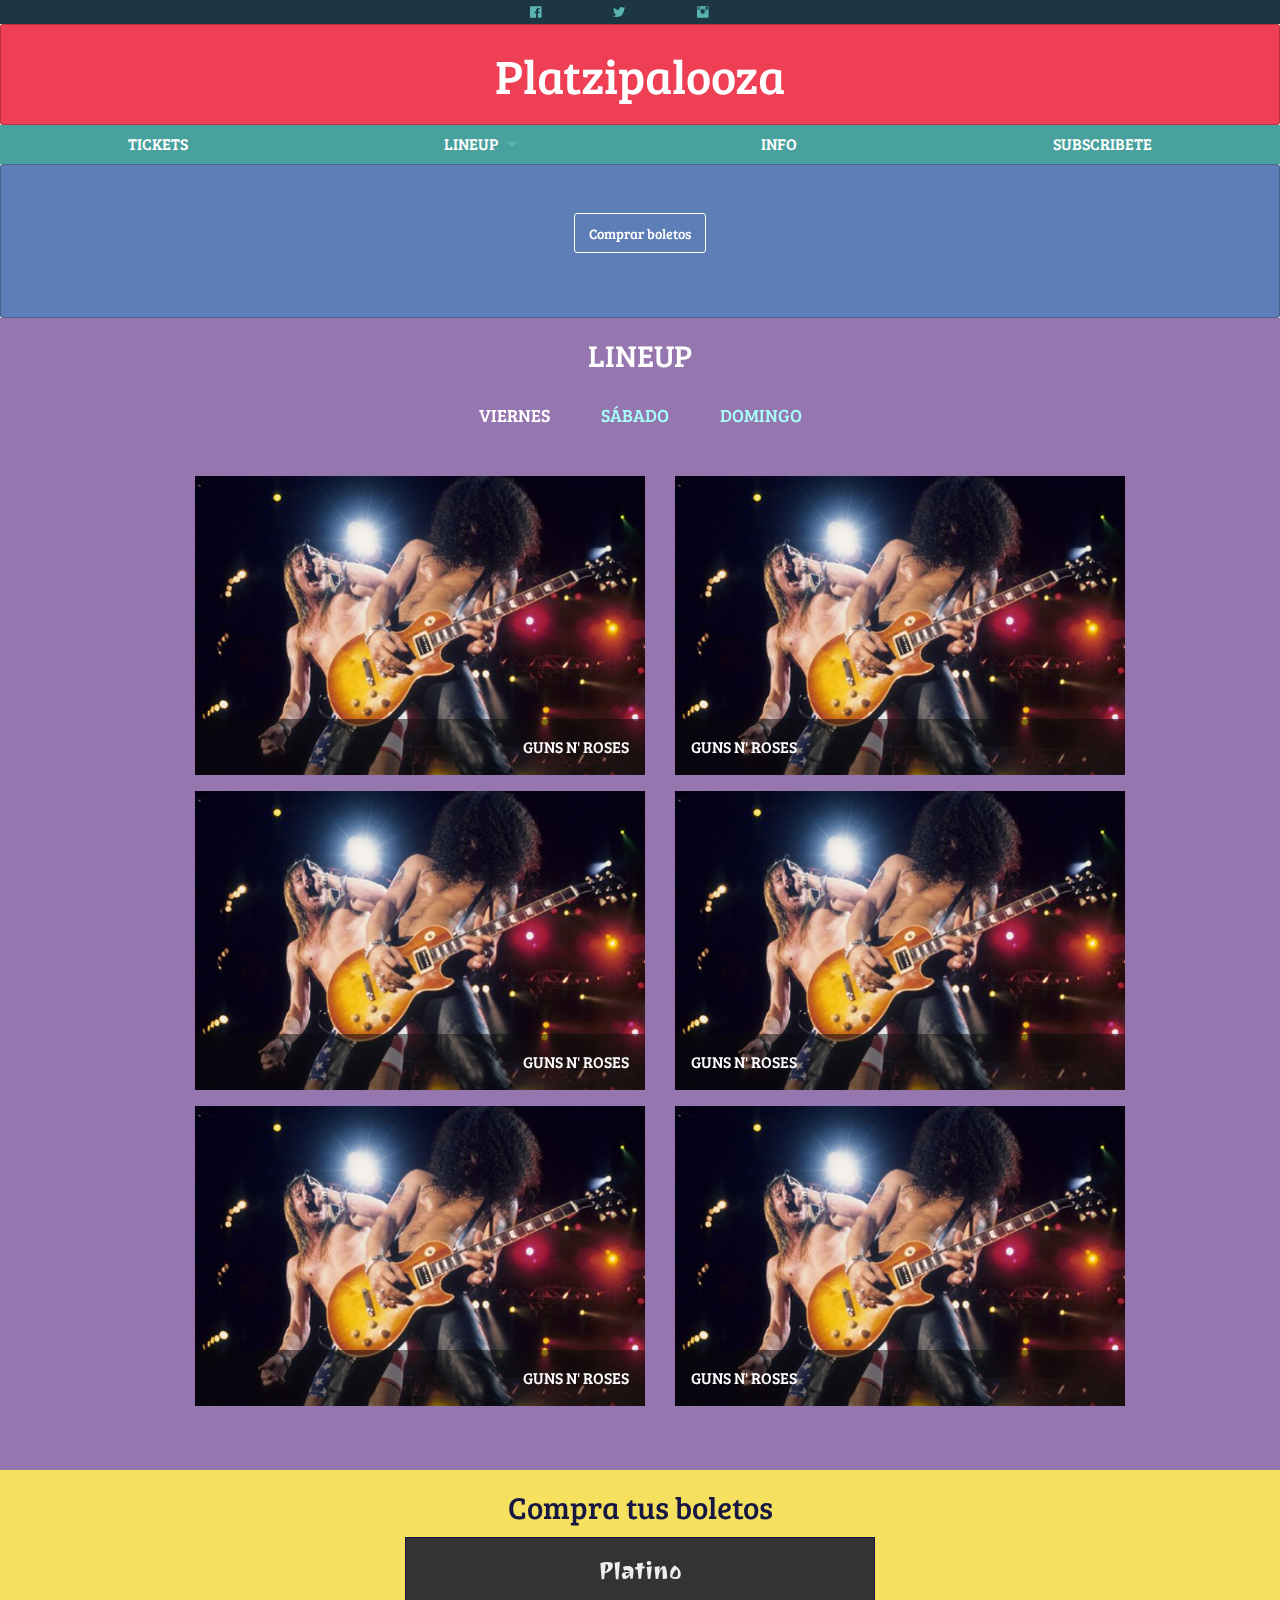
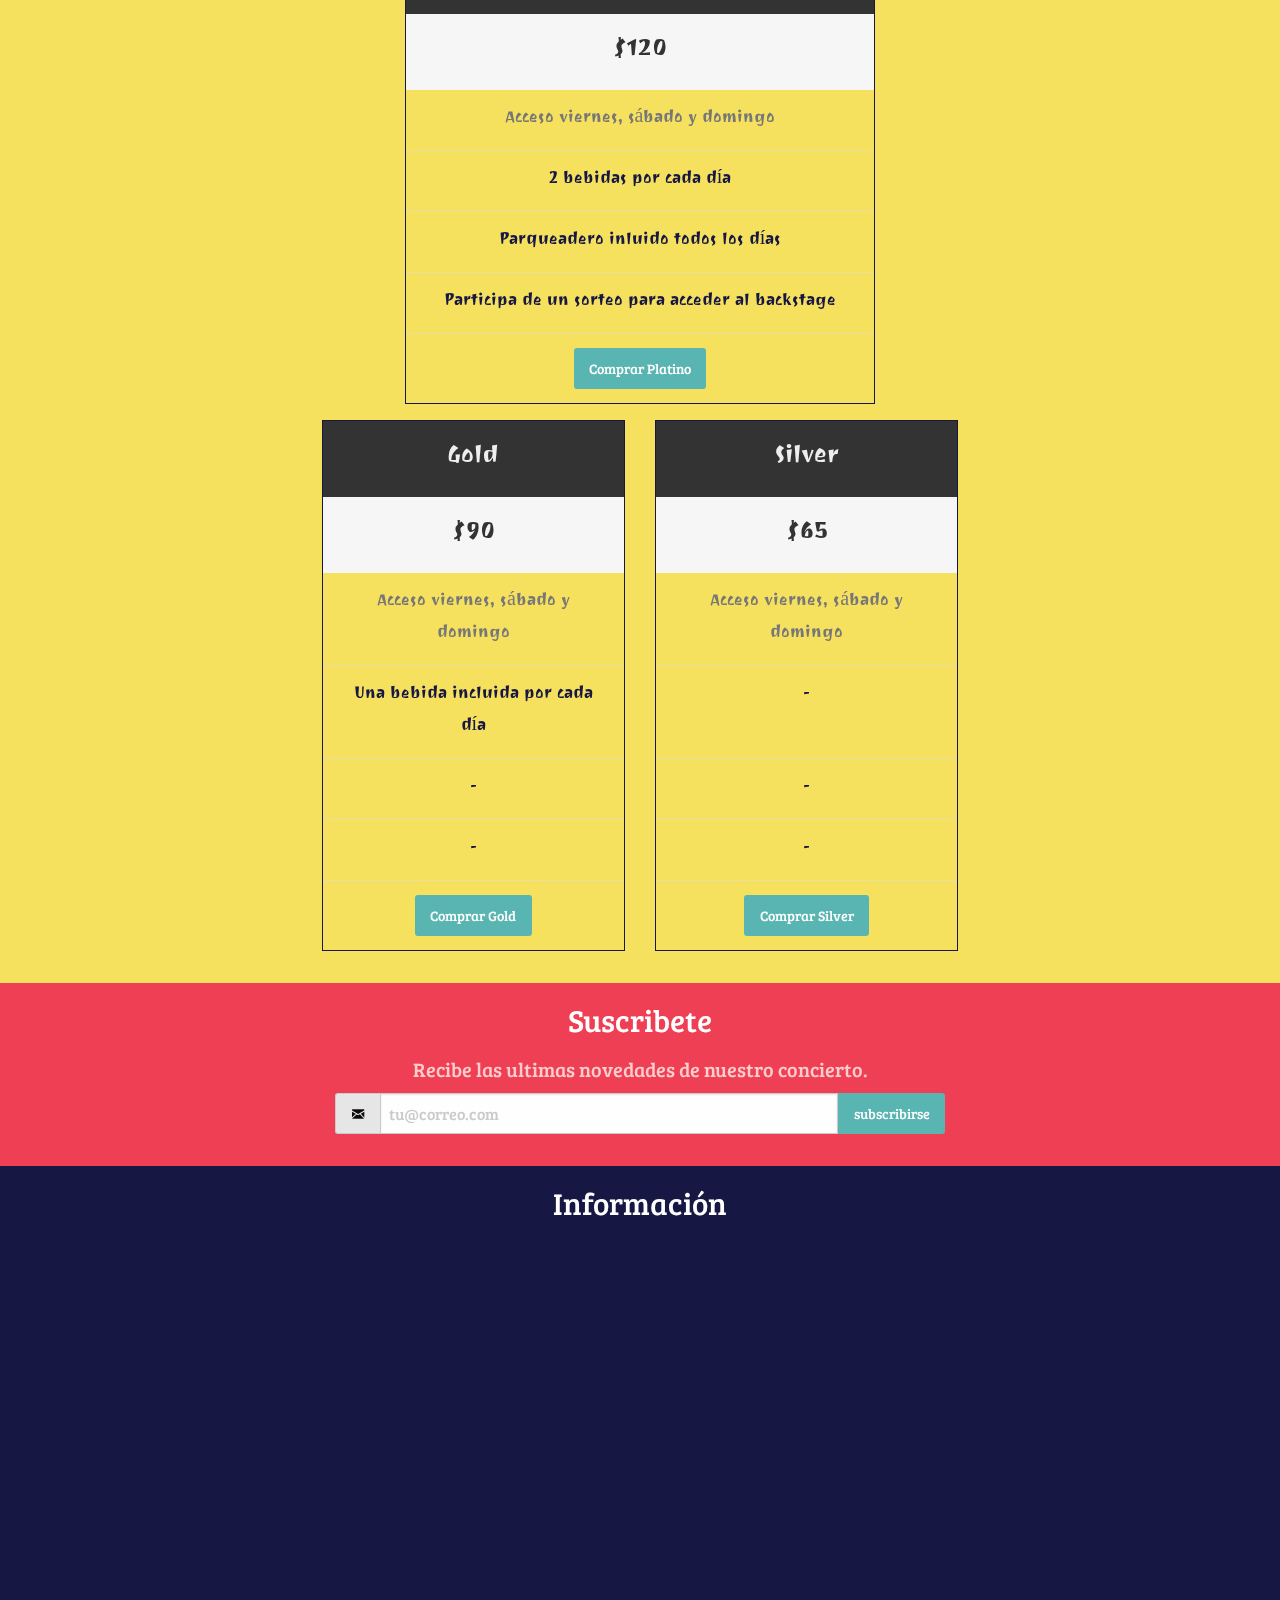
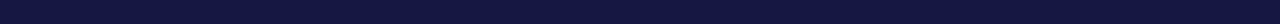
<file: index.html>
<!doctype html>
<html class="no-js" lang="en" dir="ltr">
  <head>
    <meta charset="utf-8">
    <meta http-equiv="x-ua-compatible" content="ie=edge">
    <meta name="viewport" content="width=device-width, initial-scale=1.0">
    <title>Foundation for Sites</title>
    <link rel="stylesheet" type="text/css" href="icons/foundation-icons.css">
    <link rel="stylesheet" href="css/foundation-flex.css">
    <link href="https://fonts.googleapis.com/css?family=Bree+Serif" rel="stylesheet">
    <link rel="stylesheet" href="css/pricing-table.css">
    <link rel="stylesheet" href="css/app.css">    
    <link href="https://fonts.googleapis.com/css?family=Ravi+Prakash" rel="stylesheet">
  </head>
  <body>
  <div class="off-canvas-wrapper">
    <div class="off-canvas-wrapper-inner" data-off-canvas-wrapper>

      <div id="offCanvas" class="off-canvas position-left" data-off-canvas>
        <nav data-magellan>
          <ul class="vertical menu" data-drilldown>
            <li><a href="#tickets-container">Tickets</a></li>
            <li>
              <a href="#lineup-container">Lineup</a>
              <ul class="vertical menu">
                <li><a data-toggle-dia="panelViernes" href="#lineup-container">Viernes</a></li>
                <li><a data-toggle-dia="panelSabado" href="#lineup-container">Sábado</a></li>
                <li><a data-toggle-dia="panelDomingo" href="#lineup-container">Domingo</a></li>
              </ul>
            </li>
            <li><a href="#info-container">Info</a></li>
            <li><a href="#suscribete-container">Subscribete</a></li>
          </ul>
        </nav>
      </div>

      <div class="off-canvas-content" data-off-canvas-content>
        
        <!-- Social -->
        <section id="social-container">
          <div class="row align-center">
            <div class="small-1 column ">
              <a href="#">
                <i class="fi-social-facebook"></i>
              </a>
            </div>
            <div class="small-1 column ">
              <a href="#">
                <i class="fi-social-twitter"></i>
              </a>
            </div>
            <div class="small-1 column ">
              <a href="#">
                <i class="fi-social-instagram"></i>
              </a>
            </div>
          </div>
        </section>
        <!-- Social -->

        <!-- Logo   -->
        <section id="logo-container">
          <div class="callout text-center">
           <h1>Platzipalooza </h1>
          </div>
        </section>
        <!-- Logo   -->

        <!-- Menu   -->
        <section id="scrollsticky" data-sticky-container>
        <div id="sticky" class="data-sticky" data-sticky data-options="marginTop:0;" data-sticky-on="small" data-top-anchor="scrollsticky">
          <nav id="menu-container" data-magellan>
            <ul class="menu align-spaced show-for-small-only">
              <li><a href="#" data-toggle="offCanvas">Menú</a></li>
            </ul>
            <ul class="menu dropdown align-spaced show-for-medium" data-dropdown-menu>
              <li><a href="#tickets-container">Tickets</a></li>
              <li>
                <a href="#lineup-container">Lineup</a>
                <ul id="submenu-container" class="menu">
                  <li><a data-toggle-dia="panelViernes" href="#lineup-container">Viernes</a></li>
                  <li><a data-toggle-dia="panelSabado" href="#lineup-container">Sábado</a></li>
                  <li><a data-toggle-dia="panelDomingo" href="#lineup-container">Domingo</a></li>
                </ul>
              </li>
              <li><a href="#info-container">Info</a></li>
              <li><a href="#suscribete-container">Subscribete</a></li>
            </ul>
          </nav>
        </div>
          
        </section>
        <!-- Menu   -->
        
        <!-- tickets   -->
        <section id="tickets-action" >
          <div class="callout large text-center">
            <a href="#tickets-container">
              <button class="hollow button">Comprar boletos</button>
            </a>
          </div>
        </section>
        <!-- tickets   -->

        <!-- LineUp   -->
        <section id="lineup-container" data-magellan-target="lineup-container">
          <h3 class="text-center">Lineup</h1>
          <ul class="tabs text-center" data-tabs id="lineup-tabs">
            <li class="tabs-title is-active">
              <a href="#panelViernes">Viernes</a>
            </li>
            <li class="tabs-title">
              <a href="#panelSabado">Sábado</a>
            </li>
            <li class="tabs-title">
              <a href="#panelDomingo">Domingo</a>
            </li>
          </ul>
          <div class="tabs-content" data-tabs-content="lineup-tabs">
            <div class="tabs-panel is-active" id="panelViernes">
              <dir class="row">

                <div class="small-12 medium-6 column">
                  <div class="orbit-container">
                    <div class="orbit-slide">
                      <img class="orbit-image" src="img/gunsnroses.jpg" alt="Guns n' Roses">
                      <figcaption class="orbit-caption">Guns n' Roses</figcaption>
                    </div>
                  </div>
                </div>
                
                <div class="small-12 medium-6 column">
                  <div class="orbit-container">
                    <div class="orbit-slide">
                      <img class="orbit-image" src="img/gunsnroses.jpg" alt="Guns n' Roses">
                      <figcaption class="orbit-caption">Guns n' Roses</figcaption>
                    </div>
                  </div>
                </div>

                <div class="small-12 medium-6 column">
                  <div class="orbit-container">
                    <div class="orbit-slide">
                      <img class="orbit-image" src="img/gunsnroses.jpg" alt="Guns n' Roses">
                      <figcaption class="orbit-caption">Guns n' Roses</figcaption>
                    </div>
                  </div>
                </div>

                <div class="small-12 medium-6 column">
                  <div class="orbit-container">
                    <div class="orbit-slide">
                      <img class="orbit-image" src="img/gunsnroses.jpg" alt="Guns n' Roses">
                      <figcaption class="orbit-caption">Guns n' Roses</figcaption>
                    </div>
                  </div>
                </div>

                <div class="small-12 medium-6 column">
                  <div class="orbit-container">
                    <div class="orbit-slide">
                      <img class="orbit-image" src="img/gunsnroses.jpg" alt="Guns n' Roses">
                      <figcaption class="orbit-caption">Guns n' Roses</figcaption>
                    </div>
                  </div>
                </div>

                <div class="small-12 medium-6 column">
                  <div class="orbit-container">
                    <div class="orbit-slide">
                      <img class="orbit-image" src="img/gunsnroses.jpg" alt="Guns n' Roses">
                      <figcaption class="orbit-caption">Guns n' Roses</figcaption>
                    </div>
                  </div>
                </div>


              </dir>
            </div>
            <div class="tabs-panel" id="panelSabado">
              EL contenido del panel del sábado
            </div>
            <div class="tabs-panel" id="panelDomingo">
              EL contenido del panel del domingo
            </div>
          </div>
        </section>
        <!-- LineUp   -->

        <!-- Compra de boletos -->
        <section id="tickets-container" data-magellan-target="tickets-container">
          <h3 class="text-center">Compra tus boletos</h3>  
          <div class="row" data-equalizer data-equalize-on="small">        
              <div class="column small-10 small-offset-1 medium-6 medium-offset-3">
                <ul class="pricing-table no-bullet text-center">
                  <li class="title">Platino</li>
                  <li class="price">$120</li>
                  <li class="description">Acceso viernes, sábado y domingo</li>
                  <li>2 bebidas por cada día</li>
                  <li>Parqueadero inluido todos los días</li>
                  <li>Participa de un sorteo para acceder al backstage</li>
                  <li><a class="button" href="#">Comprar Platino</a></li>
                </ul>
              </div>    
              <div class="column small-6  medium-4 medium-offset-2">
                <ul class="pricing-table no-bullet text-center">
                  <li class="title">Gold</li>
                  <li class="price">$90</li>
                  <li class="description">Acceso viernes, sábado y domingo</li>
                  <li data-equalizer-watch>Una bebida incluida por cada día</li>
                  <li>-</li>
                  <li>-</li>
                  <li><a class="button" href="#">Comprar Gold</a></li>
                </ul>
              </div> 
              <div class="column small-6  medium-4 ">
                <ul class="pricing-table no-bullet text-center">
                  <li class="title">Silver</li>
                  <li class="price">$65</li>
                  <li class="description">Acceso viernes, sábado y domingo</li>
                  <li data-equalizer-watch>-</li>
                  <li>-</li>
                  <li>-</li>
                  <li><a class="button" href="#">Comprar Silver</a></li>
                </ul>
              </div>     
          </div>
        </section>

        <!-- Compra de boletos -->
        
        <!-- Suscribete -->
        <section id="suscribete-container" data-magellan-target="suscribete-container">
          <h3 class="text-center">Suscribete</h3>
          <h4 class="text-center"><small>Recibe las ultimas novedades de nuestro concierto.</small></h4>
          <form action="https://formspree.io/jlvilcav@gmail.com" method="POST" novalidate data-abide>
            <div data-abide-error class="row columns small-12 medium-6 text-center error-container" style="display: none;">
            <p> <i class="fi-alert"></i> Ingresó un correo electronico no valido.</p>
            </div>  
            <div class="row columns small-12 medium-6">
              <div class="input-group">
                <span class="input-group-label">
                  <i class="fi-mail"></i>
                </span>
                <input type="email" name="email" class="input-group-field" placeholder="tu@correo.com" required>
                <div class="input-group-button">
                  <input type="submit" class="button" value="subscribirse">
                </div>
              </div>
            </div>
          </form>
        </section>
        <!-- Suscribete -->

        <!-- Info -->
        <section id="info-container" data-magellan-target="info-container">
          <h3 class="text-center">Información</h3>
          <div class="text-center">
            <div class="info-map" data-interchange="[assets/map-small.html, small],[assets/map.html, large]"></div>
          </div>
        </section>

        <!-- Info -->


      </div>

    </div>
  </div>
    
    <script src="js/vendor/jquery.js"></script>
    <script src="js/vendor/what-input.js"></script>
    <script src="js/vendor/foundation.js"></script>
    <script src="js/app.js"></script>
  </body>
</html>
</file>
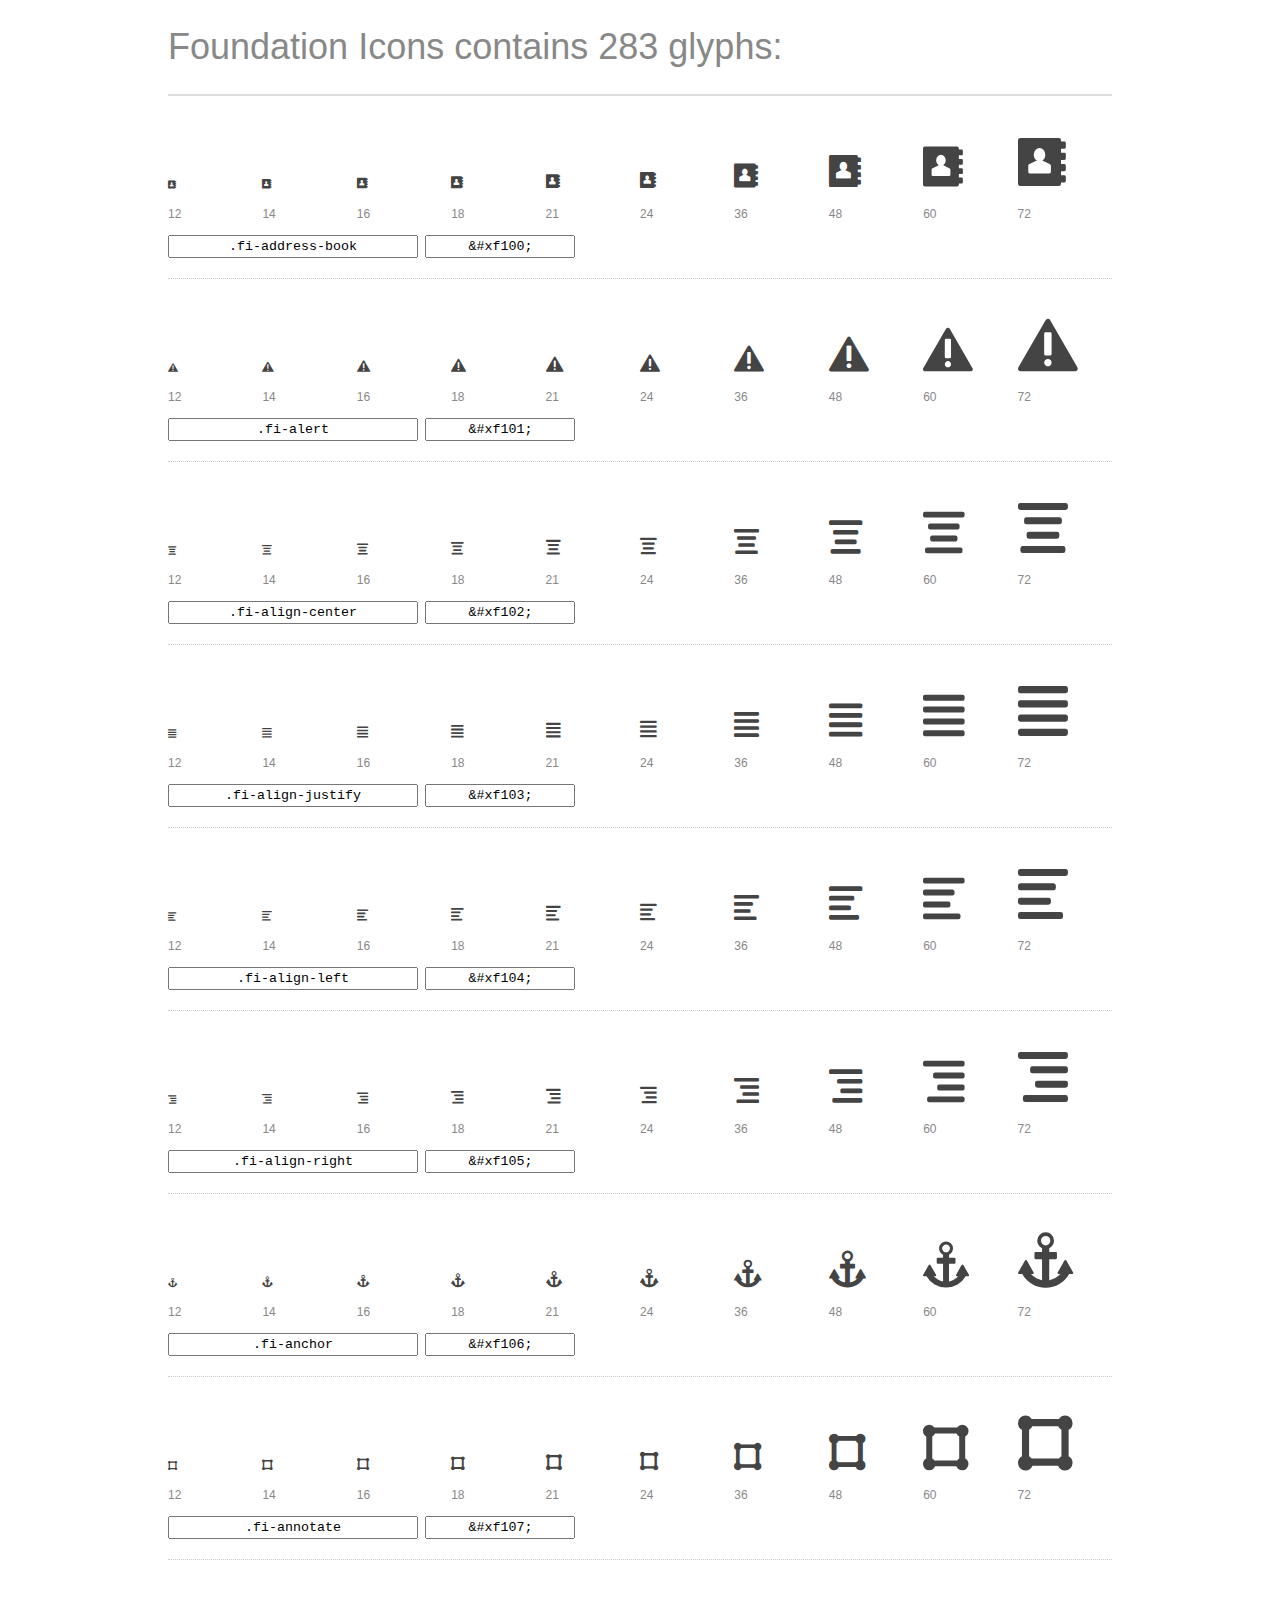
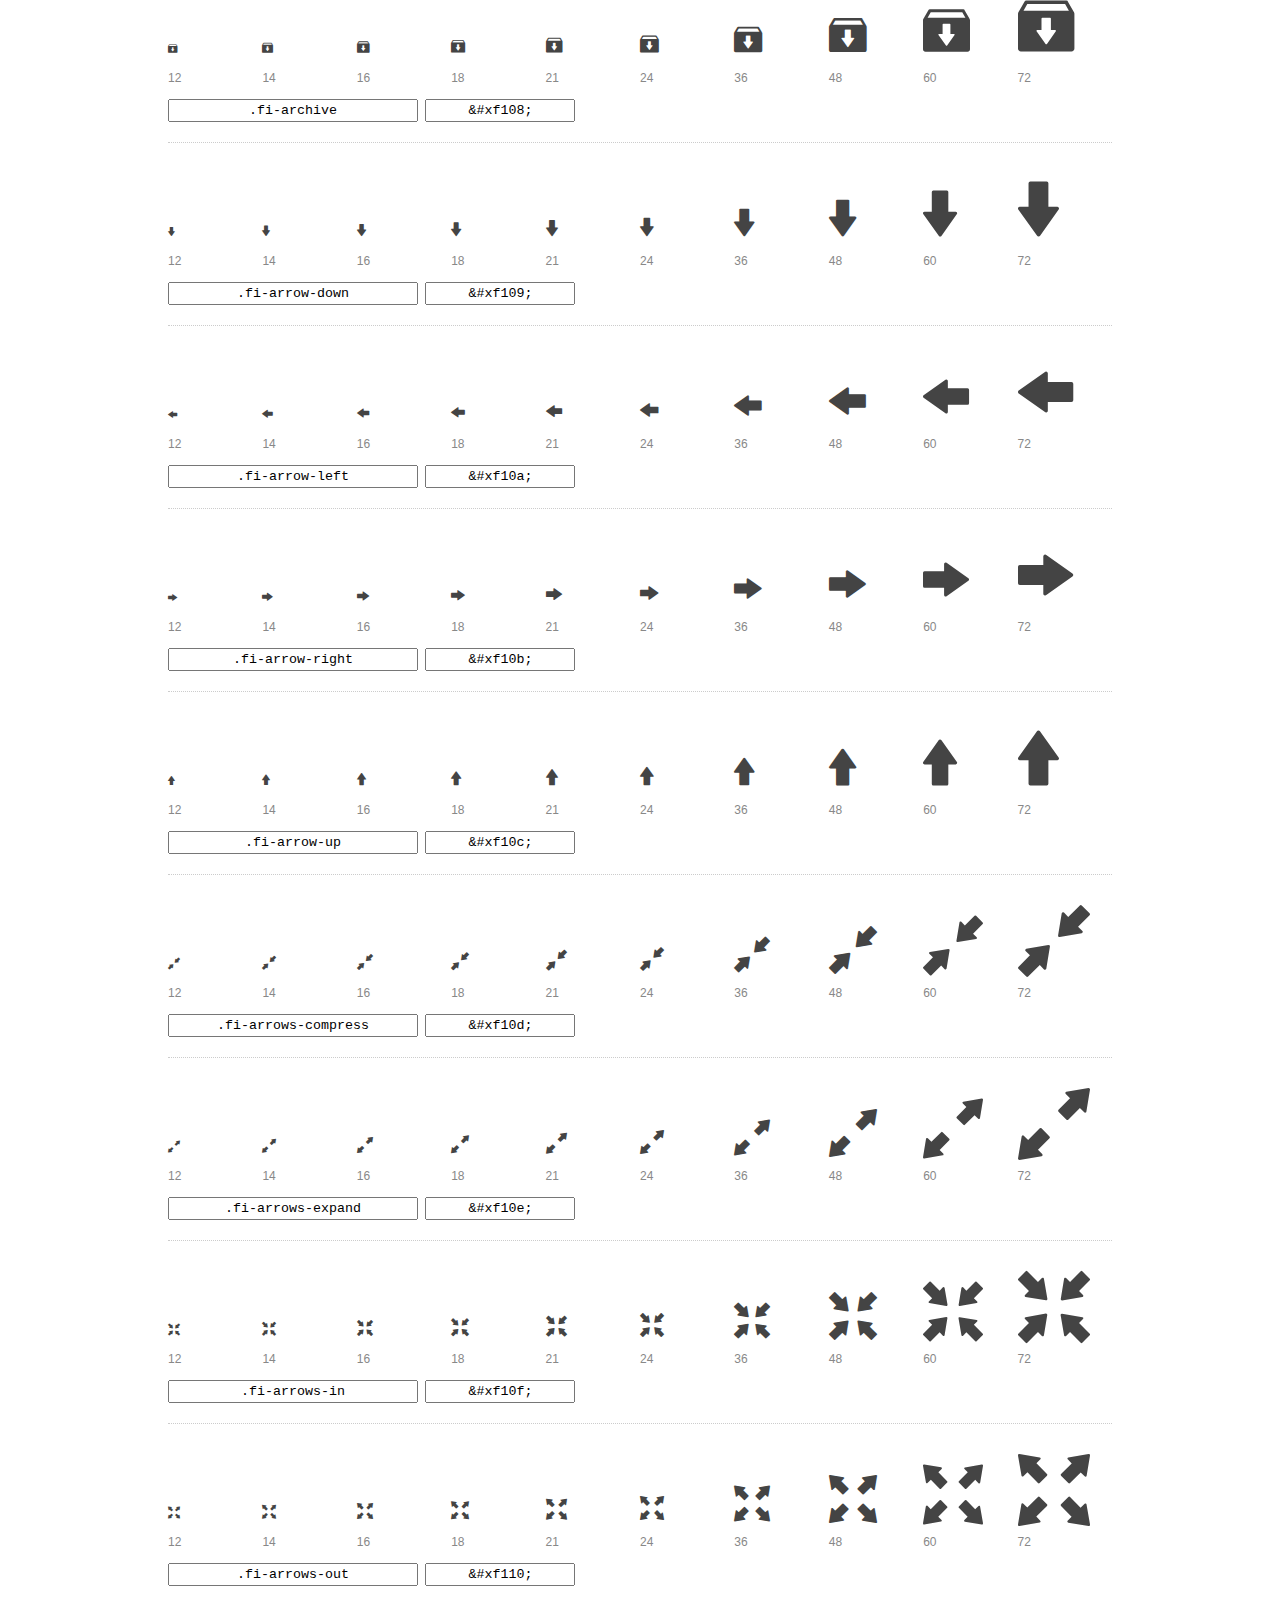
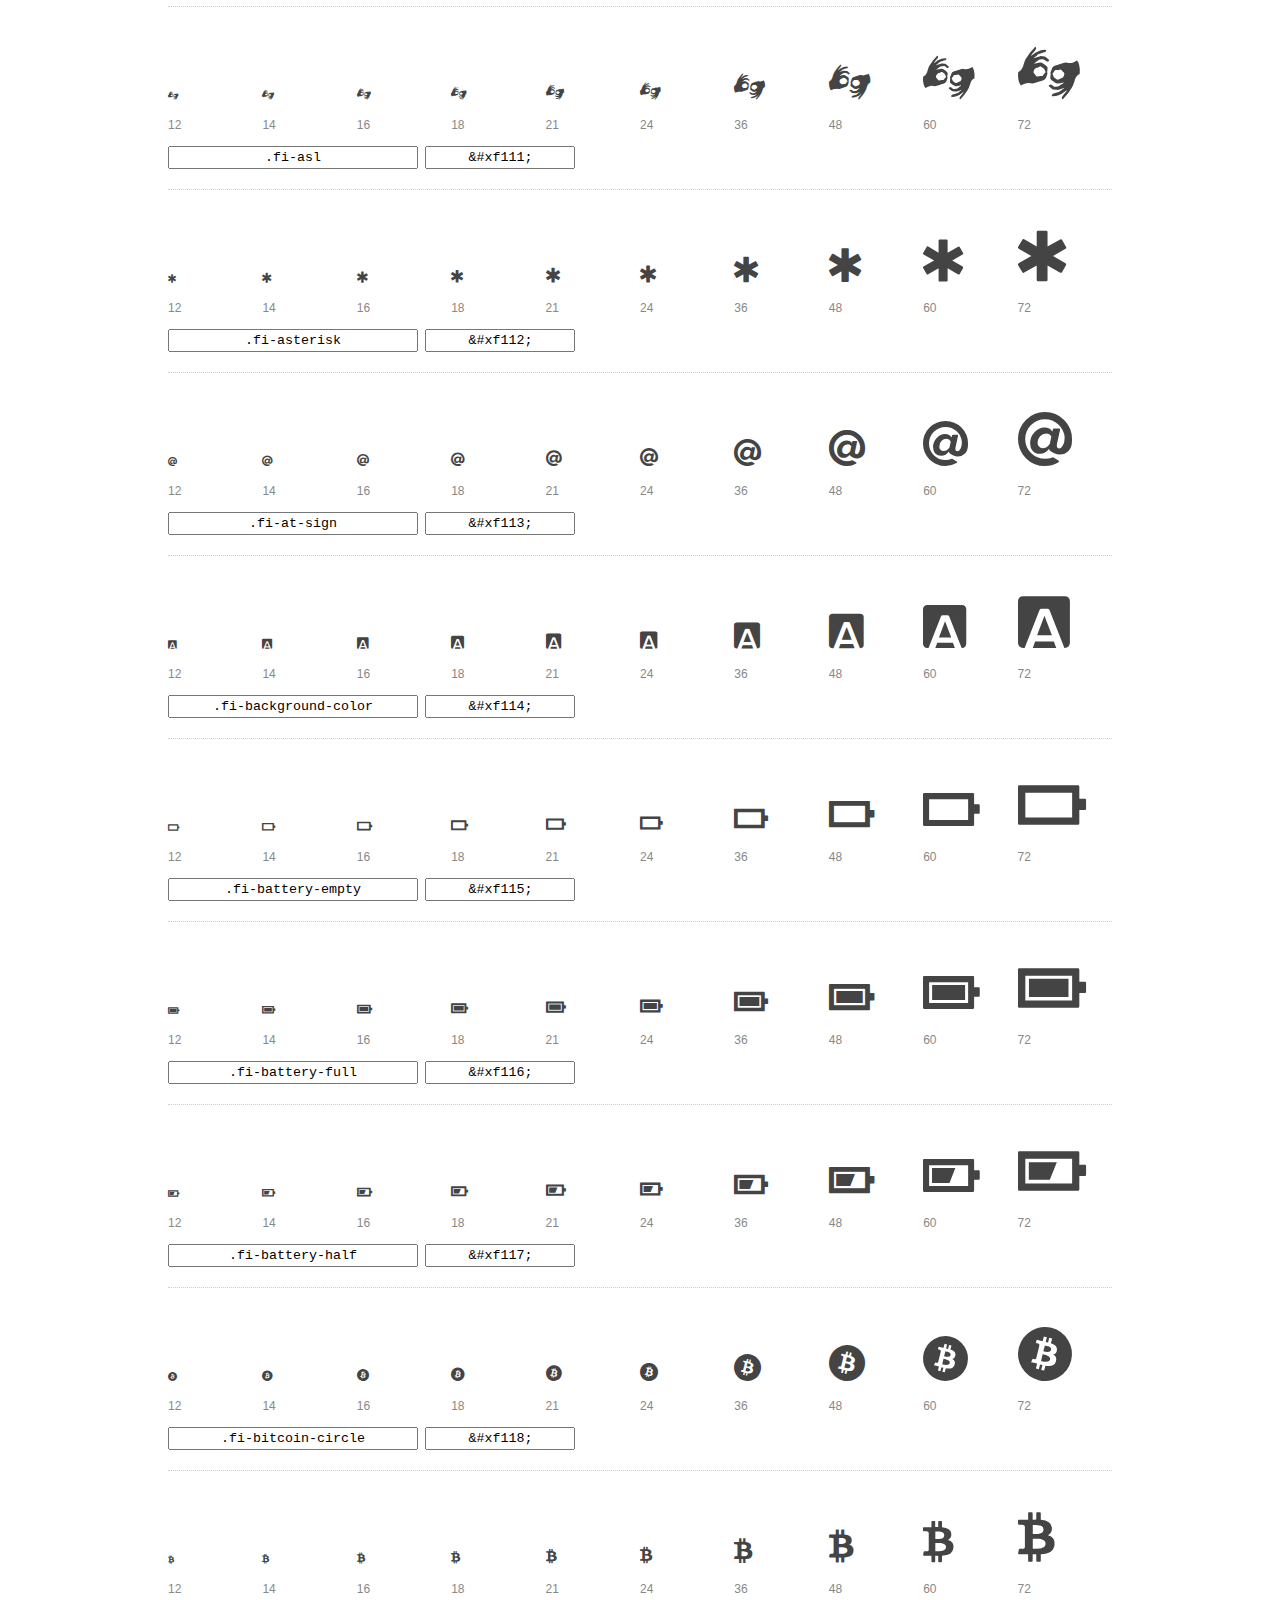
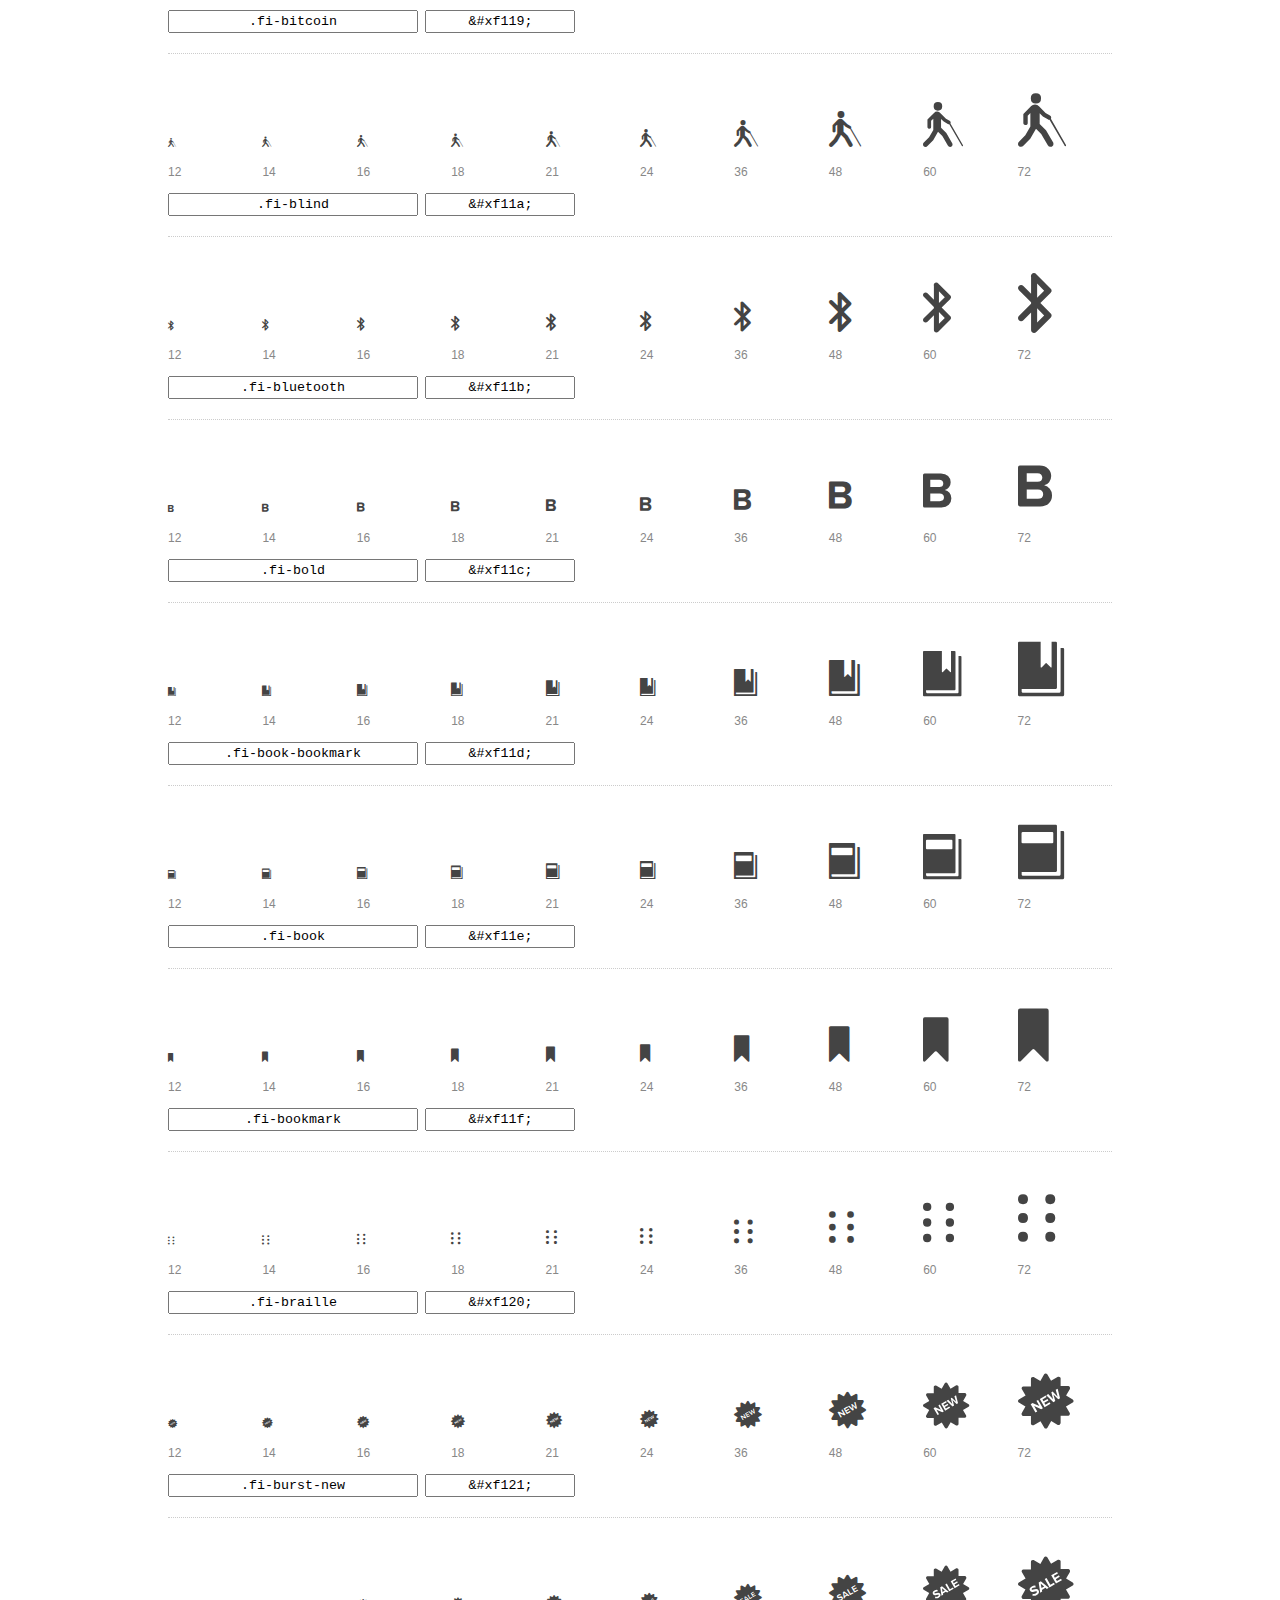
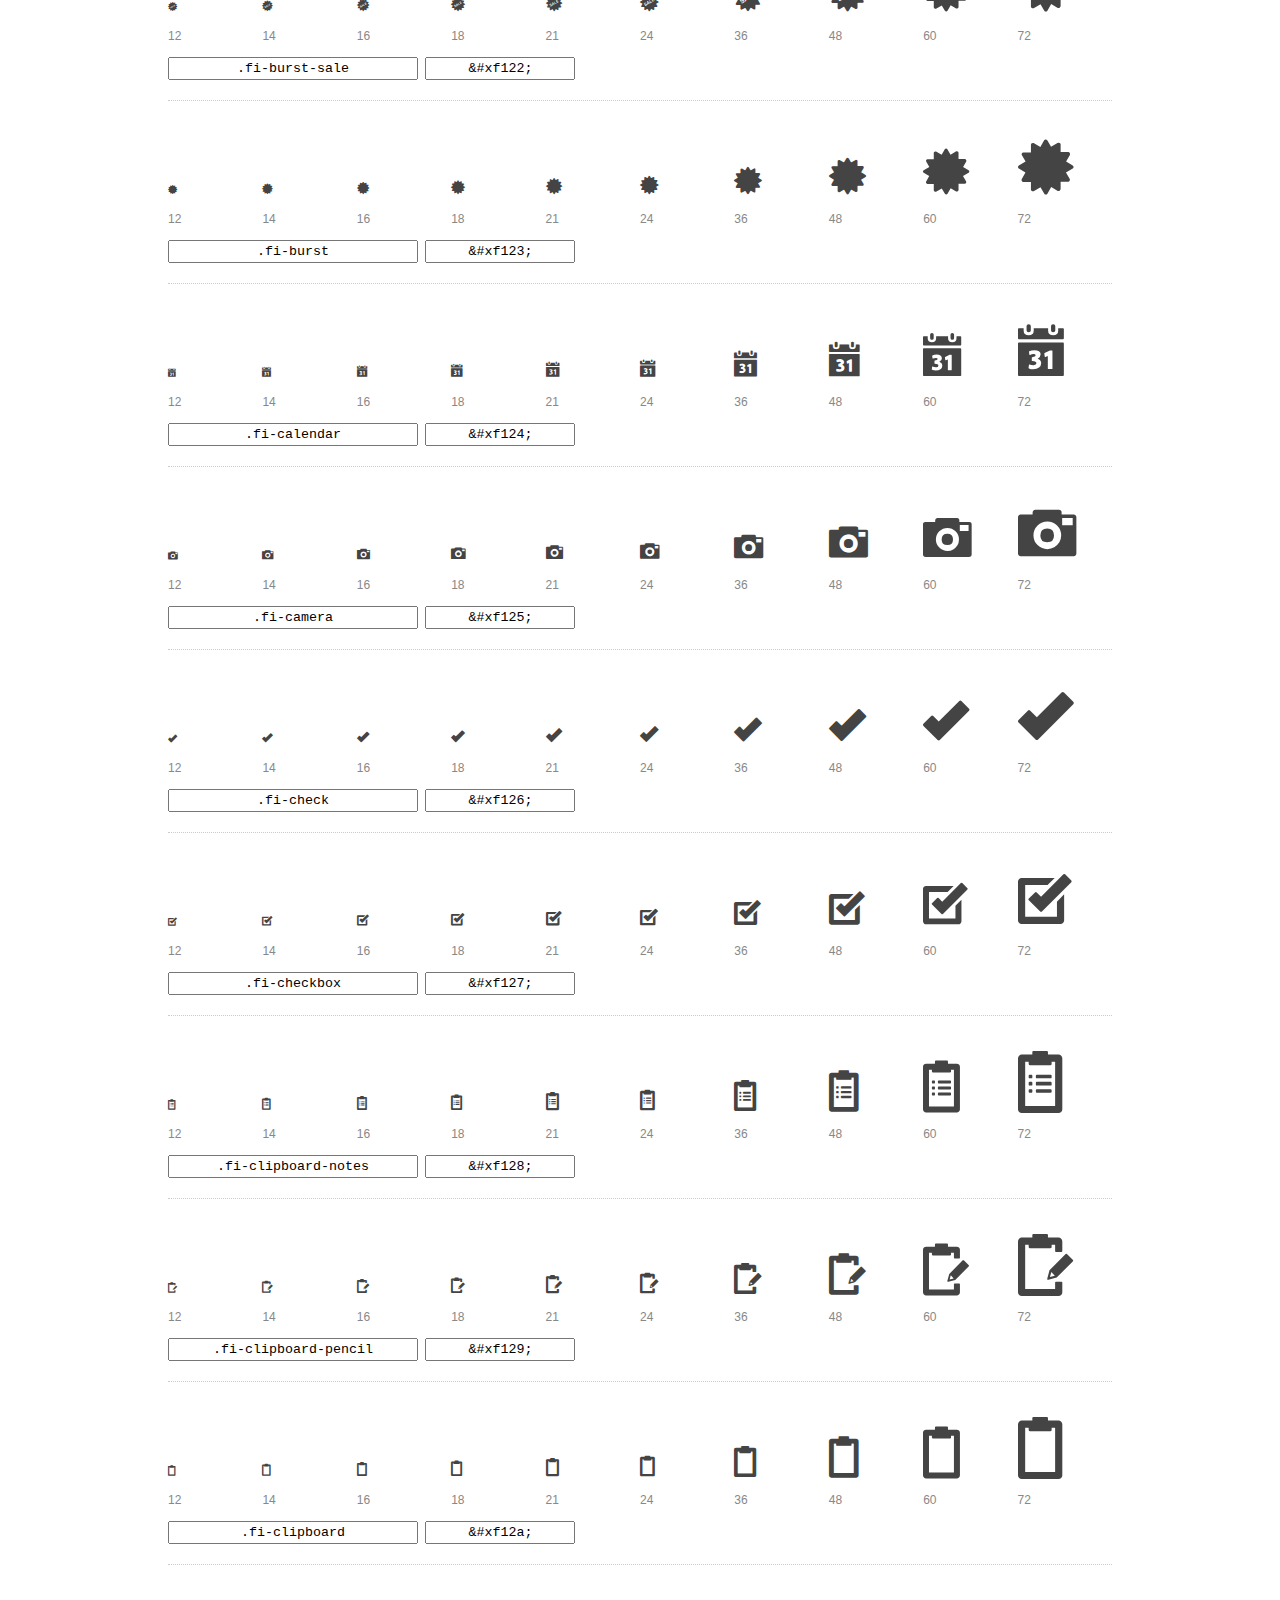
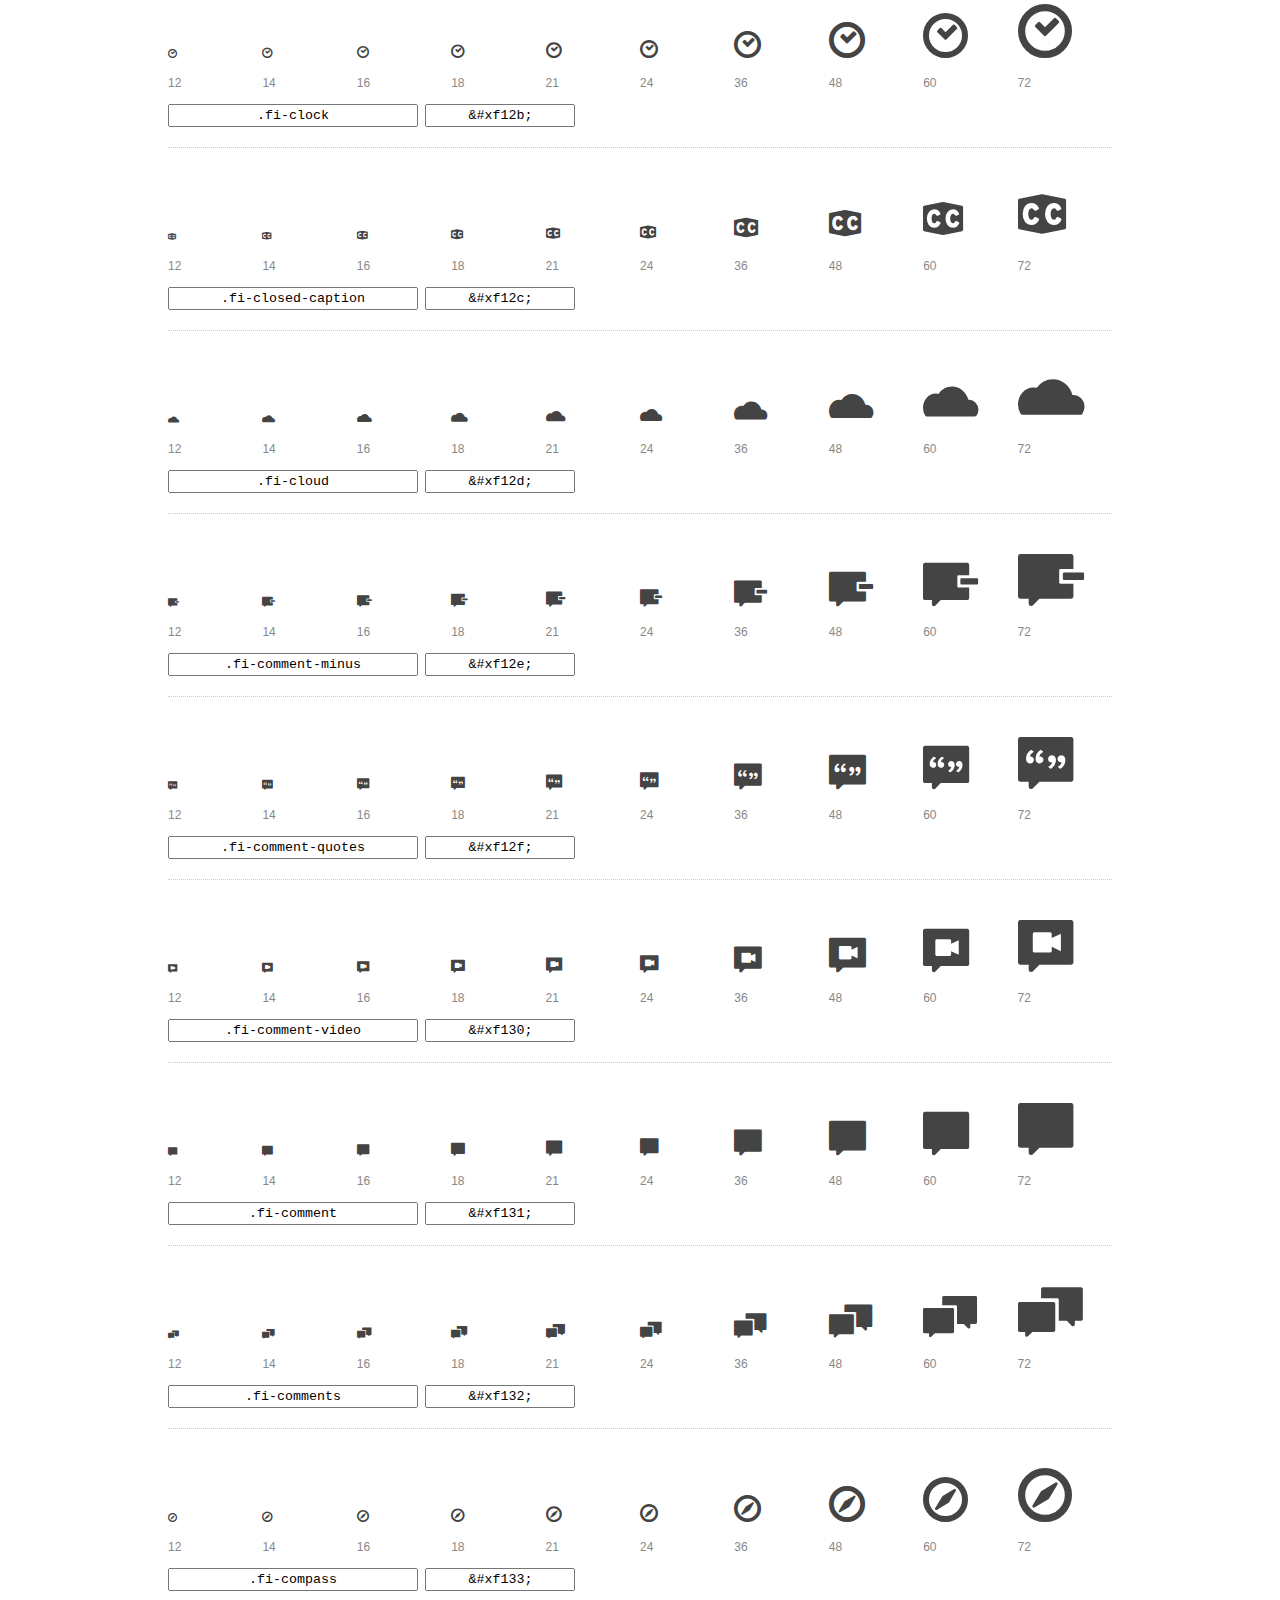
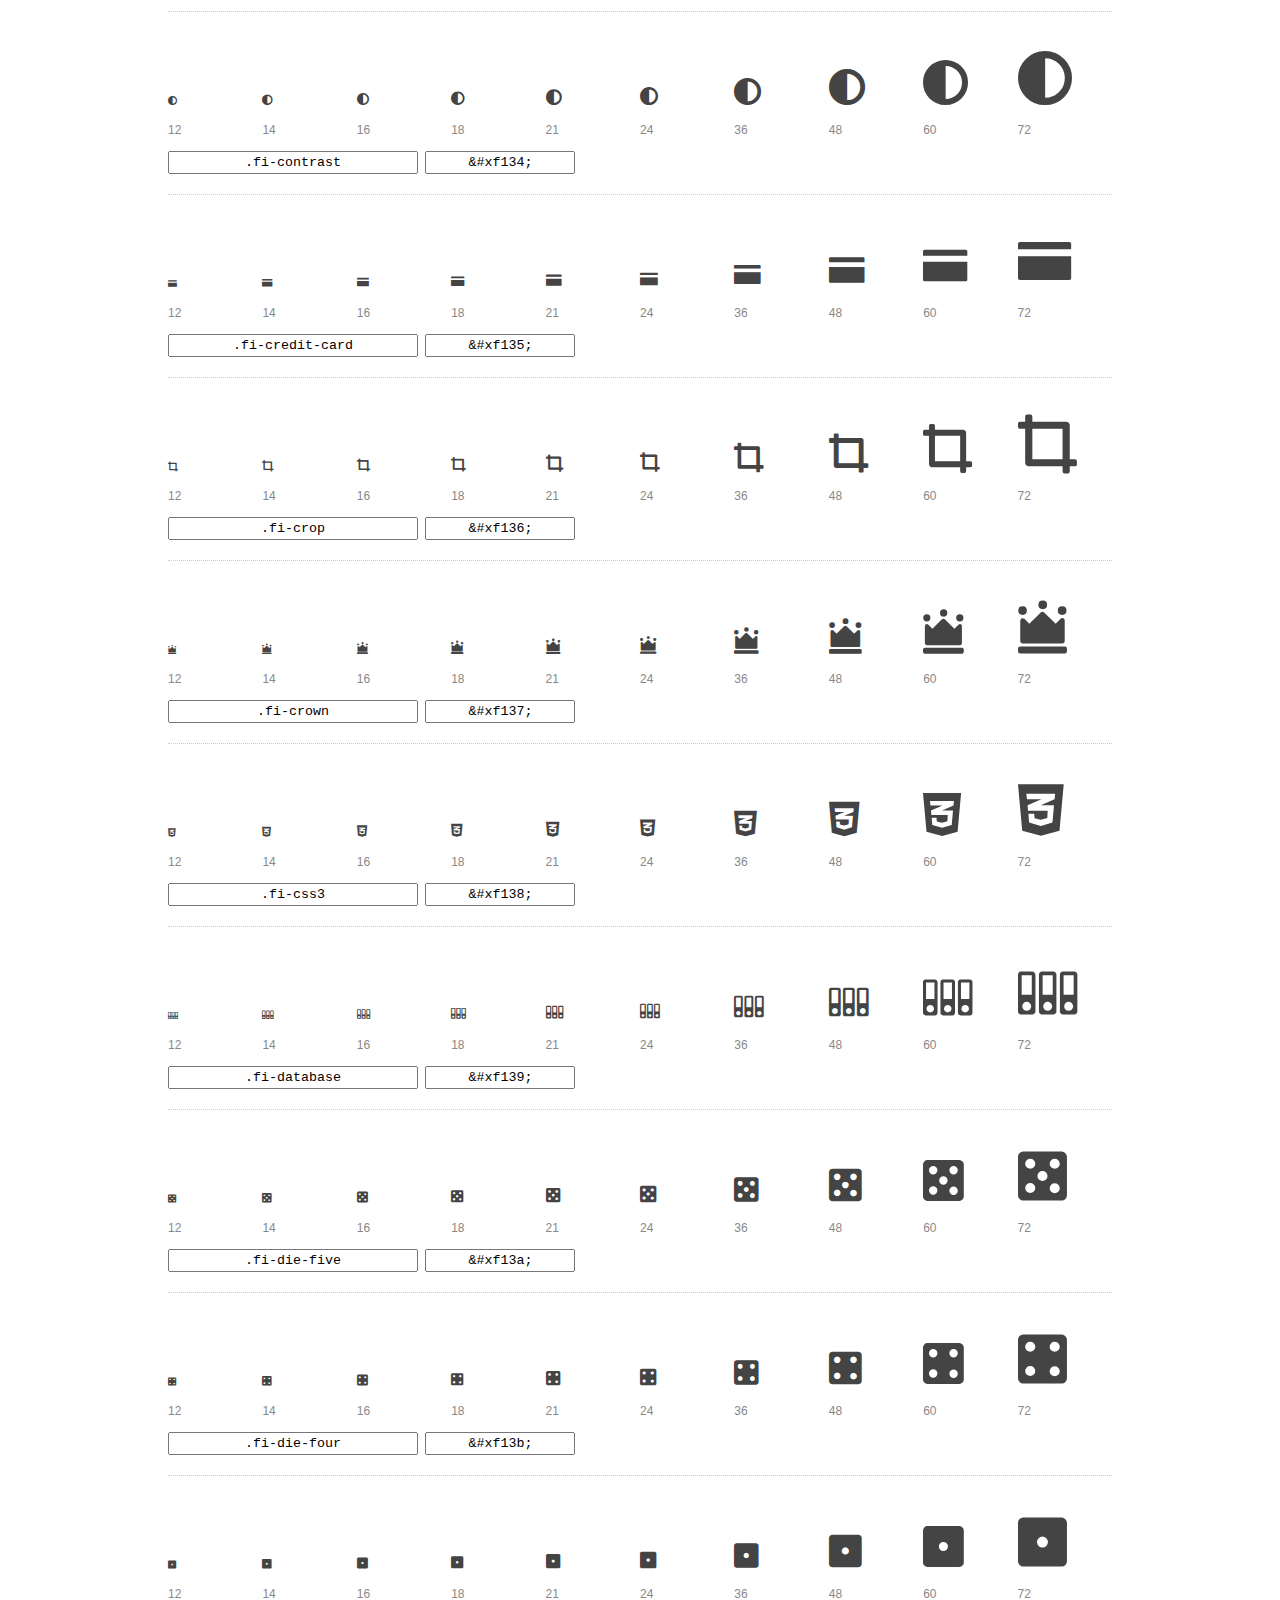
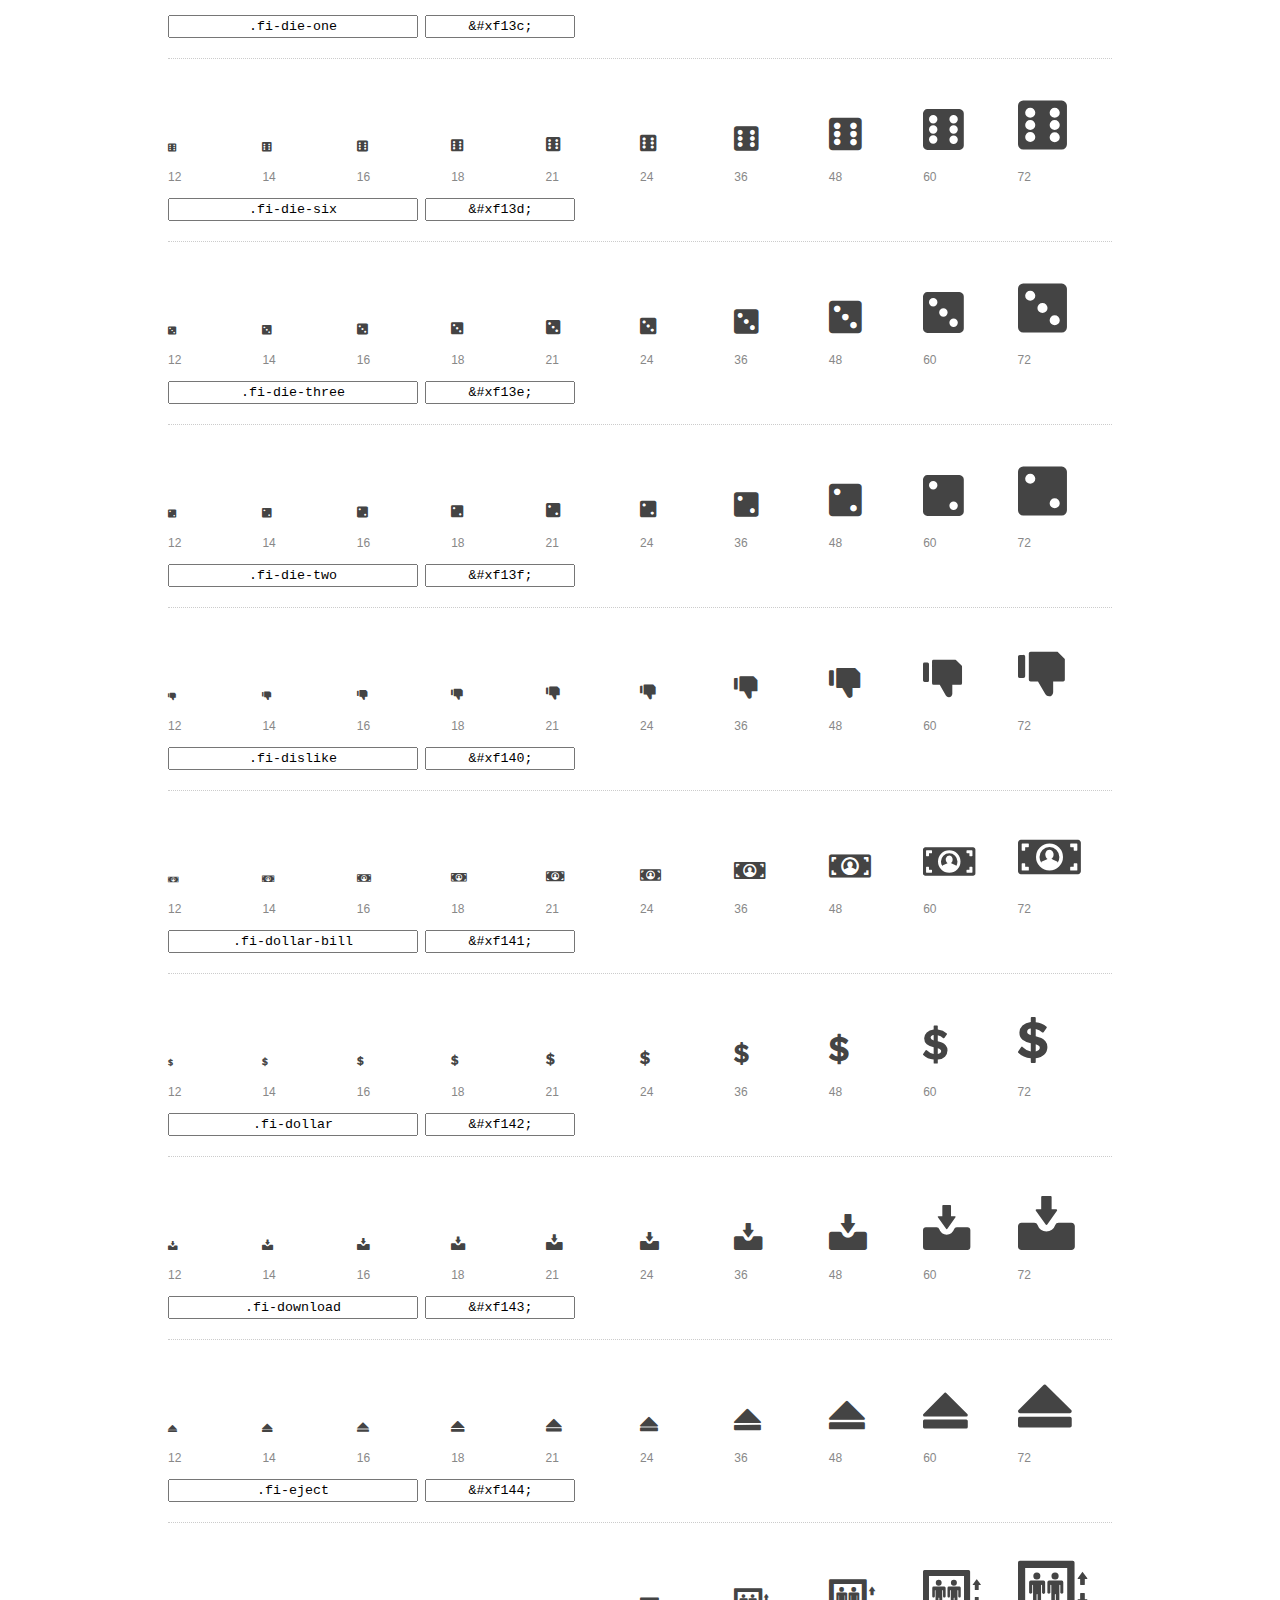
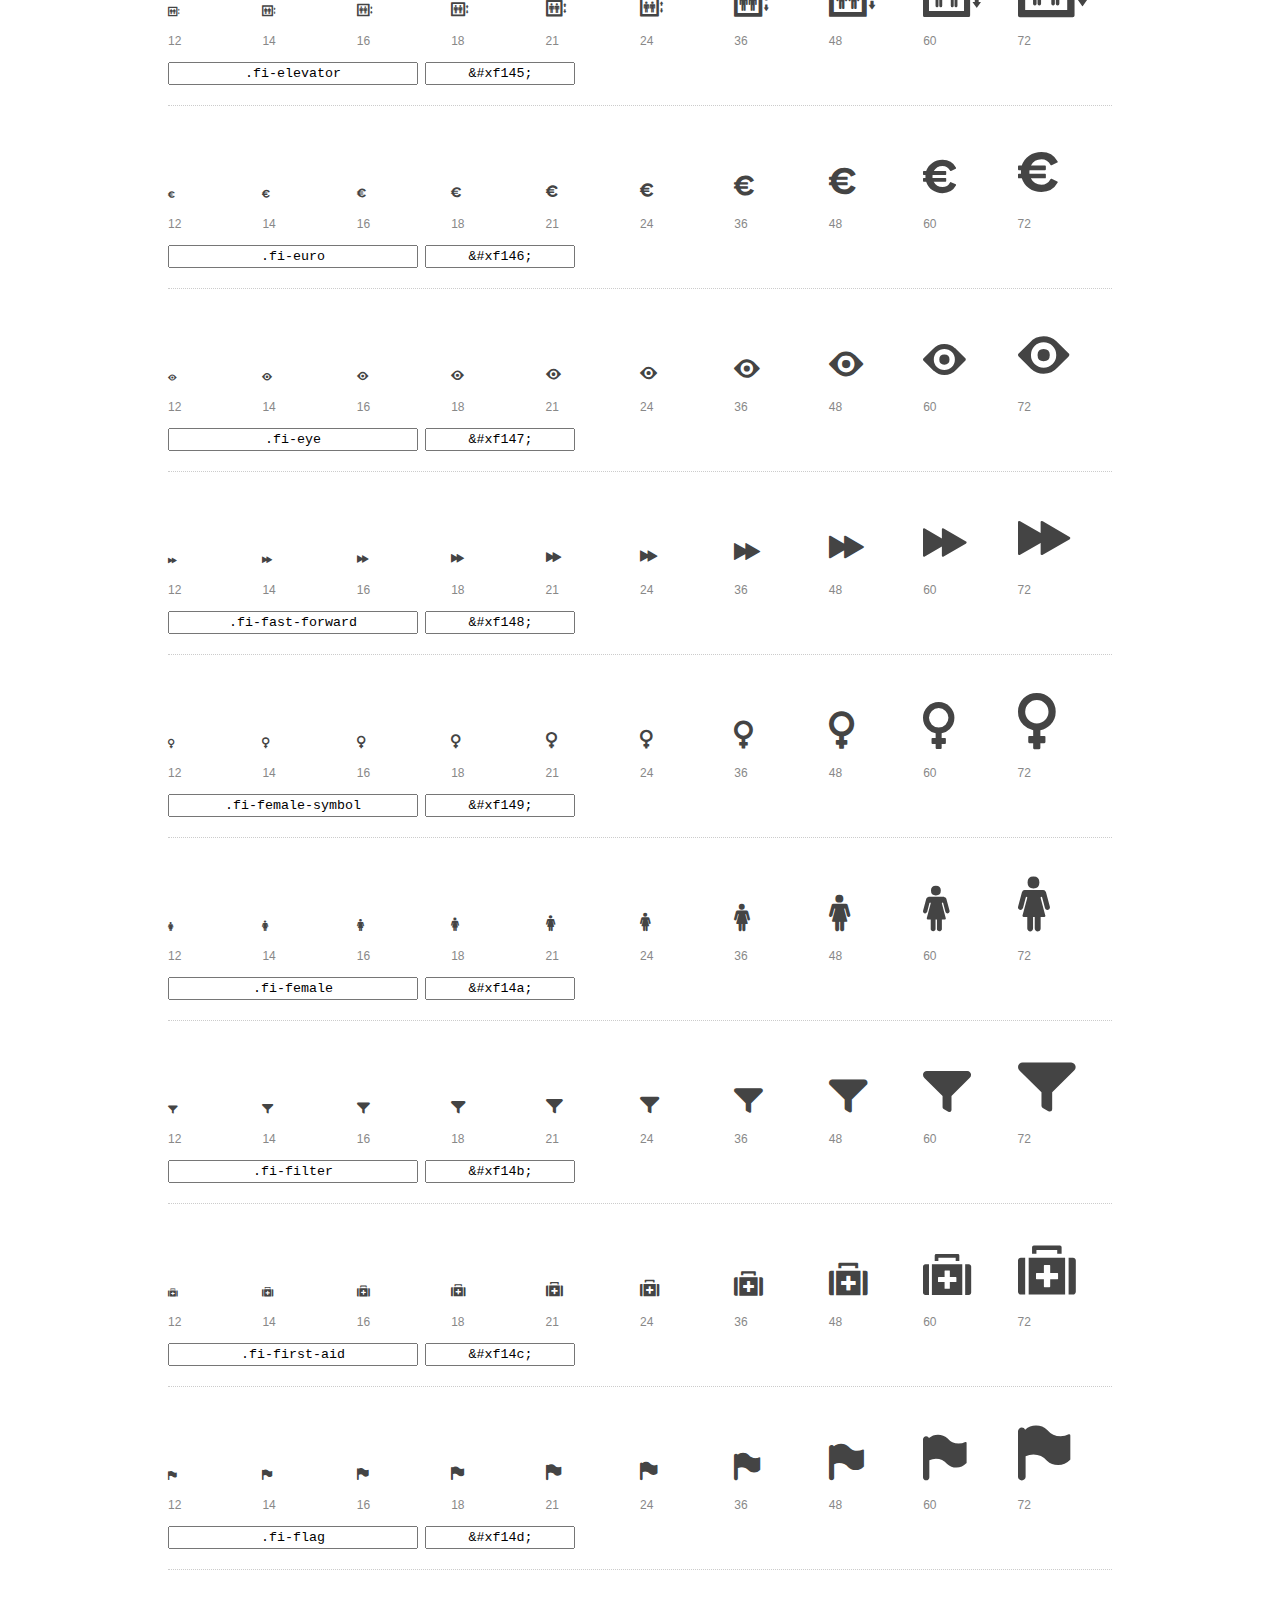
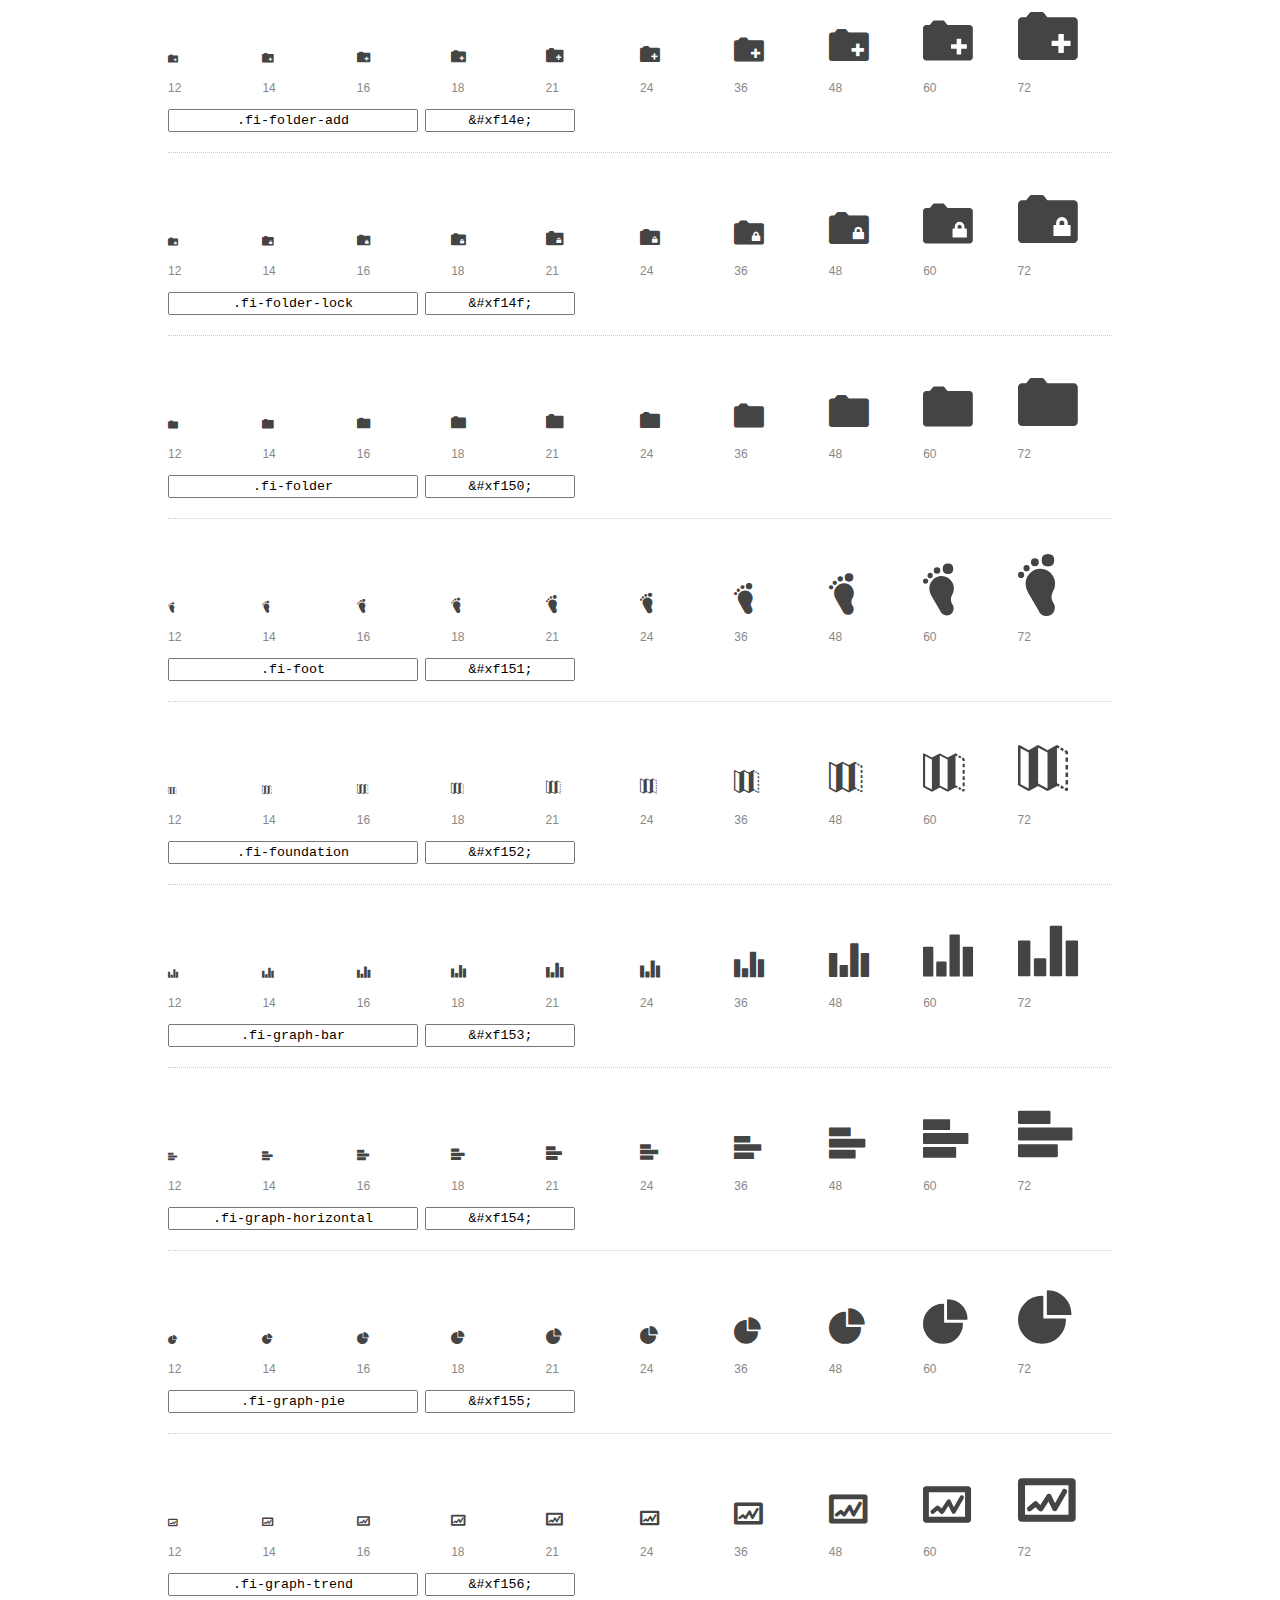
<file: icons/preview.html>
<!DOCTYPE html>
<html>
  <head>
    <title>Foundation Icons glyphs preview</title>
    <link rel="stylesheet" href="foundation-icons.css" />

    <style>
      * {
        -moz-box-sizing: border-box;
        -webkit-box-sizing: border-box;
        box-sizing: border-box;
        margin: 0;
        padding: 0;
      }

      body {
        background: #fff;
        color: #444;
        font: 16px/1.5 "Helvetica Neue", Helvetica, Arial, sans-serif;
      }

      a, 
      a:visited {
        color: #888;
        text-decoration: underline;
      }
      a:hover, 
      a:focus { color: #000; }

      h1 {
        border-bottom: 2px solid #ddd;
        color: #888;
        font-size: 36px;
        font-weight: 300;
        margin-bottom: 20px;
        padding: 20px 0;
      }

      .container {
        margin: 0 auto;
        min-width: 880px;
        padding: 0 40px;
        width: 80%;
      }

      .glyph {
        border-bottom: 1px dotted #ccc;
        padding: 10px 0 20px;
        margin-bottom: 20px;
      }

      .preview-glyphs { vertical-align: bottom; } 

      .preview-scale { 
        color: #888;
        font-size: 12px; 
        margin-top: 5px;
      }

      .step {
        display: inline-block;
        line-height: 1;
        width: 10%;
      }

      
      .size-12 { font-size: 12px; }
      
      .size-14 { font-size: 14px; }
      
      .size-16 { font-size: 16px; }
      
      .size-18 { font-size: 18px; }
      
      .size-21 { font-size: 21px; }
      
      .size-24 { font-size: 24px; }
      
      .size-36 { font-size: 36px; }
      
      .size-48 { font-size: 48px; }
      
      .size-60 { font-size: 60px; }
      
      .size-72 { font-size: 72px; }
      

      .usage { margin-top: 10px; }

      .usage input {
        font-family: monospace;
        margin-right: 3px;
        padding: 2px 5px;
        text-align: center;
      }

      .usage .point { width: 150px; }

      .usage .class { width: 250px; }

      .footer {
        color: #888;
        font-size: 12px;
        padding: 20px 0;
      }
    </style>

    <!--[if lte IE 8]><script src="http://html5shiv.googlecode.com/svn/trunk/html5.js"></script><![endif]-->
  </head>

  <body>
    <div class="container">
      <h1>Foundation Icons contains 283 glyphs:</h1> 

      
      <div class="glyph">
        <div class="preview-glyphs">
          <i class="step fi-address-book size-12"></i><i class="step fi-address-book size-14"></i><i class="step fi-address-book size-16"></i><i class="step fi-address-book size-18"></i><i class="step fi-address-book size-21"></i><i class="step fi-address-book size-24"></i><i class="step fi-address-book size-36"></i><i class="step fi-address-book size-48"></i><i class="step fi-address-book size-60"></i><i class="step fi-address-book size-72"></i>
        </div>
        <div class="preview-scale">
          <span class="step">12</span><span class="step">14</span><span class="step">16</span><span class="step">18</span><span class="step">21</span><span class="step">24</span><span class="step">36</span><span class="step">48</span><span class="step">60</span><span class="step">72</span> 
        </div>
        <div class="usage">
          <input class="class" type="text" readonly="readonly" onClick="this.select();" value=".fi-address-book" />
          <input class="point" type="text" readonly="readonly" onClick="this.select();" value="&amp;#xf100;" />
        </div>
      </div>
      
      <div class="glyph">
        <div class="preview-glyphs">
          <i class="step fi-alert size-12"></i><i class="step fi-alert size-14"></i><i class="step fi-alert size-16"></i><i class="step fi-alert size-18"></i><i class="step fi-alert size-21"></i><i class="step fi-alert size-24"></i><i class="step fi-alert size-36"></i><i class="step fi-alert size-48"></i><i class="step fi-alert size-60"></i><i class="step fi-alert size-72"></i>
        </div>
        <div class="preview-scale">
          <span class="step">12</span><span class="step">14</span><span class="step">16</span><span class="step">18</span><span class="step">21</span><span class="step">24</span><span class="step">36</span><span class="step">48</span><span class="step">60</span><span class="step">72</span> 
        </div>
        <div class="usage">
          <input class="class" type="text" readonly="readonly" onClick="this.select();" value=".fi-alert" />
          <input class="point" type="text" readonly="readonly" onClick="this.select();" value="&amp;#xf101;" />
        </div>
      </div>
      
      <div class="glyph">
        <div class="preview-glyphs">
          <i class="step fi-align-center size-12"></i><i class="step fi-align-center size-14"></i><i class="step fi-align-center size-16"></i><i class="step fi-align-center size-18"></i><i class="step fi-align-center size-21"></i><i class="step fi-align-center size-24"></i><i class="step fi-align-center size-36"></i><i class="step fi-align-center size-48"></i><i class="step fi-align-center size-60"></i><i class="step fi-align-center size-72"></i>
        </div>
        <div class="preview-scale">
          <span class="step">12</span><span class="step">14</span><span class="step">16</span><span class="step">18</span><span class="step">21</span><span class="step">24</span><span class="step">36</span><span class="step">48</span><span class="step">60</span><span class="step">72</span> 
        </div>
        <div class="usage">
          <input class="class" type="text" readonly="readonly" onClick="this.select();" value=".fi-align-center" />
          <input class="point" type="text" readonly="readonly" onClick="this.select();" value="&amp;#xf102;" />
        </div>
      </div>
      
      <div class="glyph">
        <div class="preview-glyphs">
          <i class="step fi-align-justify size-12"></i><i class="step fi-align-justify size-14"></i><i class="step fi-align-justify size-16"></i><i class="step fi-align-justify size-18"></i><i class="step fi-align-justify size-21"></i><i class="step fi-align-justify size-24"></i><i class="step fi-align-justify size-36"></i><i class="step fi-align-justify size-48"></i><i class="step fi-align-justify size-60"></i><i class="step fi-align-justify size-72"></i>
        </div>
        <div class="preview-scale">
          <span class="step">12</span><span class="step">14</span><span class="step">16</span><span class="step">18</span><span class="step">21</span><span class="step">24</span><span class="step">36</span><span class="step">48</span><span class="step">60</span><span class="step">72</span> 
        </div>
        <div class="usage">
          <input class="class" type="text" readonly="readonly" onClick="this.select();" value=".fi-align-justify" />
          <input class="point" type="text" readonly="readonly" onClick="this.select();" value="&amp;#xf103;" />
        </div>
      </div>
      
      <div class="glyph">
        <div class="preview-glyphs">
          <i class="step fi-align-left size-12"></i><i class="step fi-align-left size-14"></i><i class="step fi-align-left size-16"></i><i class="step fi-align-left size-18"></i><i class="step fi-align-left size-21"></i><i class="step fi-align-left size-24"></i><i class="step fi-align-left size-36"></i><i class="step fi-align-left size-48"></i><i class="step fi-align-left size-60"></i><i class="step fi-align-left size-72"></i>
        </div>
        <div class="preview-scale">
          <span class="step">12</span><span class="step">14</span><span class="step">16</span><span class="step">18</span><span class="step">21</span><span class="step">24</span><span class="step">36</span><span class="step">48</span><span class="step">60</span><span class="step">72</span> 
        </div>
        <div class="usage">
          <input class="class" type="text" readonly="readonly" onClick="this.select();" value=".fi-align-left" />
          <input class="point" type="text" readonly="readonly" onClick="this.select();" value="&amp;#xf104;" />
        </div>
      </div>
      
      <div class="glyph">
        <div class="preview-glyphs">
          <i class="step fi-align-right size-12"></i><i class="step fi-align-right size-14"></i><i class="step fi-align-right size-16"></i><i class="step fi-align-right size-18"></i><i class="step fi-align-right size-21"></i><i class="step fi-align-right size-24"></i><i class="step fi-align-right size-36"></i><i class="step fi-align-right size-48"></i><i class="step fi-align-right size-60"></i><i class="step fi-align-right size-72"></i>
        </div>
        <div class="preview-scale">
          <span class="step">12</span><span class="step">14</span><span class="step">16</span><span class="step">18</span><span class="step">21</span><span class="step">24</span><span class="step">36</span><span class="step">48</span><span class="step">60</span><span class="step">72</span> 
        </div>
        <div class="usage">
          <input class="class" type="text" readonly="readonly" onClick="this.select();" value=".fi-align-right" />
          <input class="point" type="text" readonly="readonly" onClick="this.select();" value="&amp;#xf105;" />
        </div>
      </div>
      
      <div class="glyph">
        <div class="preview-glyphs">
          <i class="step fi-anchor size-12"></i><i class="step fi-anchor size-14"></i><i class="step fi-anchor size-16"></i><i class="step fi-anchor size-18"></i><i class="step fi-anchor size-21"></i><i class="step fi-anchor size-24"></i><i class="step fi-anchor size-36"></i><i class="step fi-anchor size-48"></i><i class="step fi-anchor size-60"></i><i class="step fi-anchor size-72"></i>
        </div>
        <div class="preview-scale">
          <span class="step">12</span><span class="step">14</span><span class="step">16</span><span class="step">18</span><span class="step">21</span><span class="step">24</span><span class="step">36</span><span class="step">48</span><span class="step">60</span><span class="step">72</span> 
        </div>
        <div class="usage">
          <input class="class" type="text" readonly="readonly" onClick="this.select();" value=".fi-anchor" />
          <input class="point" type="text" readonly="readonly" onClick="this.select();" value="&amp;#xf106;" />
        </div>
      </div>
      
      <div class="glyph">
        <div class="preview-glyphs">
          <i class="step fi-annotate size-12"></i><i class="step fi-annotate size-14"></i><i class="step fi-annotate size-16"></i><i class="step fi-annotate size-18"></i><i class="step fi-annotate size-21"></i><i class="step fi-annotate size-24"></i><i class="step fi-annotate size-36"></i><i class="step fi-annotate size-48"></i><i class="step fi-annotate size-60"></i><i class="step fi-annotate size-72"></i>
        </div>
        <div class="preview-scale">
          <span class="step">12</span><span class="step">14</span><span class="step">16</span><span class="step">18</span><span class="step">21</span><span class="step">24</span><span class="step">36</span><span class="step">48</span><span class="step">60</span><span class="step">72</span> 
        </div>
        <div class="usage">
          <input class="class" type="text" readonly="readonly" onClick="this.select();" value=".fi-annotate" />
          <input class="point" type="text" readonly="readonly" onClick="this.select();" value="&amp;#xf107;" />
        </div>
      </div>
      
      <div class="glyph">
        <div class="preview-glyphs">
          <i class="step fi-archive size-12"></i><i class="step fi-archive size-14"></i><i class="step fi-archive size-16"></i><i class="step fi-archive size-18"></i><i class="step fi-archive size-21"></i><i class="step fi-archive size-24"></i><i class="step fi-archive size-36"></i><i class="step fi-archive size-48"></i><i class="step fi-archive size-60"></i><i class="step fi-archive size-72"></i>
        </div>
        <div class="preview-scale">
          <span class="step">12</span><span class="step">14</span><span class="step">16</span><span class="step">18</span><span class="step">21</span><span class="step">24</span><span class="step">36</span><span class="step">48</span><span class="step">60</span><span class="step">72</span> 
        </div>
        <div class="usage">
          <input class="class" type="text" readonly="readonly" onClick="this.select();" value=".fi-archive" />
          <input class="point" type="text" readonly="readonly" onClick="this.select();" value="&amp;#xf108;" />
        </div>
      </div>
      
      <div class="glyph">
        <div class="preview-glyphs">
          <i class="step fi-arrow-down size-12"></i><i class="step fi-arrow-down size-14"></i><i class="step fi-arrow-down size-16"></i><i class="step fi-arrow-down size-18"></i><i class="step fi-arrow-down size-21"></i><i class="step fi-arrow-down size-24"></i><i class="step fi-arrow-down size-36"></i><i class="step fi-arrow-down size-48"></i><i class="step fi-arrow-down size-60"></i><i class="step fi-arrow-down size-72"></i>
        </div>
        <div class="preview-scale">
          <span class="step">12</span><span class="step">14</span><span class="step">16</span><span class="step">18</span><span class="step">21</span><span class="step">24</span><span class="step">36</span><span class="step">48</span><span class="step">60</span><span class="step">72</span> 
        </div>
        <div class="usage">
          <input class="class" type="text" readonly="readonly" onClick="this.select();" value=".fi-arrow-down" />
          <input class="point" type="text" readonly="readonly" onClick="this.select();" value="&amp;#xf109;" />
        </div>
      </div>
      
      <div class="glyph">
        <div class="preview-glyphs">
          <i class="step fi-arrow-left size-12"></i><i class="step fi-arrow-left size-14"></i><i class="step fi-arrow-left size-16"></i><i class="step fi-arrow-left size-18"></i><i class="step fi-arrow-left size-21"></i><i class="step fi-arrow-left size-24"></i><i class="step fi-arrow-left size-36"></i><i class="step fi-arrow-left size-48"></i><i class="step fi-arrow-left size-60"></i><i class="step fi-arrow-left size-72"></i>
        </div>
        <div class="preview-scale">
          <span class="step">12</span><span class="step">14</span><span class="step">16</span><span class="step">18</span><span class="step">21</span><span class="step">24</span><span class="step">36</span><span class="step">48</span><span class="step">60</span><span class="step">72</span> 
        </div>
        <div class="usage">
          <input class="class" type="text" readonly="readonly" onClick="this.select();" value=".fi-arrow-left" />
          <input class="point" type="text" readonly="readonly" onClick="this.select();" value="&amp;#xf10a;" />
        </div>
      </div>
      
      <div class="glyph">
        <div class="preview-glyphs">
          <i class="step fi-arrow-right size-12"></i><i class="step fi-arrow-right size-14"></i><i class="step fi-arrow-right size-16"></i><i class="step fi-arrow-right size-18"></i><i class="step fi-arrow-right size-21"></i><i class="step fi-arrow-right size-24"></i><i class="step fi-arrow-right size-36"></i><i class="step fi-arrow-right size-48"></i><i class="step fi-arrow-right size-60"></i><i class="step fi-arrow-right size-72"></i>
        </div>
        <div class="preview-scale">
          <span class="step">12</span><span class="step">14</span><span class="step">16</span><span class="step">18</span><span class="step">21</span><span class="step">24</span><span class="step">36</span><span class="step">48</span><span class="step">60</span><span class="step">72</span> 
        </div>
        <div class="usage">
          <input class="class" type="text" readonly="readonly" onClick="this.select();" value=".fi-arrow-right" />
          <input class="point" type="text" readonly="readonly" onClick="this.select();" value="&amp;#xf10b;" />
        </div>
      </div>
      
      <div class="glyph">
        <div class="preview-glyphs">
          <i class="step fi-arrow-up size-12"></i><i class="step fi-arrow-up size-14"></i><i class="step fi-arrow-up size-16"></i><i class="step fi-arrow-up size-18"></i><i class="step fi-arrow-up size-21"></i><i class="step fi-arrow-up size-24"></i><i class="step fi-arrow-up size-36"></i><i class="step fi-arrow-up size-48"></i><i class="step fi-arrow-up size-60"></i><i class="step fi-arrow-up size-72"></i>
        </div>
        <div class="preview-scale">
          <span class="step">12</span><span class="step">14</span><span class="step">16</span><span class="step">18</span><span class="step">21</span><span class="step">24</span><span class="step">36</span><span class="step">48</span><span class="step">60</span><span class="step">72</span> 
        </div>
        <div class="usage">
          <input class="class" type="text" readonly="readonly" onClick="this.select();" value=".fi-arrow-up" />
          <input class="point" type="text" readonly="readonly" onClick="this.select();" value="&amp;#xf10c;" />
        </div>
      </div>
      
      <div class="glyph">
        <div class="preview-glyphs">
          <i class="step fi-arrows-compress size-12"></i><i class="step fi-arrows-compress size-14"></i><i class="step fi-arrows-compress size-16"></i><i class="step fi-arrows-compress size-18"></i><i class="step fi-arrows-compress size-21"></i><i class="step fi-arrows-compress size-24"></i><i class="step fi-arrows-compress size-36"></i><i class="step fi-arrows-compress size-48"></i><i class="step fi-arrows-compress size-60"></i><i class="step fi-arrows-compress size-72"></i>
        </div>
        <div class="preview-scale">
          <span class="step">12</span><span class="step">14</span><span class="step">16</span><span class="step">18</span><span class="step">21</span><span class="step">24</span><span class="step">36</span><span class="step">48</span><span class="step">60</span><span class="step">72</span> 
        </div>
        <div class="usage">
          <input class="class" type="text" readonly="readonly" onClick="this.select();" value=".fi-arrows-compress" />
          <input class="point" type="text" readonly="readonly" onClick="this.select();" value="&amp;#xf10d;" />
        </div>
      </div>
      
      <div class="glyph">
        <div class="preview-glyphs">
          <i class="step fi-arrows-expand size-12"></i><i class="step fi-arrows-expand size-14"></i><i class="step fi-arrows-expand size-16"></i><i class="step fi-arrows-expand size-18"></i><i class="step fi-arrows-expand size-21"></i><i class="step fi-arrows-expand size-24"></i><i class="step fi-arrows-expand size-36"></i><i class="step fi-arrows-expand size-48"></i><i class="step fi-arrows-expand size-60"></i><i class="step fi-arrows-expand size-72"></i>
        </div>
        <div class="preview-scale">
          <span class="step">12</span><span class="step">14</span><span class="step">16</span><span class="step">18</span><span class="step">21</span><span class="step">24</span><span class="step">36</span><span class="step">48</span><span class="step">60</span><span class="step">72</span> 
        </div>
        <div class="usage">
          <input class="class" type="text" readonly="readonly" onClick="this.select();" value=".fi-arrows-expand" />
          <input class="point" type="text" readonly="readonly" onClick="this.select();" value="&amp;#xf10e;" />
        </div>
      </div>
      
      <div class="glyph">
        <div class="preview-glyphs">
          <i class="step fi-arrows-in size-12"></i><i class="step fi-arrows-in size-14"></i><i class="step fi-arrows-in size-16"></i><i class="step fi-arrows-in size-18"></i><i class="step fi-arrows-in size-21"></i><i class="step fi-arrows-in size-24"></i><i class="step fi-arrows-in size-36"></i><i class="step fi-arrows-in size-48"></i><i class="step fi-arrows-in size-60"></i><i class="step fi-arrows-in size-72"></i>
        </div>
        <div class="preview-scale">
          <span class="step">12</span><span class="step">14</span><span class="step">16</span><span class="step">18</span><span class="step">21</span><span class="step">24</span><span class="step">36</span><span class="step">48</span><span class="step">60</span><span class="step">72</span> 
        </div>
        <div class="usage">
          <input class="class" type="text" readonly="readonly" onClick="this.select();" value=".fi-arrows-in" />
          <input class="point" type="text" readonly="readonly" onClick="this.select();" value="&amp;#xf10f;" />
        </div>
      </div>
      
      <div class="glyph">
        <div class="preview-glyphs">
          <i class="step fi-arrows-out size-12"></i><i class="step fi-arrows-out size-14"></i><i class="step fi-arrows-out size-16"></i><i class="step fi-arrows-out size-18"></i><i class="step fi-arrows-out size-21"></i><i class="step fi-arrows-out size-24"></i><i class="step fi-arrows-out size-36"></i><i class="step fi-arrows-out size-48"></i><i class="step fi-arrows-out size-60"></i><i class="step fi-arrows-out size-72"></i>
        </div>
        <div class="preview-scale">
          <span class="step">12</span><span class="step">14</span><span class="step">16</span><span class="step">18</span><span class="step">21</span><span class="step">24</span><span class="step">36</span><span class="step">48</span><span class="step">60</span><span class="step">72</span> 
        </div>
        <div class="usage">
          <input class="class" type="text" readonly="readonly" onClick="this.select();" value=".fi-arrows-out" />
          <input class="point" type="text" readonly="readonly" onClick="this.select();" value="&amp;#xf110;" />
        </div>
      </div>
      
      <div class="glyph">
        <div class="preview-glyphs">
          <i class="step fi-asl size-12"></i><i class="step fi-asl size-14"></i><i class="step fi-asl size-16"></i><i class="step fi-asl size-18"></i><i class="step fi-asl size-21"></i><i class="step fi-asl size-24"></i><i class="step fi-asl size-36"></i><i class="step fi-asl size-48"></i><i class="step fi-asl size-60"></i><i class="step fi-asl size-72"></i>
        </div>
        <div class="preview-scale">
          <span class="step">12</span><span class="step">14</span><span class="step">16</span><span class="step">18</span><span class="step">21</span><span class="step">24</span><span class="step">36</span><span class="step">48</span><span class="step">60</span><span class="step">72</span> 
        </div>
        <div class="usage">
          <input class="class" type="text" readonly="readonly" onClick="this.select();" value=".fi-asl" />
          <input class="point" type="text" readonly="readonly" onClick="this.select();" value="&amp;#xf111;" />
        </div>
      </div>
      
      <div class="glyph">
        <div class="preview-glyphs">
          <i class="step fi-asterisk size-12"></i><i class="step fi-asterisk size-14"></i><i class="step fi-asterisk size-16"></i><i class="step fi-asterisk size-18"></i><i class="step fi-asterisk size-21"></i><i class="step fi-asterisk size-24"></i><i class="step fi-asterisk size-36"></i><i class="step fi-asterisk size-48"></i><i class="step fi-asterisk size-60"></i><i class="step fi-asterisk size-72"></i>
        </div>
        <div class="preview-scale">
          <span class="step">12</span><span class="step">14</span><span class="step">16</span><span class="step">18</span><span class="step">21</span><span class="step">24</span><span class="step">36</span><span class="step">48</span><span class="step">60</span><span class="step">72</span> 
        </div>
        <div class="usage">
          <input class="class" type="text" readonly="readonly" onClick="this.select();" value=".fi-asterisk" />
          <input class="point" type="text" readonly="readonly" onClick="this.select();" value="&amp;#xf112;" />
        </div>
      </div>
      
      <div class="glyph">
        <div class="preview-glyphs">
          <i class="step fi-at-sign size-12"></i><i class="step fi-at-sign size-14"></i><i class="step fi-at-sign size-16"></i><i class="step fi-at-sign size-18"></i><i class="step fi-at-sign size-21"></i><i class="step fi-at-sign size-24"></i><i class="step fi-at-sign size-36"></i><i class="step fi-at-sign size-48"></i><i class="step fi-at-sign size-60"></i><i class="step fi-at-sign size-72"></i>
        </div>
        <div class="preview-scale">
          <span class="step">12</span><span class="step">14</span><span class="step">16</span><span class="step">18</span><span class="step">21</span><span class="step">24</span><span class="step">36</span><span class="step">48</span><span class="step">60</span><span class="step">72</span> 
        </div>
        <div class="usage">
          <input class="class" type="text" readonly="readonly" onClick="this.select();" value=".fi-at-sign" />
          <input class="point" type="text" readonly="readonly" onClick="this.select();" value="&amp;#xf113;" />
        </div>
      </div>
      
      <div class="glyph">
        <div class="preview-glyphs">
          <i class="step fi-background-color size-12"></i><i class="step fi-background-color size-14"></i><i class="step fi-background-color size-16"></i><i class="step fi-background-color size-18"></i><i class="step fi-background-color size-21"></i><i class="step fi-background-color size-24"></i><i class="step fi-background-color size-36"></i><i class="step fi-background-color size-48"></i><i class="step fi-background-color size-60"></i><i class="step fi-background-color size-72"></i>
        </div>
        <div class="preview-scale">
          <span class="step">12</span><span class="step">14</span><span class="step">16</span><span class="step">18</span><span class="step">21</span><span class="step">24</span><span class="step">36</span><span class="step">48</span><span class="step">60</span><span class="step">72</span> 
        </div>
        <div class="usage">
          <input class="class" type="text" readonly="readonly" onClick="this.select();" value=".fi-background-color" />
          <input class="point" type="text" readonly="readonly" onClick="this.select();" value="&amp;#xf114;" />
        </div>
      </div>
      
      <div class="glyph">
        <div class="preview-glyphs">
          <i class="step fi-battery-empty size-12"></i><i class="step fi-battery-empty size-14"></i><i class="step fi-battery-empty size-16"></i><i class="step fi-battery-empty size-18"></i><i class="step fi-battery-empty size-21"></i><i class="step fi-battery-empty size-24"></i><i class="step fi-battery-empty size-36"></i><i class="step fi-battery-empty size-48"></i><i class="step fi-battery-empty size-60"></i><i class="step fi-battery-empty size-72"></i>
        </div>
        <div class="preview-scale">
          <span class="step">12</span><span class="step">14</span><span class="step">16</span><span class="step">18</span><span class="step">21</span><span class="step">24</span><span class="step">36</span><span class="step">48</span><span class="step">60</span><span class="step">72</span> 
        </div>
        <div class="usage">
          <input class="class" type="text" readonly="readonly" onClick="this.select();" value=".fi-battery-empty" />
          <input class="point" type="text" readonly="readonly" onClick="this.select();" value="&amp;#xf115;" />
        </div>
      </div>
      
      <div class="glyph">
        <div class="preview-glyphs">
          <i class="step fi-battery-full size-12"></i><i class="step fi-battery-full size-14"></i><i class="step fi-battery-full size-16"></i><i class="step fi-battery-full size-18"></i><i class="step fi-battery-full size-21"></i><i class="step fi-battery-full size-24"></i><i class="step fi-battery-full size-36"></i><i class="step fi-battery-full size-48"></i><i class="step fi-battery-full size-60"></i><i class="step fi-battery-full size-72"></i>
        </div>
        <div class="preview-scale">
          <span class="step">12</span><span class="step">14</span><span class="step">16</span><span class="step">18</span><span class="step">21</span><span class="step">24</span><span class="step">36</span><span class="step">48</span><span class="step">60</span><span class="step">72</span> 
        </div>
        <div class="usage">
          <input class="class" type="text" readonly="readonly" onClick="this.select();" value=".fi-battery-full" />
          <input class="point" type="text" readonly="readonly" onClick="this.select();" value="&amp;#xf116;" />
        </div>
      </div>
      
      <div class="glyph">
        <div class="preview-glyphs">
          <i class="step fi-battery-half size-12"></i><i class="step fi-battery-half size-14"></i><i class="step fi-battery-half size-16"></i><i class="step fi-battery-half size-18"></i><i class="step fi-battery-half size-21"></i><i class="step fi-battery-half size-24"></i><i class="step fi-battery-half size-36"></i><i class="step fi-battery-half size-48"></i><i class="step fi-battery-half size-60"></i><i class="step fi-battery-half size-72"></i>
        </div>
        <div class="preview-scale">
          <span class="step">12</span><span class="step">14</span><span class="step">16</span><span class="step">18</span><span class="step">21</span><span class="step">24</span><span class="step">36</span><span class="step">48</span><span class="step">60</span><span class="step">72</span> 
        </div>
        <div class="usage">
          <input class="class" type="text" readonly="readonly" onClick="this.select();" value=".fi-battery-half" />
          <input class="point" type="text" readonly="readonly" onClick="this.select();" value="&amp;#xf117;" />
        </div>
      </div>
      
      <div class="glyph">
        <div class="preview-glyphs">
          <i class="step fi-bitcoin-circle size-12"></i><i class="step fi-bitcoin-circle size-14"></i><i class="step fi-bitcoin-circle size-16"></i><i class="step fi-bitcoin-circle size-18"></i><i class="step fi-bitcoin-circle size-21"></i><i class="step fi-bitcoin-circle size-24"></i><i class="step fi-bitcoin-circle size-36"></i><i class="step fi-bitcoin-circle size-48"></i><i class="step fi-bitcoin-circle size-60"></i><i class="step fi-bitcoin-circle size-72"></i>
        </div>
        <div class="preview-scale">
          <span class="step">12</span><span class="step">14</span><span class="step">16</span><span class="step">18</span><span class="step">21</span><span class="step">24</span><span class="step">36</span><span class="step">48</span><span class="step">60</span><span class="step">72</span> 
        </div>
        <div class="usage">
          <input class="class" type="text" readonly="readonly" onClick="this.select();" value=".fi-bitcoin-circle" />
          <input class="point" type="text" readonly="readonly" onClick="this.select();" value="&amp;#xf118;" />
        </div>
      </div>
      
      <div class="glyph">
        <div class="preview-glyphs">
          <i class="step fi-bitcoin size-12"></i><i class="step fi-bitcoin size-14"></i><i class="step fi-bitcoin size-16"></i><i class="step fi-bitcoin size-18"></i><i class="step fi-bitcoin size-21"></i><i class="step fi-bitcoin size-24"></i><i class="step fi-bitcoin size-36"></i><i class="step fi-bitcoin size-48"></i><i class="step fi-bitcoin size-60"></i><i class="step fi-bitcoin size-72"></i>
        </div>
        <div class="preview-scale">
          <span class="step">12</span><span class="step">14</span><span class="step">16</span><span class="step">18</span><span class="step">21</span><span class="step">24</span><span class="step">36</span><span class="step">48</span><span class="step">60</span><span class="step">72</span> 
        </div>
        <div class="usage">
          <input class="class" type="text" readonly="readonly" onClick="this.select();" value=".fi-bitcoin" />
          <input class="point" type="text" readonly="readonly" onClick="this.select();" value="&amp;#xf119;" />
        </div>
      </div>
      
      <div class="glyph">
        <div class="preview-glyphs">
          <i class="step fi-blind size-12"></i><i class="step fi-blind size-14"></i><i class="step fi-blind size-16"></i><i class="step fi-blind size-18"></i><i class="step fi-blind size-21"></i><i class="step fi-blind size-24"></i><i class="step fi-blind size-36"></i><i class="step fi-blind size-48"></i><i class="step fi-blind size-60"></i><i class="step fi-blind size-72"></i>
        </div>
        <div class="preview-scale">
          <span class="step">12</span><span class="step">14</span><span class="step">16</span><span class="step">18</span><span class="step">21</span><span class="step">24</span><span class="step">36</span><span class="step">48</span><span class="step">60</span><span class="step">72</span> 
        </div>
        <div class="usage">
          <input class="class" type="text" readonly="readonly" onClick="this.select();" value=".fi-blind" />
          <input class="point" type="text" readonly="readonly" onClick="this.select();" value="&amp;#xf11a;" />
        </div>
      </div>
      
      <div class="glyph">
        <div class="preview-glyphs">
          <i class="step fi-bluetooth size-12"></i><i class="step fi-bluetooth size-14"></i><i class="step fi-bluetooth size-16"></i><i class="step fi-bluetooth size-18"></i><i class="step fi-bluetooth size-21"></i><i class="step fi-bluetooth size-24"></i><i class="step fi-bluetooth size-36"></i><i class="step fi-bluetooth size-48"></i><i class="step fi-bluetooth size-60"></i><i class="step fi-bluetooth size-72"></i>
        </div>
        <div class="preview-scale">
          <span class="step">12</span><span class="step">14</span><span class="step">16</span><span class="step">18</span><span class="step">21</span><span class="step">24</span><span class="step">36</span><span class="step">48</span><span class="step">60</span><span class="step">72</span> 
        </div>
        <div class="usage">
          <input class="class" type="text" readonly="readonly" onClick="this.select();" value=".fi-bluetooth" />
          <input class="point" type="text" readonly="readonly" onClick="this.select();" value="&amp;#xf11b;" />
        </div>
      </div>
      
      <div class="glyph">
        <div class="preview-glyphs">
          <i class="step fi-bold size-12"></i><i class="step fi-bold size-14"></i><i class="step fi-bold size-16"></i><i class="step fi-bold size-18"></i><i class="step fi-bold size-21"></i><i class="step fi-bold size-24"></i><i class="step fi-bold size-36"></i><i class="step fi-bold size-48"></i><i class="step fi-bold size-60"></i><i class="step fi-bold size-72"></i>
        </div>
        <div class="preview-scale">
          <span class="step">12</span><span class="step">14</span><span class="step">16</span><span class="step">18</span><span class="step">21</span><span class="step">24</span><span class="step">36</span><span class="step">48</span><span class="step">60</span><span class="step">72</span> 
        </div>
        <div class="usage">
          <input class="class" type="text" readonly="readonly" onClick="this.select();" value=".fi-bold" />
          <input class="point" type="text" readonly="readonly" onClick="this.select();" value="&amp;#xf11c;" />
        </div>
      </div>
      
      <div class="glyph">
        <div class="preview-glyphs">
          <i class="step fi-book-bookmark size-12"></i><i class="step fi-book-bookmark size-14"></i><i class="step fi-book-bookmark size-16"></i><i class="step fi-book-bookmark size-18"></i><i class="step fi-book-bookmark size-21"></i><i class="step fi-book-bookmark size-24"></i><i class="step fi-book-bookmark size-36"></i><i class="step fi-book-bookmark size-48"></i><i class="step fi-book-bookmark size-60"></i><i class="step fi-book-bookmark size-72"></i>
        </div>
        <div class="preview-scale">
          <span class="step">12</span><span class="step">14</span><span class="step">16</span><span class="step">18</span><span class="step">21</span><span class="step">24</span><span class="step">36</span><span class="step">48</span><span class="step">60</span><span class="step">72</span> 
        </div>
        <div class="usage">
          <input class="class" type="text" readonly="readonly" onClick="this.select();" value=".fi-book-bookmark" />
          <input class="point" type="text" readonly="readonly" onClick="this.select();" value="&amp;#xf11d;" />
        </div>
      </div>
      
      <div class="glyph">
        <div class="preview-glyphs">
          <i class="step fi-book size-12"></i><i class="step fi-book size-14"></i><i class="step fi-book size-16"></i><i class="step fi-book size-18"></i><i class="step fi-book size-21"></i><i class="step fi-book size-24"></i><i class="step fi-book size-36"></i><i class="step fi-book size-48"></i><i class="step fi-book size-60"></i><i class="step fi-book size-72"></i>
        </div>
        <div class="preview-scale">
          <span class="step">12</span><span class="step">14</span><span class="step">16</span><span class="step">18</span><span class="step">21</span><span class="step">24</span><span class="step">36</span><span class="step">48</span><span class="step">60</span><span class="step">72</span> 
        </div>
        <div class="usage">
          <input class="class" type="text" readonly="readonly" onClick="this.select();" value=".fi-book" />
          <input class="point" type="text" readonly="readonly" onClick="this.select();" value="&amp;#xf11e;" />
        </div>
      </div>
      
      <div class="glyph">
        <div class="preview-glyphs">
          <i class="step fi-bookmark size-12"></i><i class="step fi-bookmark size-14"></i><i class="step fi-bookmark size-16"></i><i class="step fi-bookmark size-18"></i><i class="step fi-bookmark size-21"></i><i class="step fi-bookmark size-24"></i><i class="step fi-bookmark size-36"></i><i class="step fi-bookmark size-48"></i><i class="step fi-bookmark size-60"></i><i class="step fi-bookmark size-72"></i>
        </div>
        <div class="preview-scale">
          <span class="step">12</span><span class="step">14</span><span class="step">16</span><span class="step">18</span><span class="step">21</span><span class="step">24</span><span class="step">36</span><span class="step">48</span><span class="step">60</span><span class="step">72</span> 
        </div>
        <div class="usage">
          <input class="class" type="text" readonly="readonly" onClick="this.select();" value=".fi-bookmark" />
          <input class="point" type="text" readonly="readonly" onClick="this.select();" value="&amp;#xf11f;" />
        </div>
      </div>
      
      <div class="glyph">
        <div class="preview-glyphs">
          <i class="step fi-braille size-12"></i><i class="step fi-braille size-14"></i><i class="step fi-braille size-16"></i><i class="step fi-braille size-18"></i><i class="step fi-braille size-21"></i><i class="step fi-braille size-24"></i><i class="step fi-braille size-36"></i><i class="step fi-braille size-48"></i><i class="step fi-braille size-60"></i><i class="step fi-braille size-72"></i>
        </div>
        <div class="preview-scale">
          <span class="step">12</span><span class="step">14</span><span class="step">16</span><span class="step">18</span><span class="step">21</span><span class="step">24</span><span class="step">36</span><span class="step">48</span><span class="step">60</span><span class="step">72</span> 
        </div>
        <div class="usage">
          <input class="class" type="text" readonly="readonly" onClick="this.select();" value=".fi-braille" />
          <input class="point" type="text" readonly="readonly" onClick="this.select();" value="&amp;#xf120;" />
        </div>
      </div>
      
      <div class="glyph">
        <div class="preview-glyphs">
          <i class="step fi-burst-new size-12"></i><i class="step fi-burst-new size-14"></i><i class="step fi-burst-new size-16"></i><i class="step fi-burst-new size-18"></i><i class="step fi-burst-new size-21"></i><i class="step fi-burst-new size-24"></i><i class="step fi-burst-new size-36"></i><i class="step fi-burst-new size-48"></i><i class="step fi-burst-new size-60"></i><i class="step fi-burst-new size-72"></i>
        </div>
        <div class="preview-scale">
          <span class="step">12</span><span class="step">14</span><span class="step">16</span><span class="step">18</span><span class="step">21</span><span class="step">24</span><span class="step">36</span><span class="step">48</span><span class="step">60</span><span class="step">72</span> 
        </div>
        <div class="usage">
          <input class="class" type="text" readonly="readonly" onClick="this.select();" value=".fi-burst-new" />
          <input class="point" type="text" readonly="readonly" onClick="this.select();" value="&amp;#xf121;" />
        </div>
      </div>
      
      <div class="glyph">
        <div class="preview-glyphs">
          <i class="step fi-burst-sale size-12"></i><i class="step fi-burst-sale size-14"></i><i class="step fi-burst-sale size-16"></i><i class="step fi-burst-sale size-18"></i><i class="step fi-burst-sale size-21"></i><i class="step fi-burst-sale size-24"></i><i class="step fi-burst-sale size-36"></i><i class="step fi-burst-sale size-48"></i><i class="step fi-burst-sale size-60"></i><i class="step fi-burst-sale size-72"></i>
        </div>
        <div class="preview-scale">
          <span class="step">12</span><span class="step">14</span><span class="step">16</span><span class="step">18</span><span class="step">21</span><span class="step">24</span><span class="step">36</span><span class="step">48</span><span class="step">60</span><span class="step">72</span> 
        </div>
        <div class="usage">
          <input class="class" type="text" readonly="readonly" onClick="this.select();" value=".fi-burst-sale" />
          <input class="point" type="text" readonly="readonly" onClick="this.select();" value="&amp;#xf122;" />
        </div>
      </div>
      
      <div class="glyph">
        <div class="preview-glyphs">
          <i class="step fi-burst size-12"></i><i class="step fi-burst size-14"></i><i class="step fi-burst size-16"></i><i class="step fi-burst size-18"></i><i class="step fi-burst size-21"></i><i class="step fi-burst size-24"></i><i class="step fi-burst size-36"></i><i class="step fi-burst size-48"></i><i class="step fi-burst size-60"></i><i class="step fi-burst size-72"></i>
        </div>
        <div class="preview-scale">
          <span class="step">12</span><span class="step">14</span><span class="step">16</span><span class="step">18</span><span class="step">21</span><span class="step">24</span><span class="step">36</span><span class="step">48</span><span class="step">60</span><span class="step">72</span> 
        </div>
        <div class="usage">
          <input class="class" type="text" readonly="readonly" onClick="this.select();" value=".fi-burst" />
          <input class="point" type="text" readonly="readonly" onClick="this.select();" value="&amp;#xf123;" />
        </div>
      </div>
      
      <div class="glyph">
        <div class="preview-glyphs">
          <i class="step fi-calendar size-12"></i><i class="step fi-calendar size-14"></i><i class="step fi-calendar size-16"></i><i class="step fi-calendar size-18"></i><i class="step fi-calendar size-21"></i><i class="step fi-calendar size-24"></i><i class="step fi-calendar size-36"></i><i class="step fi-calendar size-48"></i><i class="step fi-calendar size-60"></i><i class="step fi-calendar size-72"></i>
        </div>
        <div class="preview-scale">
          <span class="step">12</span><span class="step">14</span><span class="step">16</span><span class="step">18</span><span class="step">21</span><span class="step">24</span><span class="step">36</span><span class="step">48</span><span class="step">60</span><span class="step">72</span> 
        </div>
        <div class="usage">
          <input class="class" type="text" readonly="readonly" onClick="this.select();" value=".fi-calendar" />
          <input class="point" type="text" readonly="readonly" onClick="this.select();" value="&amp;#xf124;" />
        </div>
      </div>
      
      <div class="glyph">
        <div class="preview-glyphs">
          <i class="step fi-camera size-12"></i><i class="step fi-camera size-14"></i><i class="step fi-camera size-16"></i><i class="step fi-camera size-18"></i><i class="step fi-camera size-21"></i><i class="step fi-camera size-24"></i><i class="step fi-camera size-36"></i><i class="step fi-camera size-48"></i><i class="step fi-camera size-60"></i><i class="step fi-camera size-72"></i>
        </div>
        <div class="preview-scale">
          <span class="step">12</span><span class="step">14</span><span class="step">16</span><span class="step">18</span><span class="step">21</span><span class="step">24</span><span class="step">36</span><span class="step">48</span><span class="step">60</span><span class="step">72</span> 
        </div>
        <div class="usage">
          <input class="class" type="text" readonly="readonly" onClick="this.select();" value=".fi-camera" />
          <input class="point" type="text" readonly="readonly" onClick="this.select();" value="&amp;#xf125;" />
        </div>
      </div>
      
      <div class="glyph">
        <div class="preview-glyphs">
          <i class="step fi-check size-12"></i><i class="step fi-check size-14"></i><i class="step fi-check size-16"></i><i class="step fi-check size-18"></i><i class="step fi-check size-21"></i><i class="step fi-check size-24"></i><i class="step fi-check size-36"></i><i class="step fi-check size-48"></i><i class="step fi-check size-60"></i><i class="step fi-check size-72"></i>
        </div>
        <div class="preview-scale">
          <span class="step">12</span><span class="step">14</span><span class="step">16</span><span class="step">18</span><span class="step">21</span><span class="step">24</span><span class="step">36</span><span class="step">48</span><span class="step">60</span><span class="step">72</span> 
        </div>
        <div class="usage">
          <input class="class" type="text" readonly="readonly" onClick="this.select();" value=".fi-check" />
          <input class="point" type="text" readonly="readonly" onClick="this.select();" value="&amp;#xf126;" />
        </div>
      </div>
      
      <div class="glyph">
        <div class="preview-glyphs">
          <i class="step fi-checkbox size-12"></i><i class="step fi-checkbox size-14"></i><i class="step fi-checkbox size-16"></i><i class="step fi-checkbox size-18"></i><i class="step fi-checkbox size-21"></i><i class="step fi-checkbox size-24"></i><i class="step fi-checkbox size-36"></i><i class="step fi-checkbox size-48"></i><i class="step fi-checkbox size-60"></i><i class="step fi-checkbox size-72"></i>
        </div>
        <div class="preview-scale">
          <span class="step">12</span><span class="step">14</span><span class="step">16</span><span class="step">18</span><span class="step">21</span><span class="step">24</span><span class="step">36</span><span class="step">48</span><span class="step">60</span><span class="step">72</span> 
        </div>
        <div class="usage">
          <input class="class" type="text" readonly="readonly" onClick="this.select();" value=".fi-checkbox" />
          <input class="point" type="text" readonly="readonly" onClick="this.select();" value="&amp;#xf127;" />
        </div>
      </div>
      
      <div class="glyph">
        <div class="preview-glyphs">
          <i class="step fi-clipboard-notes size-12"></i><i class="step fi-clipboard-notes size-14"></i><i class="step fi-clipboard-notes size-16"></i><i class="step fi-clipboard-notes size-18"></i><i class="step fi-clipboard-notes size-21"></i><i class="step fi-clipboard-notes size-24"></i><i class="step fi-clipboard-notes size-36"></i><i class="step fi-clipboard-notes size-48"></i><i class="step fi-clipboard-notes size-60"></i><i class="step fi-clipboard-notes size-72"></i>
        </div>
        <div class="preview-scale">
          <span class="step">12</span><span class="step">14</span><span class="step">16</span><span class="step">18</span><span class="step">21</span><span class="step">24</span><span class="step">36</span><span class="step">48</span><span class="step">60</span><span class="step">72</span> 
        </div>
        <div class="usage">
          <input class="class" type="text" readonly="readonly" onClick="this.select();" value=".fi-clipboard-notes" />
          <input class="point" type="text" readonly="readonly" onClick="this.select();" value="&amp;#xf128;" />
        </div>
      </div>
      
      <div class="glyph">
        <div class="preview-glyphs">
          <i class="step fi-clipboard-pencil size-12"></i><i class="step fi-clipboard-pencil size-14"></i><i class="step fi-clipboard-pencil size-16"></i><i class="step fi-clipboard-pencil size-18"></i><i class="step fi-clipboard-pencil size-21"></i><i class="step fi-clipboard-pencil size-24"></i><i class="step fi-clipboard-pencil size-36"></i><i class="step fi-clipboard-pencil size-48"></i><i class="step fi-clipboard-pencil size-60"></i><i class="step fi-clipboard-pencil size-72"></i>
        </div>
        <div class="preview-scale">
          <span class="step">12</span><span class="step">14</span><span class="step">16</span><span class="step">18</span><span class="step">21</span><span class="step">24</span><span class="step">36</span><span class="step">48</span><span class="step">60</span><span class="step">72</span> 
        </div>
        <div class="usage">
          <input class="class" type="text" readonly="readonly" onClick="this.select();" value=".fi-clipboard-pencil" />
          <input class="point" type="text" readonly="readonly" onClick="this.select();" value="&amp;#xf129;" />
        </div>
      </div>
      
      <div class="glyph">
        <div class="preview-glyphs">
          <i class="step fi-clipboard size-12"></i><i class="step fi-clipboard size-14"></i><i class="step fi-clipboard size-16"></i><i class="step fi-clipboard size-18"></i><i class="step fi-clipboard size-21"></i><i class="step fi-clipboard size-24"></i><i class="step fi-clipboard size-36"></i><i class="step fi-clipboard size-48"></i><i class="step fi-clipboard size-60"></i><i class="step fi-clipboard size-72"></i>
        </div>
        <div class="preview-scale">
          <span class="step">12</span><span class="step">14</span><span class="step">16</span><span class="step">18</span><span class="step">21</span><span class="step">24</span><span class="step">36</span><span class="step">48</span><span class="step">60</span><span class="step">72</span> 
        </div>
        <div class="usage">
          <input class="class" type="text" readonly="readonly" onClick="this.select();" value=".fi-clipboard" />
          <input class="point" type="text" readonly="readonly" onClick="this.select();" value="&amp;#xf12a;" />
        </div>
      </div>
      
      <div class="glyph">
        <div class="preview-glyphs">
          <i class="step fi-clock size-12"></i><i class="step fi-clock size-14"></i><i class="step fi-clock size-16"></i><i class="step fi-clock size-18"></i><i class="step fi-clock size-21"></i><i class="step fi-clock size-24"></i><i class="step fi-clock size-36"></i><i class="step fi-clock size-48"></i><i class="step fi-clock size-60"></i><i class="step fi-clock size-72"></i>
        </div>
        <div class="preview-scale">
          <span class="step">12</span><span class="step">14</span><span class="step">16</span><span class="step">18</span><span class="step">21</span><span class="step">24</span><span class="step">36</span><span class="step">48</span><span class="step">60</span><span class="step">72</span> 
        </div>
        <div class="usage">
          <input class="class" type="text" readonly="readonly" onClick="this.select();" value=".fi-clock" />
          <input class="point" type="text" readonly="readonly" onClick="this.select();" value="&amp;#xf12b;" />
        </div>
      </div>
      
      <div class="glyph">
        <div class="preview-glyphs">
          <i class="step fi-closed-caption size-12"></i><i class="step fi-closed-caption size-14"></i><i class="step fi-closed-caption size-16"></i><i class="step fi-closed-caption size-18"></i><i class="step fi-closed-caption size-21"></i><i class="step fi-closed-caption size-24"></i><i class="step fi-closed-caption size-36"></i><i class="step fi-closed-caption size-48"></i><i class="step fi-closed-caption size-60"></i><i class="step fi-closed-caption size-72"></i>
        </div>
        <div class="preview-scale">
          <span class="step">12</span><span class="step">14</span><span class="step">16</span><span class="step">18</span><span class="step">21</span><span class="step">24</span><span class="step">36</span><span class="step">48</span><span class="step">60</span><span class="step">72</span> 
        </div>
        <div class="usage">
          <input class="class" type="text" readonly="readonly" onClick="this.select();" value=".fi-closed-caption" />
          <input class="point" type="text" readonly="readonly" onClick="this.select();" value="&amp;#xf12c;" />
        </div>
      </div>
      
      <div class="glyph">
        <div class="preview-glyphs">
          <i class="step fi-cloud size-12"></i><i class="step fi-cloud size-14"></i><i class="step fi-cloud size-16"></i><i class="step fi-cloud size-18"></i><i class="step fi-cloud size-21"></i><i class="step fi-cloud size-24"></i><i class="step fi-cloud size-36"></i><i class="step fi-cloud size-48"></i><i class="step fi-cloud size-60"></i><i class="step fi-cloud size-72"></i>
        </div>
        <div class="preview-scale">
          <span class="step">12</span><span class="step">14</span><span class="step">16</span><span class="step">18</span><span class="step">21</span><span class="step">24</span><span class="step">36</span><span class="step">48</span><span class="step">60</span><span class="step">72</span> 
        </div>
        <div class="usage">
          <input class="class" type="text" readonly="readonly" onClick="this.select();" value=".fi-cloud" />
          <input class="point" type="text" readonly="readonly" onClick="this.select();" value="&amp;#xf12d;" />
        </div>
      </div>
      
      <div class="glyph">
        <div class="preview-glyphs">
          <i class="step fi-comment-minus size-12"></i><i class="step fi-comment-minus size-14"></i><i class="step fi-comment-minus size-16"></i><i class="step fi-comment-minus size-18"></i><i class="step fi-comment-minus size-21"></i><i class="step fi-comment-minus size-24"></i><i class="step fi-comment-minus size-36"></i><i class="step fi-comment-minus size-48"></i><i class="step fi-comment-minus size-60"></i><i class="step fi-comment-minus size-72"></i>
        </div>
        <div class="preview-scale">
          <span class="step">12</span><span class="step">14</span><span class="step">16</span><span class="step">18</span><span class="step">21</span><span class="step">24</span><span class="step">36</span><span class="step">48</span><span class="step">60</span><span class="step">72</span> 
        </div>
        <div class="usage">
          <input class="class" type="text" readonly="readonly" onClick="this.select();" value=".fi-comment-minus" />
          <input class="point" type="text" readonly="readonly" onClick="this.select();" value="&amp;#xf12e;" />
        </div>
      </div>
      
      <div class="glyph">
        <div class="preview-glyphs">
          <i class="step fi-comment-quotes size-12"></i><i class="step fi-comment-quotes size-14"></i><i class="step fi-comment-quotes size-16"></i><i class="step fi-comment-quotes size-18"></i><i class="step fi-comment-quotes size-21"></i><i class="step fi-comment-quotes size-24"></i><i class="step fi-comment-quotes size-36"></i><i class="step fi-comment-quotes size-48"></i><i class="step fi-comment-quotes size-60"></i><i class="step fi-comment-quotes size-72"></i>
        </div>
        <div class="preview-scale">
          <span class="step">12</span><span class="step">14</span><span class="step">16</span><span class="step">18</span><span class="step">21</span><span class="step">24</span><span class="step">36</span><span class="step">48</span><span class="step">60</span><span class="step">72</span> 
        </div>
        <div class="usage">
          <input class="class" type="text" readonly="readonly" onClick="this.select();" value=".fi-comment-quotes" />
          <input class="point" type="text" readonly="readonly" onClick="this.select();" value="&amp;#xf12f;" />
        </div>
      </div>
      
      <div class="glyph">
        <div class="preview-glyphs">
          <i class="step fi-comment-video size-12"></i><i class="step fi-comment-video size-14"></i><i class="step fi-comment-video size-16"></i><i class="step fi-comment-video size-18"></i><i class="step fi-comment-video size-21"></i><i class="step fi-comment-video size-24"></i><i class="step fi-comment-video size-36"></i><i class="step fi-comment-video size-48"></i><i class="step fi-comment-video size-60"></i><i class="step fi-comment-video size-72"></i>
        </div>
        <div class="preview-scale">
          <span class="step">12</span><span class="step">14</span><span class="step">16</span><span class="step">18</span><span class="step">21</span><span class="step">24</span><span class="step">36</span><span class="step">48</span><span class="step">60</span><span class="step">72</span> 
        </div>
        <div class="usage">
          <input class="class" type="text" readonly="readonly" onClick="this.select();" value=".fi-comment-video" />
          <input class="point" type="text" readonly="readonly" onClick="this.select();" value="&amp;#xf130;" />
        </div>
      </div>
      
      <div class="glyph">
        <div class="preview-glyphs">
          <i class="step fi-comment size-12"></i><i class="step fi-comment size-14"></i><i class="step fi-comment size-16"></i><i class="step fi-comment size-18"></i><i class="step fi-comment size-21"></i><i class="step fi-comment size-24"></i><i class="step fi-comment size-36"></i><i class="step fi-comment size-48"></i><i class="step fi-comment size-60"></i><i class="step fi-comment size-72"></i>
        </div>
        <div class="preview-scale">
          <span class="step">12</span><span class="step">14</span><span class="step">16</span><span class="step">18</span><span class="step">21</span><span class="step">24</span><span class="step">36</span><span class="step">48</span><span class="step">60</span><span class="step">72</span> 
        </div>
        <div class="usage">
          <input class="class" type="text" readonly="readonly" onClick="this.select();" value=".fi-comment" />
          <input class="point" type="text" readonly="readonly" onClick="this.select();" value="&amp;#xf131;" />
        </div>
      </div>
      
      <div class="glyph">
        <div class="preview-glyphs">
          <i class="step fi-comments size-12"></i><i class="step fi-comments size-14"></i><i class="step fi-comments size-16"></i><i class="step fi-comments size-18"></i><i class="step fi-comments size-21"></i><i class="step fi-comments size-24"></i><i class="step fi-comments size-36"></i><i class="step fi-comments size-48"></i><i class="step fi-comments size-60"></i><i class="step fi-comments size-72"></i>
        </div>
        <div class="preview-scale">
          <span class="step">12</span><span class="step">14</span><span class="step">16</span><span class="step">18</span><span class="step">21</span><span class="step">24</span><span class="step">36</span><span class="step">48</span><span class="step">60</span><span class="step">72</span> 
        </div>
        <div class="usage">
          <input class="class" type="text" readonly="readonly" onClick="this.select();" value=".fi-comments" />
          <input class="point" type="text" readonly="readonly" onClick="this.select();" value="&amp;#xf132;" />
        </div>
      </div>
      
      <div class="glyph">
        <div class="preview-glyphs">
          <i class="step fi-compass size-12"></i><i class="step fi-compass size-14"></i><i class="step fi-compass size-16"></i><i class="step fi-compass size-18"></i><i class="step fi-compass size-21"></i><i class="step fi-compass size-24"></i><i class="step fi-compass size-36"></i><i class="step fi-compass size-48"></i><i class="step fi-compass size-60"></i><i class="step fi-compass size-72"></i>
        </div>
        <div class="preview-scale">
          <span class="step">12</span><span class="step">14</span><span class="step">16</span><span class="step">18</span><span class="step">21</span><span class="step">24</span><span class="step">36</span><span class="step">48</span><span class="step">60</span><span class="step">72</span> 
        </div>
        <div class="usage">
          <input class="class" type="text" readonly="readonly" onClick="this.select();" value=".fi-compass" />
          <input class="point" type="text" readonly="readonly" onClick="this.select();" value="&amp;#xf133;" />
        </div>
      </div>
      
      <div class="glyph">
        <div class="preview-glyphs">
          <i class="step fi-contrast size-12"></i><i class="step fi-contrast size-14"></i><i class="step fi-contrast size-16"></i><i class="step fi-contrast size-18"></i><i class="step fi-contrast size-21"></i><i class="step fi-contrast size-24"></i><i class="step fi-contrast size-36"></i><i class="step fi-contrast size-48"></i><i class="step fi-contrast size-60"></i><i class="step fi-contrast size-72"></i>
        </div>
        <div class="preview-scale">
          <span class="step">12</span><span class="step">14</span><span class="step">16</span><span class="step">18</span><span class="step">21</span><span class="step">24</span><span class="step">36</span><span class="step">48</span><span class="step">60</span><span class="step">72</span> 
        </div>
        <div class="usage">
          <input class="class" type="text" readonly="readonly" onClick="this.select();" value=".fi-contrast" />
          <input class="point" type="text" readonly="readonly" onClick="this.select();" value="&amp;#xf134;" />
        </div>
      </div>
      
      <div class="glyph">
        <div class="preview-glyphs">
          <i class="step fi-credit-card size-12"></i><i class="step fi-credit-card size-14"></i><i class="step fi-credit-card size-16"></i><i class="step fi-credit-card size-18"></i><i class="step fi-credit-card size-21"></i><i class="step fi-credit-card size-24"></i><i class="step fi-credit-card size-36"></i><i class="step fi-credit-card size-48"></i><i class="step fi-credit-card size-60"></i><i class="step fi-credit-card size-72"></i>
        </div>
        <div class="preview-scale">
          <span class="step">12</span><span class="step">14</span><span class="step">16</span><span class="step">18</span><span class="step">21</span><span class="step">24</span><span class="step">36</span><span class="step">48</span><span class="step">60</span><span class="step">72</span> 
        </div>
        <div class="usage">
          <input class="class" type="text" readonly="readonly" onClick="this.select();" value=".fi-credit-card" />
          <input class="point" type="text" readonly="readonly" onClick="this.select();" value="&amp;#xf135;" />
        </div>
      </div>
      
      <div class="glyph">
        <div class="preview-glyphs">
          <i class="step fi-crop size-12"></i><i class="step fi-crop size-14"></i><i class="step fi-crop size-16"></i><i class="step fi-crop size-18"></i><i class="step fi-crop size-21"></i><i class="step fi-crop size-24"></i><i class="step fi-crop size-36"></i><i class="step fi-crop size-48"></i><i class="step fi-crop size-60"></i><i class="step fi-crop size-72"></i>
        </div>
        <div class="preview-scale">
          <span class="step">12</span><span class="step">14</span><span class="step">16</span><span class="step">18</span><span class="step">21</span><span class="step">24</span><span class="step">36</span><span class="step">48</span><span class="step">60</span><span class="step">72</span> 
        </div>
        <div class="usage">
          <input class="class" type="text" readonly="readonly" onClick="this.select();" value=".fi-crop" />
          <input class="point" type="text" readonly="readonly" onClick="this.select();" value="&amp;#xf136;" />
        </div>
      </div>
      
      <div class="glyph">
        <div class="preview-glyphs">
          <i class="step fi-crown size-12"></i><i class="step fi-crown size-14"></i><i class="step fi-crown size-16"></i><i class="step fi-crown size-18"></i><i class="step fi-crown size-21"></i><i class="step fi-crown size-24"></i><i class="step fi-crown size-36"></i><i class="step fi-crown size-48"></i><i class="step fi-crown size-60"></i><i class="step fi-crown size-72"></i>
        </div>
        <div class="preview-scale">
          <span class="step">12</span><span class="step">14</span><span class="step">16</span><span class="step">18</span><span class="step">21</span><span class="step">24</span><span class="step">36</span><span class="step">48</span><span class="step">60</span><span class="step">72</span> 
        </div>
        <div class="usage">
          <input class="class" type="text" readonly="readonly" onClick="this.select();" value=".fi-crown" />
          <input class="point" type="text" readonly="readonly" onClick="this.select();" value="&amp;#xf137;" />
        </div>
      </div>
      
      <div class="glyph">
        <div class="preview-glyphs">
          <i class="step fi-css3 size-12"></i><i class="step fi-css3 size-14"></i><i class="step fi-css3 size-16"></i><i class="step fi-css3 size-18"></i><i class="step fi-css3 size-21"></i><i class="step fi-css3 size-24"></i><i class="step fi-css3 size-36"></i><i class="step fi-css3 size-48"></i><i class="step fi-css3 size-60"></i><i class="step fi-css3 size-72"></i>
        </div>
        <div class="preview-scale">
          <span class="step">12</span><span class="step">14</span><span class="step">16</span><span class="step">18</span><span class="step">21</span><span class="step">24</span><span class="step">36</span><span class="step">48</span><span class="step">60</span><span class="step">72</span> 
        </div>
        <div class="usage">
          <input class="class" type="text" readonly="readonly" onClick="this.select();" value=".fi-css3" />
          <input class="point" type="text" readonly="readonly" onClick="this.select();" value="&amp;#xf138;" />
        </div>
      </div>
      
      <div class="glyph">
        <div class="preview-glyphs">
          <i class="step fi-database size-12"></i><i class="step fi-database size-14"></i><i class="step fi-database size-16"></i><i class="step fi-database size-18"></i><i class="step fi-database size-21"></i><i class="step fi-database size-24"></i><i class="step fi-database size-36"></i><i class="step fi-database size-48"></i><i class="step fi-database size-60"></i><i class="step fi-database size-72"></i>
        </div>
        <div class="preview-scale">
          <span class="step">12</span><span class="step">14</span><span class="step">16</span><span class="step">18</span><span class="step">21</span><span class="step">24</span><span class="step">36</span><span class="step">48</span><span class="step">60</span><span class="step">72</span> 
        </div>
        <div class="usage">
          <input class="class" type="text" readonly="readonly" onClick="this.select();" value=".fi-database" />
          <input class="point" type="text" readonly="readonly" onClick="this.select();" value="&amp;#xf139;" />
        </div>
      </div>
      
      <div class="glyph">
        <div class="preview-glyphs">
          <i class="step fi-die-five size-12"></i><i class="step fi-die-five size-14"></i><i class="step fi-die-five size-16"></i><i class="step fi-die-five size-18"></i><i class="step fi-die-five size-21"></i><i class="step fi-die-five size-24"></i><i class="step fi-die-five size-36"></i><i class="step fi-die-five size-48"></i><i class="step fi-die-five size-60"></i><i class="step fi-die-five size-72"></i>
        </div>
        <div class="preview-scale">
          <span class="step">12</span><span class="step">14</span><span class="step">16</span><span class="step">18</span><span class="step">21</span><span class="step">24</span><span class="step">36</span><span class="step">48</span><span class="step">60</span><span class="step">72</span> 
        </div>
        <div class="usage">
          <input class="class" type="text" readonly="readonly" onClick="this.select();" value=".fi-die-five" />
          <input class="point" type="text" readonly="readonly" onClick="this.select();" value="&amp;#xf13a;" />
        </div>
      </div>
      
      <div class="glyph">
        <div class="preview-glyphs">
          <i class="step fi-die-four size-12"></i><i class="step fi-die-four size-14"></i><i class="step fi-die-four size-16"></i><i class="step fi-die-four size-18"></i><i class="step fi-die-four size-21"></i><i class="step fi-die-four size-24"></i><i class="step fi-die-four size-36"></i><i class="step fi-die-four size-48"></i><i class="step fi-die-four size-60"></i><i class="step fi-die-four size-72"></i>
        </div>
        <div class="preview-scale">
          <span class="step">12</span><span class="step">14</span><span class="step">16</span><span class="step">18</span><span class="step">21</span><span class="step">24</span><span class="step">36</span><span class="step">48</span><span class="step">60</span><span class="step">72</span> 
        </div>
        <div class="usage">
          <input class="class" type="text" readonly="readonly" onClick="this.select();" value=".fi-die-four" />
          <input class="point" type="text" readonly="readonly" onClick="this.select();" value="&amp;#xf13b;" />
        </div>
      </div>
      
      <div class="glyph">
        <div class="preview-glyphs">
          <i class="step fi-die-one size-12"></i><i class="step fi-die-one size-14"></i><i class="step fi-die-one size-16"></i><i class="step fi-die-one size-18"></i><i class="step fi-die-one size-21"></i><i class="step fi-die-one size-24"></i><i class="step fi-die-one size-36"></i><i class="step fi-die-one size-48"></i><i class="step fi-die-one size-60"></i><i class="step fi-die-one size-72"></i>
        </div>
        <div class="preview-scale">
          <span class="step">12</span><span class="step">14</span><span class="step">16</span><span class="step">18</span><span class="step">21</span><span class="step">24</span><span class="step">36</span><span class="step">48</span><span class="step">60</span><span class="step">72</span> 
        </div>
        <div class="usage">
          <input class="class" type="text" readonly="readonly" onClick="this.select();" value=".fi-die-one" />
          <input class="point" type="text" readonly="readonly" onClick="this.select();" value="&amp;#xf13c;" />
        </div>
      </div>
      
      <div class="glyph">
        <div class="preview-glyphs">
          <i class="step fi-die-six size-12"></i><i class="step fi-die-six size-14"></i><i class="step fi-die-six size-16"></i><i class="step fi-die-six size-18"></i><i class="step fi-die-six size-21"></i><i class="step fi-die-six size-24"></i><i class="step fi-die-six size-36"></i><i class="step fi-die-six size-48"></i><i class="step fi-die-six size-60"></i><i class="step fi-die-six size-72"></i>
        </div>
        <div class="preview-scale">
          <span class="step">12</span><span class="step">14</span><span class="step">16</span><span class="step">18</span><span class="step">21</span><span class="step">24</span><span class="step">36</span><span class="step">48</span><span class="step">60</span><span class="step">72</span> 
        </div>
        <div class="usage">
          <input class="class" type="text" readonly="readonly" onClick="this.select();" value=".fi-die-six" />
          <input class="point" type="text" readonly="readonly" onClick="this.select();" value="&amp;#xf13d;" />
        </div>
      </div>
      
      <div class="glyph">
        <div class="preview-glyphs">
          <i class="step fi-die-three size-12"></i><i class="step fi-die-three size-14"></i><i class="step fi-die-three size-16"></i><i class="step fi-die-three size-18"></i><i class="step fi-die-three size-21"></i><i class="step fi-die-three size-24"></i><i class="step fi-die-three size-36"></i><i class="step fi-die-three size-48"></i><i class="step fi-die-three size-60"></i><i class="step fi-die-three size-72"></i>
        </div>
        <div class="preview-scale">
          <span class="step">12</span><span class="step">14</span><span class="step">16</span><span class="step">18</span><span class="step">21</span><span class="step">24</span><span class="step">36</span><span class="step">48</span><span class="step">60</span><span class="step">72</span> 
        </div>
        <div class="usage">
          <input class="class" type="text" readonly="readonly" onClick="this.select();" value=".fi-die-three" />
          <input class="point" type="text" readonly="readonly" onClick="this.select();" value="&amp;#xf13e;" />
        </div>
      </div>
      
      <div class="glyph">
        <div class="preview-glyphs">
          <i class="step fi-die-two size-12"></i><i class="step fi-die-two size-14"></i><i class="step fi-die-two size-16"></i><i class="step fi-die-two size-18"></i><i class="step fi-die-two size-21"></i><i class="step fi-die-two size-24"></i><i class="step fi-die-two size-36"></i><i class="step fi-die-two size-48"></i><i class="step fi-die-two size-60"></i><i class="step fi-die-two size-72"></i>
        </div>
        <div class="preview-scale">
          <span class="step">12</span><span class="step">14</span><span class="step">16</span><span class="step">18</span><span class="step">21</span><span class="step">24</span><span class="step">36</span><span class="step">48</span><span class="step">60</span><span class="step">72</span> 
        </div>
        <div class="usage">
          <input class="class" type="text" readonly="readonly" onClick="this.select();" value=".fi-die-two" />
          <input class="point" type="text" readonly="readonly" onClick="this.select();" value="&amp;#xf13f;" />
        </div>
      </div>
      
      <div class="glyph">
        <div class="preview-glyphs">
          <i class="step fi-dislike size-12"></i><i class="step fi-dislike size-14"></i><i class="step fi-dislike size-16"></i><i class="step fi-dislike size-18"></i><i class="step fi-dislike size-21"></i><i class="step fi-dislike size-24"></i><i class="step fi-dislike size-36"></i><i class="step fi-dislike size-48"></i><i class="step fi-dislike size-60"></i><i class="step fi-dislike size-72"></i>
        </div>
        <div class="preview-scale">
          <span class="step">12</span><span class="step">14</span><span class="step">16</span><span class="step">18</span><span class="step">21</span><span class="step">24</span><span class="step">36</span><span class="step">48</span><span class="step">60</span><span class="step">72</span> 
        </div>
        <div class="usage">
          <input class="class" type="text" readonly="readonly" onClick="this.select();" value=".fi-dislike" />
          <input class="point" type="text" readonly="readonly" onClick="this.select();" value="&amp;#xf140;" />
        </div>
      </div>
      
      <div class="glyph">
        <div class="preview-glyphs">
          <i class="step fi-dollar-bill size-12"></i><i class="step fi-dollar-bill size-14"></i><i class="step fi-dollar-bill size-16"></i><i class="step fi-dollar-bill size-18"></i><i class="step fi-dollar-bill size-21"></i><i class="step fi-dollar-bill size-24"></i><i class="step fi-dollar-bill size-36"></i><i class="step fi-dollar-bill size-48"></i><i class="step fi-dollar-bill size-60"></i><i class="step fi-dollar-bill size-72"></i>
        </div>
        <div class="preview-scale">
          <span class="step">12</span><span class="step">14</span><span class="step">16</span><span class="step">18</span><span class="step">21</span><span class="step">24</span><span class="step">36</span><span class="step">48</span><span class="step">60</span><span class="step">72</span> 
        </div>
        <div class="usage">
          <input class="class" type="text" readonly="readonly" onClick="this.select();" value=".fi-dollar-bill" />
          <input class="point" type="text" readonly="readonly" onClick="this.select();" value="&amp;#xf141;" />
        </div>
      </div>
      
      <div class="glyph">
        <div class="preview-glyphs">
          <i class="step fi-dollar size-12"></i><i class="step fi-dollar size-14"></i><i class="step fi-dollar size-16"></i><i class="step fi-dollar size-18"></i><i class="step fi-dollar size-21"></i><i class="step fi-dollar size-24"></i><i class="step fi-dollar size-36"></i><i class="step fi-dollar size-48"></i><i class="step fi-dollar size-60"></i><i class="step fi-dollar size-72"></i>
        </div>
        <div class="preview-scale">
          <span class="step">12</span><span class="step">14</span><span class="step">16</span><span class="step">18</span><span class="step">21</span><span class="step">24</span><span class="step">36</span><span class="step">48</span><span class="step">60</span><span class="step">72</span> 
        </div>
        <div class="usage">
          <input class="class" type="text" readonly="readonly" onClick="this.select();" value=".fi-dollar" />
          <input class="point" type="text" readonly="readonly" onClick="this.select();" value="&amp;#xf142;" />
        </div>
      </div>
      
      <div class="glyph">
        <div class="preview-glyphs">
          <i class="step fi-download size-12"></i><i class="step fi-download size-14"></i><i class="step fi-download size-16"></i><i class="step fi-download size-18"></i><i class="step fi-download size-21"></i><i class="step fi-download size-24"></i><i class="step fi-download size-36"></i><i class="step fi-download size-48"></i><i class="step fi-download size-60"></i><i class="step fi-download size-72"></i>
        </div>
        <div class="preview-scale">
          <span class="step">12</span><span class="step">14</span><span class="step">16</span><span class="step">18</span><span class="step">21</span><span class="step">24</span><span class="step">36</span><span class="step">48</span><span class="step">60</span><span class="step">72</span> 
        </div>
        <div class="usage">
          <input class="class" type="text" readonly="readonly" onClick="this.select();" value=".fi-download" />
          <input class="point" type="text" readonly="readonly" onClick="this.select();" value="&amp;#xf143;" />
        </div>
      </div>
      
      <div class="glyph">
        <div class="preview-glyphs">
          <i class="step fi-eject size-12"></i><i class="step fi-eject size-14"></i><i class="step fi-eject size-16"></i><i class="step fi-eject size-18"></i><i class="step fi-eject size-21"></i><i class="step fi-eject size-24"></i><i class="step fi-eject size-36"></i><i class="step fi-eject size-48"></i><i class="step fi-eject size-60"></i><i class="step fi-eject size-72"></i>
        </div>
        <div class="preview-scale">
          <span class="step">12</span><span class="step">14</span><span class="step">16</span><span class="step">18</span><span class="step">21</span><span class="step">24</span><span class="step">36</span><span class="step">48</span><span class="step">60</span><span class="step">72</span> 
        </div>
        <div class="usage">
          <input class="class" type="text" readonly="readonly" onClick="this.select();" value=".fi-eject" />
          <input class="point" type="text" readonly="readonly" onClick="this.select();" value="&amp;#xf144;" />
        </div>
      </div>
      
      <div class="glyph">
        <div class="preview-glyphs">
          <i class="step fi-elevator size-12"></i><i class="step fi-elevator size-14"></i><i class="step fi-elevator size-16"></i><i class="step fi-elevator size-18"></i><i class="step fi-elevator size-21"></i><i class="step fi-elevator size-24"></i><i class="step fi-elevator size-36"></i><i class="step fi-elevator size-48"></i><i class="step fi-elevator size-60"></i><i class="step fi-elevator size-72"></i>
        </div>
        <div class="preview-scale">
          <span class="step">12</span><span class="step">14</span><span class="step">16</span><span class="step">18</span><span class="step">21</span><span class="step">24</span><span class="step">36</span><span class="step">48</span><span class="step">60</span><span class="step">72</span> 
        </div>
        <div class="usage">
          <input class="class" type="text" readonly="readonly" onClick="this.select();" value=".fi-elevator" />
          <input class="point" type="text" readonly="readonly" onClick="this.select();" value="&amp;#xf145;" />
        </div>
      </div>
      
      <div class="glyph">
        <div class="preview-glyphs">
          <i class="step fi-euro size-12"></i><i class="step fi-euro size-14"></i><i class="step fi-euro size-16"></i><i class="step fi-euro size-18"></i><i class="step fi-euro size-21"></i><i class="step fi-euro size-24"></i><i class="step fi-euro size-36"></i><i class="step fi-euro size-48"></i><i class="step fi-euro size-60"></i><i class="step fi-euro size-72"></i>
        </div>
        <div class="preview-scale">
          <span class="step">12</span><span class="step">14</span><span class="step">16</span><span class="step">18</span><span class="step">21</span><span class="step">24</span><span class="step">36</span><span class="step">48</span><span class="step">60</span><span class="step">72</span> 
        </div>
        <div class="usage">
          <input class="class" type="text" readonly="readonly" onClick="this.select();" value=".fi-euro" />
          <input class="point" type="text" readonly="readonly" onClick="this.select();" value="&amp;#xf146;" />
        </div>
      </div>
      
      <div class="glyph">
        <div class="preview-glyphs">
          <i class="step fi-eye size-12"></i><i class="step fi-eye size-14"></i><i class="step fi-eye size-16"></i><i class="step fi-eye size-18"></i><i class="step fi-eye size-21"></i><i class="step fi-eye size-24"></i><i class="step fi-eye size-36"></i><i class="step fi-eye size-48"></i><i class="step fi-eye size-60"></i><i class="step fi-eye size-72"></i>
        </div>
        <div class="preview-scale">
          <span class="step">12</span><span class="step">14</span><span class="step">16</span><span class="step">18</span><span class="step">21</span><span class="step">24</span><span class="step">36</span><span class="step">48</span><span class="step">60</span><span class="step">72</span> 
        </div>
        <div class="usage">
          <input class="class" type="text" readonly="readonly" onClick="this.select();" value=".fi-eye" />
          <input class="point" type="text" readonly="readonly" onClick="this.select();" value="&amp;#xf147;" />
        </div>
      </div>
      
      <div class="glyph">
        <div class="preview-glyphs">
          <i class="step fi-fast-forward size-12"></i><i class="step fi-fast-forward size-14"></i><i class="step fi-fast-forward size-16"></i><i class="step fi-fast-forward size-18"></i><i class="step fi-fast-forward size-21"></i><i class="step fi-fast-forward size-24"></i><i class="step fi-fast-forward size-36"></i><i class="step fi-fast-forward size-48"></i><i class="step fi-fast-forward size-60"></i><i class="step fi-fast-forward size-72"></i>
        </div>
        <div class="preview-scale">
          <span class="step">12</span><span class="step">14</span><span class="step">16</span><span class="step">18</span><span class="step">21</span><span class="step">24</span><span class="step">36</span><span class="step">48</span><span class="step">60</span><span class="step">72</span> 
        </div>
        <div class="usage">
          <input class="class" type="text" readonly="readonly" onClick="this.select();" value=".fi-fast-forward" />
          <input class="point" type="text" readonly="readonly" onClick="this.select();" value="&amp;#xf148;" />
        </div>
      </div>
      
      <div class="glyph">
        <div class="preview-glyphs">
          <i class="step fi-female-symbol size-12"></i><i class="step fi-female-symbol size-14"></i><i class="step fi-female-symbol size-16"></i><i class="step fi-female-symbol size-18"></i><i class="step fi-female-symbol size-21"></i><i class="step fi-female-symbol size-24"></i><i class="step fi-female-symbol size-36"></i><i class="step fi-female-symbol size-48"></i><i class="step fi-female-symbol size-60"></i><i class="step fi-female-symbol size-72"></i>
        </div>
        <div class="preview-scale">
          <span class="step">12</span><span class="step">14</span><span class="step">16</span><span class="step">18</span><span class="step">21</span><span class="step">24</span><span class="step">36</span><span class="step">48</span><span class="step">60</span><span class="step">72</span> 
        </div>
        <div class="usage">
          <input class="class" type="text" readonly="readonly" onClick="this.select();" value=".fi-female-symbol" />
          <input class="point" type="text" readonly="readonly" onClick="this.select();" value="&amp;#xf149;" />
        </div>
      </div>
      
      <div class="glyph">
        <div class="preview-glyphs">
          <i class="step fi-female size-12"></i><i class="step fi-female size-14"></i><i class="step fi-female size-16"></i><i class="step fi-female size-18"></i><i class="step fi-female size-21"></i><i class="step fi-female size-24"></i><i class="step fi-female size-36"></i><i class="step fi-female size-48"></i><i class="step fi-female size-60"></i><i class="step fi-female size-72"></i>
        </div>
        <div class="preview-scale">
          <span class="step">12</span><span class="step">14</span><span class="step">16</span><span class="step">18</span><span class="step">21</span><span class="step">24</span><span class="step">36</span><span class="step">48</span><span class="step">60</span><span class="step">72</span> 
        </div>
        <div class="usage">
          <input class="class" type="text" readonly="readonly" onClick="this.select();" value=".fi-female" />
          <input class="point" type="text" readonly="readonly" onClick="this.select();" value="&amp;#xf14a;" />
        </div>
      </div>
      
      <div class="glyph">
        <div class="preview-glyphs">
          <i class="step fi-filter size-12"></i><i class="step fi-filter size-14"></i><i class="step fi-filter size-16"></i><i class="step fi-filter size-18"></i><i class="step fi-filter size-21"></i><i class="step fi-filter size-24"></i><i class="step fi-filter size-36"></i><i class="step fi-filter size-48"></i><i class="step fi-filter size-60"></i><i class="step fi-filter size-72"></i>
        </div>
        <div class="preview-scale">
          <span class="step">12</span><span class="step">14</span><span class="step">16</span><span class="step">18</span><span class="step">21</span><span class="step">24</span><span class="step">36</span><span class="step">48</span><span class="step">60</span><span class="step">72</span> 
        </div>
        <div class="usage">
          <input class="class" type="text" readonly="readonly" onClick="this.select();" value=".fi-filter" />
          <input class="point" type="text" readonly="readonly" onClick="this.select();" value="&amp;#xf14b;" />
        </div>
      </div>
      
      <div class="glyph">
        <div class="preview-glyphs">
          <i class="step fi-first-aid size-12"></i><i class="step fi-first-aid size-14"></i><i class="step fi-first-aid size-16"></i><i class="step fi-first-aid size-18"></i><i class="step fi-first-aid size-21"></i><i class="step fi-first-aid size-24"></i><i class="step fi-first-aid size-36"></i><i class="step fi-first-aid size-48"></i><i class="step fi-first-aid size-60"></i><i class="step fi-first-aid size-72"></i>
        </div>
        <div class="preview-scale">
          <span class="step">12</span><span class="step">14</span><span class="step">16</span><span class="step">18</span><span class="step">21</span><span class="step">24</span><span class="step">36</span><span class="step">48</span><span class="step">60</span><span class="step">72</span> 
        </div>
        <div class="usage">
          <input class="class" type="text" readonly="readonly" onClick="this.select();" value=".fi-first-aid" />
          <input class="point" type="text" readonly="readonly" onClick="this.select();" value="&amp;#xf14c;" />
        </div>
      </div>
      
      <div class="glyph">
        <div class="preview-glyphs">
          <i class="step fi-flag size-12"></i><i class="step fi-flag size-14"></i><i class="step fi-flag size-16"></i><i class="step fi-flag size-18"></i><i class="step fi-flag size-21"></i><i class="step fi-flag size-24"></i><i class="step fi-flag size-36"></i><i class="step fi-flag size-48"></i><i class="step fi-flag size-60"></i><i class="step fi-flag size-72"></i>
        </div>
        <div class="preview-scale">
          <span class="step">12</span><span class="step">14</span><span class="step">16</span><span class="step">18</span><span class="step">21</span><span class="step">24</span><span class="step">36</span><span class="step">48</span><span class="step">60</span><span class="step">72</span> 
        </div>
        <div class="usage">
          <input class="class" type="text" readonly="readonly" onClick="this.select();" value=".fi-flag" />
          <input class="point" type="text" readonly="readonly" onClick="this.select();" value="&amp;#xf14d;" />
        </div>
      </div>
      
      <div class="glyph">
        <div class="preview-glyphs">
          <i class="step fi-folder-add size-12"></i><i class="step fi-folder-add size-14"></i><i class="step fi-folder-add size-16"></i><i class="step fi-folder-add size-18"></i><i class="step fi-folder-add size-21"></i><i class="step fi-folder-add size-24"></i><i class="step fi-folder-add size-36"></i><i class="step fi-folder-add size-48"></i><i class="step fi-folder-add size-60"></i><i class="step fi-folder-add size-72"></i>
        </div>
        <div class="preview-scale">
          <span class="step">12</span><span class="step">14</span><span class="step">16</span><span class="step">18</span><span class="step">21</span><span class="step">24</span><span class="step">36</span><span class="step">48</span><span class="step">60</span><span class="step">72</span> 
        </div>
        <div class="usage">
          <input class="class" type="text" readonly="readonly" onClick="this.select();" value=".fi-folder-add" />
          <input class="point" type="text" readonly="readonly" onClick="this.select();" value="&amp;#xf14e;" />
        </div>
      </div>
      
      <div class="glyph">
        <div class="preview-glyphs">
          <i class="step fi-folder-lock size-12"></i><i class="step fi-folder-lock size-14"></i><i class="step fi-folder-lock size-16"></i><i class="step fi-folder-lock size-18"></i><i class="step fi-folder-lock size-21"></i><i class="step fi-folder-lock size-24"></i><i class="step fi-folder-lock size-36"></i><i class="step fi-folder-lock size-48"></i><i class="step fi-folder-lock size-60"></i><i class="step fi-folder-lock size-72"></i>
        </div>
        <div class="preview-scale">
          <span class="step">12</span><span class="step">14</span><span class="step">16</span><span class="step">18</span><span class="step">21</span><span class="step">24</span><span class="step">36</span><span class="step">48</span><span class="step">60</span><span class="step">72</span> 
        </div>
        <div class="usage">
          <input class="class" type="text" readonly="readonly" onClick="this.select();" value=".fi-folder-lock" />
          <input class="point" type="text" readonly="readonly" onClick="this.select();" value="&amp;#xf14f;" />
        </div>
      </div>
      
      <div class="glyph">
        <div class="preview-glyphs">
          <i class="step fi-folder size-12"></i><i class="step fi-folder size-14"></i><i class="step fi-folder size-16"></i><i class="step fi-folder size-18"></i><i class="step fi-folder size-21"></i><i class="step fi-folder size-24"></i><i class="step fi-folder size-36"></i><i class="step fi-folder size-48"></i><i class="step fi-folder size-60"></i><i class="step fi-folder size-72"></i>
        </div>
        <div class="preview-scale">
          <span class="step">12</span><span class="step">14</span><span class="step">16</span><span class="step">18</span><span class="step">21</span><span class="step">24</span><span class="step">36</span><span class="step">48</span><span class="step">60</span><span class="step">72</span> 
        </div>
        <div class="usage">
          <input class="class" type="text" readonly="readonly" onClick="this.select();" value=".fi-folder" />
          <input class="point" type="text" readonly="readonly" onClick="this.select();" value="&amp;#xf150;" />
        </div>
      </div>
      
      <div class="glyph">
        <div class="preview-glyphs">
          <i class="step fi-foot size-12"></i><i class="step fi-foot size-14"></i><i class="step fi-foot size-16"></i><i class="step fi-foot size-18"></i><i class="step fi-foot size-21"></i><i class="step fi-foot size-24"></i><i class="step fi-foot size-36"></i><i class="step fi-foot size-48"></i><i class="step fi-foot size-60"></i><i class="step fi-foot size-72"></i>
        </div>
        <div class="preview-scale">
          <span class="step">12</span><span class="step">14</span><span class="step">16</span><span class="step">18</span><span class="step">21</span><span class="step">24</span><span class="step">36</span><span class="step">48</span><span class="step">60</span><span class="step">72</span> 
        </div>
        <div class="usage">
          <input class="class" type="text" readonly="readonly" onClick="this.select();" value=".fi-foot" />
          <input class="point" type="text" readonly="readonly" onClick="this.select();" value="&amp;#xf151;" />
        </div>
      </div>
      
      <div class="glyph">
        <div class="preview-glyphs">
          <i class="step fi-foundation size-12"></i><i class="step fi-foundation size-14"></i><i class="step fi-foundation size-16"></i><i class="step fi-foundation size-18"></i><i class="step fi-foundation size-21"></i><i class="step fi-foundation size-24"></i><i class="step fi-foundation size-36"></i><i class="step fi-foundation size-48"></i><i class="step fi-foundation size-60"></i><i class="step fi-foundation size-72"></i>
        </div>
        <div class="preview-scale">
          <span class="step">12</span><span class="step">14</span><span class="step">16</span><span class="step">18</span><span class="step">21</span><span class="step">24</span><span class="step">36</span><span class="step">48</span><span class="step">60</span><span class="step">72</span> 
        </div>
        <div class="usage">
          <input class="class" type="text" readonly="readonly" onClick="this.select();" value=".fi-foundation" />
          <input class="point" type="text" readonly="readonly" onClick="this.select();" value="&amp;#xf152;" />
        </div>
      </div>
      
      <div class="glyph">
        <div class="preview-glyphs">
          <i class="step fi-graph-bar size-12"></i><i class="step fi-graph-bar size-14"></i><i class="step fi-graph-bar size-16"></i><i class="step fi-graph-bar size-18"></i><i class="step fi-graph-bar size-21"></i><i class="step fi-graph-bar size-24"></i><i class="step fi-graph-bar size-36"></i><i class="step fi-graph-bar size-48"></i><i class="step fi-graph-bar size-60"></i><i class="step fi-graph-bar size-72"></i>
        </div>
        <div class="preview-scale">
          <span class="step">12</span><span class="step">14</span><span class="step">16</span><span class="step">18</span><span class="step">21</span><span class="step">24</span><span class="step">36</span><span class="step">48</span><span class="step">60</span><span class="step">72</span> 
        </div>
        <div class="usage">
          <input class="class" type="text" readonly="readonly" onClick="this.select();" value=".fi-graph-bar" />
          <input class="point" type="text" readonly="readonly" onClick="this.select();" value="&amp;#xf153;" />
        </div>
      </div>
      
      <div class="glyph">
        <div class="preview-glyphs">
          <i class="step fi-graph-horizontal size-12"></i><i class="step fi-graph-horizontal size-14"></i><i class="step fi-graph-horizontal size-16"></i><i class="step fi-graph-horizontal size-18"></i><i class="step fi-graph-horizontal size-21"></i><i class="step fi-graph-horizontal size-24"></i><i class="step fi-graph-horizontal size-36"></i><i class="step fi-graph-horizontal size-48"></i><i class="step fi-graph-horizontal size-60"></i><i class="step fi-graph-horizontal size-72"></i>
        </div>
        <div class="preview-scale">
          <span class="step">12</span><span class="step">14</span><span class="step">16</span><span class="step">18</span><span class="step">21</span><span class="step">24</span><span class="step">36</span><span class="step">48</span><span class="step">60</span><span class="step">72</span> 
        </div>
        <div class="usage">
          <input class="class" type="text" readonly="readonly" onClick="this.select();" value=".fi-graph-horizontal" />
          <input class="point" type="text" readonly="readonly" onClick="this.select();" value="&amp;#xf154;" />
        </div>
      </div>
      
      <div class="glyph">
        <div class="preview-glyphs">
          <i class="step fi-graph-pie size-12"></i><i class="step fi-graph-pie size-14"></i><i class="step fi-graph-pie size-16"></i><i class="step fi-graph-pie size-18"></i><i class="step fi-graph-pie size-21"></i><i class="step fi-graph-pie size-24"></i><i class="step fi-graph-pie size-36"></i><i class="step fi-graph-pie size-48"></i><i class="step fi-graph-pie size-60"></i><i class="step fi-graph-pie size-72"></i>
        </div>
        <div class="preview-scale">
          <span class="step">12</span><span class="step">14</span><span class="step">16</span><span class="step">18</span><span class="step">21</span><span class="step">24</span><span class="step">36</span><span class="step">48</span><span class="step">60</span><span class="step">72</span> 
        </div>
        <div class="usage">
          <input class="class" type="text" readonly="readonly" onClick="this.select();" value=".fi-graph-pie" />
          <input class="point" type="text" readonly="readonly" onClick="this.select();" value="&amp;#xf155;" />
        </div>
      </div>
      
      <div class="glyph">
        <div class="preview-glyphs">
          <i class="step fi-graph-trend size-12"></i><i class="step fi-graph-trend size-14"></i><i class="step fi-graph-trend size-16"></i><i class="step fi-graph-trend size-18"></i><i class="step fi-graph-trend size-21"></i><i class="step fi-graph-trend size-24"></i><i class="step fi-graph-trend size-36"></i><i class="step fi-graph-trend size-48"></i><i class="step fi-graph-trend size-60"></i><i class="step fi-graph-trend size-72"></i>
        </div>
        <div class="preview-scale">
          <span class="step">12</span><span class="step">14</span><span class="step">16</span><span class="step">18</span><span class="step">21</span><span class="step">24</span><span class="step">36</span><span class="step">48</span><span class="step">60</span><span class="step">72</span> 
        </div>
        <div class="usage">
          <input class="class" type="text" readonly="readonly" onClick="this.select();" value=".fi-graph-trend" />
          <input class="point" type="text" readonly="readonly" onClick="this.select();" value="&amp;#xf156;" />
        </div>
      </div>
      
      <div class="glyph">
        <div class="preview-glyphs">
          <i class="step fi-guide-dog size-12"></i><i class="step fi-guide-dog size-14"></i><i class="step fi-guide-dog size-16"></i><i class="step fi-guide-dog size-18"></i><i class="step fi-guide-dog size-21"></i><i class="step fi-guide-dog size-24"></i><i class="step fi-guide-dog size-36"></i><i class="step fi-guide-dog size-48"></i><i class="step fi-guide-dog size-60"></i><i class="step fi-guide-dog size-72"></i>
        </div>
        <div class="preview-scale">
          <span class="step">12</span><span class="step">14</span><span class="step">16</span><span class="step">18</span><span class="step">21</span><span class="step">24</span><span class="step">36</span><span class="step">48</span><span class="step">60</span><span class="step">72</span> 
        </div>
        <div class="usage">
          <input class="class" type="text" readonly="readonly" onClick="this.select();" value=".fi-guide-dog" />
          <input class="point" type="text" readonly="readonly" onClick="this.select();" value="&amp;#xf157;" />
        </div>
      </div>
      
      <div class="glyph">
        <div class="preview-glyphs">
          <i class="step fi-hearing-aid size-12"></i><i class="step fi-hearing-aid size-14"></i><i class="step fi-hearing-aid size-16"></i><i class="step fi-hearing-aid size-18"></i><i class="step fi-hearing-aid size-21"></i><i class="step fi-hearing-aid size-24"></i><i class="step fi-hearing-aid size-36"></i><i class="step fi-hearing-aid size-48"></i><i class="step fi-hearing-aid size-60"></i><i class="step fi-hearing-aid size-72"></i>
        </div>
        <div class="preview-scale">
          <span class="step">12</span><span class="step">14</span><span class="step">16</span><span class="step">18</span><span class="step">21</span><span class="step">24</span><span class="step">36</span><span class="step">48</span><span class="step">60</span><span class="step">72</span> 
        </div>
        <div class="usage">
          <input class="class" type="text" readonly="readonly" onClick="this.select();" value=".fi-hearing-aid" />
          <input class="point" type="text" readonly="readonly" onClick="this.select();" value="&amp;#xf158;" />
        </div>
      </div>
      
      <div class="glyph">
        <div class="preview-glyphs">
          <i class="step fi-heart size-12"></i><i class="step fi-heart size-14"></i><i class="step fi-heart size-16"></i><i class="step fi-heart size-18"></i><i class="step fi-heart size-21"></i><i class="step fi-heart size-24"></i><i class="step fi-heart size-36"></i><i class="step fi-heart size-48"></i><i class="step fi-heart size-60"></i><i class="step fi-heart size-72"></i>
        </div>
        <div class="preview-scale">
          <span class="step">12</span><span class="step">14</span><span class="step">16</span><span class="step">18</span><span class="step">21</span><span class="step">24</span><span class="step">36</span><span class="step">48</span><span class="step">60</span><span class="step">72</span> 
        </div>
        <div class="usage">
          <input class="class" type="text" readonly="readonly" onClick="this.select();" value=".fi-heart" />
          <input class="point" type="text" readonly="readonly" onClick="this.select();" value="&amp;#xf159;" />
        </div>
      </div>
      
      <div class="glyph">
        <div class="preview-glyphs">
          <i class="step fi-home size-12"></i><i class="step fi-home size-14"></i><i class="step fi-home size-16"></i><i class="step fi-home size-18"></i><i class="step fi-home size-21"></i><i class="step fi-home size-24"></i><i class="step fi-home size-36"></i><i class="step fi-home size-48"></i><i class="step fi-home size-60"></i><i class="step fi-home size-72"></i>
        </div>
        <div class="preview-scale">
          <span class="step">12</span><span class="step">14</span><span class="step">16</span><span class="step">18</span><span class="step">21</span><span class="step">24</span><span class="step">36</span><span class="step">48</span><span class="step">60</span><span class="step">72</span> 
        </div>
        <div class="usage">
          <input class="class" type="text" readonly="readonly" onClick="this.select();" value=".fi-home" />
          <input class="point" type="text" readonly="readonly" onClick="this.select();" value="&amp;#xf15a;" />
        </div>
      </div>
      
      <div class="glyph">
        <div class="preview-glyphs">
          <i class="step fi-html5 size-12"></i><i class="step fi-html5 size-14"></i><i class="step fi-html5 size-16"></i><i class="step fi-html5 size-18"></i><i class="step fi-html5 size-21"></i><i class="step fi-html5 size-24"></i><i class="step fi-html5 size-36"></i><i class="step fi-html5 size-48"></i><i class="step fi-html5 size-60"></i><i class="step fi-html5 size-72"></i>
        </div>
        <div class="preview-scale">
          <span class="step">12</span><span class="step">14</span><span class="step">16</span><span class="step">18</span><span class="step">21</span><span class="step">24</span><span class="step">36</span><span class="step">48</span><span class="step">60</span><span class="step">72</span> 
        </div>
        <div class="usage">
          <input class="class" type="text" readonly="readonly" onClick="this.select();" value=".fi-html5" />
          <input class="point" type="text" readonly="readonly" onClick="this.select();" value="&amp;#xf15b;" />
        </div>
      </div>
      
      <div class="glyph">
        <div class="preview-glyphs">
          <i class="step fi-indent-less size-12"></i><i class="step fi-indent-less size-14"></i><i class="step fi-indent-less size-16"></i><i class="step fi-indent-less size-18"></i><i class="step fi-indent-less size-21"></i><i class="step fi-indent-less size-24"></i><i class="step fi-indent-less size-36"></i><i class="step fi-indent-less size-48"></i><i class="step fi-indent-less size-60"></i><i class="step fi-indent-less size-72"></i>
        </div>
        <div class="preview-scale">
          <span class="step">12</span><span class="step">14</span><span class="step">16</span><span class="step">18</span><span class="step">21</span><span class="step">24</span><span class="step">36</span><span class="step">48</span><span class="step">60</span><span class="step">72</span> 
        </div>
        <div class="usage">
          <input class="class" type="text" readonly="readonly" onClick="this.select();" value=".fi-indent-less" />
          <input class="point" type="text" readonly="readonly" onClick="this.select();" value="&amp;#xf15c;" />
        </div>
      </div>
      
      <div class="glyph">
        <div class="preview-glyphs">
          <i class="step fi-indent-more size-12"></i><i class="step fi-indent-more size-14"></i><i class="step fi-indent-more size-16"></i><i class="step fi-indent-more size-18"></i><i class="step fi-indent-more size-21"></i><i class="step fi-indent-more size-24"></i><i class="step fi-indent-more size-36"></i><i class="step fi-indent-more size-48"></i><i class="step fi-indent-more size-60"></i><i class="step fi-indent-more size-72"></i>
        </div>
        <div class="preview-scale">
          <span class="step">12</span><span class="step">14</span><span class="step">16</span><span class="step">18</span><span class="step">21</span><span class="step">24</span><span class="step">36</span><span class="step">48</span><span class="step">60</span><span class="step">72</span> 
        </div>
        <div class="usage">
          <input class="class" type="text" readonly="readonly" onClick="this.select();" value=".fi-indent-more" />
          <input class="point" type="text" readonly="readonly" onClick="this.select();" value="&amp;#xf15d;" />
        </div>
      </div>
      
      <div class="glyph">
        <div class="preview-glyphs">
          <i class="step fi-info size-12"></i><i class="step fi-info size-14"></i><i class="step fi-info size-16"></i><i class="step fi-info size-18"></i><i class="step fi-info size-21"></i><i class="step fi-info size-24"></i><i class="step fi-info size-36"></i><i class="step fi-info size-48"></i><i class="step fi-info size-60"></i><i class="step fi-info size-72"></i>
        </div>
        <div class="preview-scale">
          <span class="step">12</span><span class="step">14</span><span class="step">16</span><span class="step">18</span><span class="step">21</span><span class="step">24</span><span class="step">36</span><span class="step">48</span><span class="step">60</span><span class="step">72</span> 
        </div>
        <div class="usage">
          <input class="class" type="text" readonly="readonly" onClick="this.select();" value=".fi-info" />
          <input class="point" type="text" readonly="readonly" onClick="this.select();" value="&amp;#xf15e;" />
        </div>
      </div>
      
      <div class="glyph">
        <div class="preview-glyphs">
          <i class="step fi-italic size-12"></i><i class="step fi-italic size-14"></i><i class="step fi-italic size-16"></i><i class="step fi-italic size-18"></i><i class="step fi-italic size-21"></i><i class="step fi-italic size-24"></i><i class="step fi-italic size-36"></i><i class="step fi-italic size-48"></i><i class="step fi-italic size-60"></i><i class="step fi-italic size-72"></i>
        </div>
        <div class="preview-scale">
          <span class="step">12</span><span class="step">14</span><span class="step">16</span><span class="step">18</span><span class="step">21</span><span class="step">24</span><span class="step">36</span><span class="step">48</span><span class="step">60</span><span class="step">72</span> 
        </div>
        <div class="usage">
          <input class="class" type="text" readonly="readonly" onClick="this.select();" value=".fi-italic" />
          <input class="point" type="text" readonly="readonly" onClick="this.select();" value="&amp;#xf15f;" />
        </div>
      </div>
      
      <div class="glyph">
        <div class="preview-glyphs">
          <i class="step fi-key size-12"></i><i class="step fi-key size-14"></i><i class="step fi-key size-16"></i><i class="step fi-key size-18"></i><i class="step fi-key size-21"></i><i class="step fi-key size-24"></i><i class="step fi-key size-36"></i><i class="step fi-key size-48"></i><i class="step fi-key size-60"></i><i class="step fi-key size-72"></i>
        </div>
        <div class="preview-scale">
          <span class="step">12</span><span class="step">14</span><span class="step">16</span><span class="step">18</span><span class="step">21</span><span class="step">24</span><span class="step">36</span><span class="step">48</span><span class="step">60</span><span class="step">72</span> 
        </div>
        <div class="usage">
          <input class="class" type="text" readonly="readonly" onClick="this.select();" value=".fi-key" />
          <input class="point" type="text" readonly="readonly" onClick="this.select();" value="&amp;#xf160;" />
        </div>
      </div>
      
      <div class="glyph">
        <div class="preview-glyphs">
          <i class="step fi-laptop size-12"></i><i class="step fi-laptop size-14"></i><i class="step fi-laptop size-16"></i><i class="step fi-laptop size-18"></i><i class="step fi-laptop size-21"></i><i class="step fi-laptop size-24"></i><i class="step fi-laptop size-36"></i><i class="step fi-laptop size-48"></i><i class="step fi-laptop size-60"></i><i class="step fi-laptop size-72"></i>
        </div>
        <div class="preview-scale">
          <span class="step">12</span><span class="step">14</span><span class="step">16</span><span class="step">18</span><span class="step">21</span><span class="step">24</span><span class="step">36</span><span class="step">48</span><span class="step">60</span><span class="step">72</span> 
        </div>
        <div class="usage">
          <input class="class" type="text" readonly="readonly" onClick="this.select();" value=".fi-laptop" />
          <input class="point" type="text" readonly="readonly" onClick="this.select();" value="&amp;#xf161;" />
        </div>
      </div>
      
      <div class="glyph">
        <div class="preview-glyphs">
          <i class="step fi-layout size-12"></i><i class="step fi-layout size-14"></i><i class="step fi-layout size-16"></i><i class="step fi-layout size-18"></i><i class="step fi-layout size-21"></i><i class="step fi-layout size-24"></i><i class="step fi-layout size-36"></i><i class="step fi-layout size-48"></i><i class="step fi-layout size-60"></i><i class="step fi-layout size-72"></i>
        </div>
        <div class="preview-scale">
          <span class="step">12</span><span class="step">14</span><span class="step">16</span><span class="step">18</span><span class="step">21</span><span class="step">24</span><span class="step">36</span><span class="step">48</span><span class="step">60</span><span class="step">72</span> 
        </div>
        <div class="usage">
          <input class="class" type="text" readonly="readonly" onClick="this.select();" value=".fi-layout" />
          <input class="point" type="text" readonly="readonly" onClick="this.select();" value="&amp;#xf162;" />
        </div>
      </div>
      
      <div class="glyph">
        <div class="preview-glyphs">
          <i class="step fi-lightbulb size-12"></i><i class="step fi-lightbulb size-14"></i><i class="step fi-lightbulb size-16"></i><i class="step fi-lightbulb size-18"></i><i class="step fi-lightbulb size-21"></i><i class="step fi-lightbulb size-24"></i><i class="step fi-lightbulb size-36"></i><i class="step fi-lightbulb size-48"></i><i class="step fi-lightbulb size-60"></i><i class="step fi-lightbulb size-72"></i>
        </div>
        <div class="preview-scale">
          <span class="step">12</span><span class="step">14</span><span class="step">16</span><span class="step">18</span><span class="step">21</span><span class="step">24</span><span class="step">36</span><span class="step">48</span><span class="step">60</span><span class="step">72</span> 
        </div>
        <div class="usage">
          <input class="class" type="text" readonly="readonly" onClick="this.select();" value=".fi-lightbulb" />
          <input class="point" type="text" readonly="readonly" onClick="this.select();" value="&amp;#xf163;" />
        </div>
      </div>
      
      <div class="glyph">
        <div class="preview-glyphs">
          <i class="step fi-like size-12"></i><i class="step fi-like size-14"></i><i class="step fi-like size-16"></i><i class="step fi-like size-18"></i><i class="step fi-like size-21"></i><i class="step fi-like size-24"></i><i class="step fi-like size-36"></i><i class="step fi-like size-48"></i><i class="step fi-like size-60"></i><i class="step fi-like size-72"></i>
        </div>
        <div class="preview-scale">
          <span class="step">12</span><span class="step">14</span><span class="step">16</span><span class="step">18</span><span class="step">21</span><span class="step">24</span><span class="step">36</span><span class="step">48</span><span class="step">60</span><span class="step">72</span> 
        </div>
        <div class="usage">
          <input class="class" type="text" readonly="readonly" onClick="this.select();" value=".fi-like" />
          <input class="point" type="text" readonly="readonly" onClick="this.select();" value="&amp;#xf164;" />
        </div>
      </div>
      
      <div class="glyph">
        <div class="preview-glyphs">
          <i class="step fi-link size-12"></i><i class="step fi-link size-14"></i><i class="step fi-link size-16"></i><i class="step fi-link size-18"></i><i class="step fi-link size-21"></i><i class="step fi-link size-24"></i><i class="step fi-link size-36"></i><i class="step fi-link size-48"></i><i class="step fi-link size-60"></i><i class="step fi-link size-72"></i>
        </div>
        <div class="preview-scale">
          <span class="step">12</span><span class="step">14</span><span class="step">16</span><span class="step">18</span><span class="step">21</span><span class="step">24</span><span class="step">36</span><span class="step">48</span><span class="step">60</span><span class="step">72</span> 
        </div>
        <div class="usage">
          <input class="class" type="text" readonly="readonly" onClick="this.select();" value=".fi-link" />
          <input class="point" type="text" readonly="readonly" onClick="this.select();" value="&amp;#xf165;" />
        </div>
      </div>
      
      <div class="glyph">
        <div class="preview-glyphs">
          <i class="step fi-list-bullet size-12"></i><i class="step fi-list-bullet size-14"></i><i class="step fi-list-bullet size-16"></i><i class="step fi-list-bullet size-18"></i><i class="step fi-list-bullet size-21"></i><i class="step fi-list-bullet size-24"></i><i class="step fi-list-bullet size-36"></i><i class="step fi-list-bullet size-48"></i><i class="step fi-list-bullet size-60"></i><i class="step fi-list-bullet size-72"></i>
        </div>
        <div class="preview-scale">
          <span class="step">12</span><span class="step">14</span><span class="step">16</span><span class="step">18</span><span class="step">21</span><span class="step">24</span><span class="step">36</span><span class="step">48</span><span class="step">60</span><span class="step">72</span> 
        </div>
        <div class="usage">
          <input class="class" type="text" readonly="readonly" onClick="this.select();" value=".fi-list-bullet" />
          <input class="point" type="text" readonly="readonly" onClick="this.select();" value="&amp;#xf166;" />
        </div>
      </div>
      
      <div class="glyph">
        <div class="preview-glyphs">
          <i class="step fi-list-number size-12"></i><i class="step fi-list-number size-14"></i><i class="step fi-list-number size-16"></i><i class="step fi-list-number size-18"></i><i class="step fi-list-number size-21"></i><i class="step fi-list-number size-24"></i><i class="step fi-list-number size-36"></i><i class="step fi-list-number size-48"></i><i class="step fi-list-number size-60"></i><i class="step fi-list-number size-72"></i>
        </div>
        <div class="preview-scale">
          <span class="step">12</span><span class="step">14</span><span class="step">16</span><span class="step">18</span><span class="step">21</span><span class="step">24</span><span class="step">36</span><span class="step">48</span><span class="step">60</span><span class="step">72</span> 
        </div>
        <div class="usage">
          <input class="class" type="text" readonly="readonly" onClick="this.select();" value=".fi-list-number" />
          <input class="point" type="text" readonly="readonly" onClick="this.select();" value="&amp;#xf167;" />
        </div>
      </div>
      
      <div class="glyph">
        <div class="preview-glyphs">
          <i class="step fi-list-thumbnails size-12"></i><i class="step fi-list-thumbnails size-14"></i><i class="step fi-list-thumbnails size-16"></i><i class="step fi-list-thumbnails size-18"></i><i class="step fi-list-thumbnails size-21"></i><i class="step fi-list-thumbnails size-24"></i><i class="step fi-list-thumbnails size-36"></i><i class="step fi-list-thumbnails size-48"></i><i class="step fi-list-thumbnails size-60"></i><i class="step fi-list-thumbnails size-72"></i>
        </div>
        <div class="preview-scale">
          <span class="step">12</span><span class="step">14</span><span class="step">16</span><span class="step">18</span><span class="step">21</span><span class="step">24</span><span class="step">36</span><span class="step">48</span><span class="step">60</span><span class="step">72</span> 
        </div>
        <div class="usage">
          <input class="class" type="text" readonly="readonly" onClick="this.select();" value=".fi-list-thumbnails" />
          <input class="point" type="text" readonly="readonly" onClick="this.select();" value="&amp;#xf168;" />
        </div>
      </div>
      
      <div class="glyph">
        <div class="preview-glyphs">
          <i class="step fi-list size-12"></i><i class="step fi-list size-14"></i><i class="step fi-list size-16"></i><i class="step fi-list size-18"></i><i class="step fi-list size-21"></i><i class="step fi-list size-24"></i><i class="step fi-list size-36"></i><i class="step fi-list size-48"></i><i class="step fi-list size-60"></i><i class="step fi-list size-72"></i>
        </div>
        <div class="preview-scale">
          <span class="step">12</span><span class="step">14</span><span class="step">16</span><span class="step">18</span><span class="step">21</span><span class="step">24</span><span class="step">36</span><span class="step">48</span><span class="step">60</span><span class="step">72</span> 
        </div>
        <div class="usage">
          <input class="class" type="text" readonly="readonly" onClick="this.select();" value=".fi-list" />
          <input class="point" type="text" readonly="readonly" onClick="this.select();" value="&amp;#xf169;" />
        </div>
      </div>
      
      <div class="glyph">
        <div class="preview-glyphs">
          <i class="step fi-lock size-12"></i><i class="step fi-lock size-14"></i><i class="step fi-lock size-16"></i><i class="step fi-lock size-18"></i><i class="step fi-lock size-21"></i><i class="step fi-lock size-24"></i><i class="step fi-lock size-36"></i><i class="step fi-lock size-48"></i><i class="step fi-lock size-60"></i><i class="step fi-lock size-72"></i>
        </div>
        <div class="preview-scale">
          <span class="step">12</span><span class="step">14</span><span class="step">16</span><span class="step">18</span><span class="step">21</span><span class="step">24</span><span class="step">36</span><span class="step">48</span><span class="step">60</span><span class="step">72</span> 
        </div>
        <div class="usage">
          <input class="class" type="text" readonly="readonly" onClick="this.select();" value=".fi-lock" />
          <input class="point" type="text" readonly="readonly" onClick="this.select();" value="&amp;#xf16a;" />
        </div>
      </div>
      
      <div class="glyph">
        <div class="preview-glyphs">
          <i class="step fi-loop size-12"></i><i class="step fi-loop size-14"></i><i class="step fi-loop size-16"></i><i class="step fi-loop size-18"></i><i class="step fi-loop size-21"></i><i class="step fi-loop size-24"></i><i class="step fi-loop size-36"></i><i class="step fi-loop size-48"></i><i class="step fi-loop size-60"></i><i class="step fi-loop size-72"></i>
        </div>
        <div class="preview-scale">
          <span class="step">12</span><span class="step">14</span><span class="step">16</span><span class="step">18</span><span class="step">21</span><span class="step">24</span><span class="step">36</span><span class="step">48</span><span class="step">60</span><span class="step">72</span> 
        </div>
        <div class="usage">
          <input class="class" type="text" readonly="readonly" onClick="this.select();" value=".fi-loop" />
          <input class="point" type="text" readonly="readonly" onClick="this.select();" value="&amp;#xf16b;" />
        </div>
      </div>
      
      <div class="glyph">
        <div class="preview-glyphs">
          <i class="step fi-magnifying-glass size-12"></i><i class="step fi-magnifying-glass size-14"></i><i class="step fi-magnifying-glass size-16"></i><i class="step fi-magnifying-glass size-18"></i><i class="step fi-magnifying-glass size-21"></i><i class="step fi-magnifying-glass size-24"></i><i class="step fi-magnifying-glass size-36"></i><i class="step fi-magnifying-glass size-48"></i><i class="step fi-magnifying-glass size-60"></i><i class="step fi-magnifying-glass size-72"></i>
        </div>
        <div class="preview-scale">
          <span class="step">12</span><span class="step">14</span><span class="step">16</span><span class="step">18</span><span class="step">21</span><span class="step">24</span><span class="step">36</span><span class="step">48</span><span class="step">60</span><span class="step">72</span> 
        </div>
        <div class="usage">
          <input class="class" type="text" readonly="readonly" onClick="this.select();" value=".fi-magnifying-glass" />
          <input class="point" type="text" readonly="readonly" onClick="this.select();" value="&amp;#xf16c;" />
        </div>
      </div>
      
      <div class="glyph">
        <div class="preview-glyphs">
          <i class="step fi-mail size-12"></i><i class="step fi-mail size-14"></i><i class="step fi-mail size-16"></i><i class="step fi-mail size-18"></i><i class="step fi-mail size-21"></i><i class="step fi-mail size-24"></i><i class="step fi-mail size-36"></i><i class="step fi-mail size-48"></i><i class="step fi-mail size-60"></i><i class="step fi-mail size-72"></i>
        </div>
        <div class="preview-scale">
          <span class="step">12</span><span class="step">14</span><span class="step">16</span><span class="step">18</span><span class="step">21</span><span class="step">24</span><span class="step">36</span><span class="step">48</span><span class="step">60</span><span class="step">72</span> 
        </div>
        <div class="usage">
          <input class="class" type="text" readonly="readonly" onClick="this.select();" value=".fi-mail" />
          <input class="point" type="text" readonly="readonly" onClick="this.select();" value="&amp;#xf16d;" />
        </div>
      </div>
      
      <div class="glyph">
        <div class="preview-glyphs">
          <i class="step fi-male-female size-12"></i><i class="step fi-male-female size-14"></i><i class="step fi-male-female size-16"></i><i class="step fi-male-female size-18"></i><i class="step fi-male-female size-21"></i><i class="step fi-male-female size-24"></i><i class="step fi-male-female size-36"></i><i class="step fi-male-female size-48"></i><i class="step fi-male-female size-60"></i><i class="step fi-male-female size-72"></i>
        </div>
        <div class="preview-scale">
          <span class="step">12</span><span class="step">14</span><span class="step">16</span><span class="step">18</span><span class="step">21</span><span class="step">24</span><span class="step">36</span><span class="step">48</span><span class="step">60</span><span class="step">72</span> 
        </div>
        <div class="usage">
          <input class="class" type="text" readonly="readonly" onClick="this.select();" value=".fi-male-female" />
          <input class="point" type="text" readonly="readonly" onClick="this.select();" value="&amp;#xf16e;" />
        </div>
      </div>
      
      <div class="glyph">
        <div class="preview-glyphs">
          <i class="step fi-male-symbol size-12"></i><i class="step fi-male-symbol size-14"></i><i class="step fi-male-symbol size-16"></i><i class="step fi-male-symbol size-18"></i><i class="step fi-male-symbol size-21"></i><i class="step fi-male-symbol size-24"></i><i class="step fi-male-symbol size-36"></i><i class="step fi-male-symbol size-48"></i><i class="step fi-male-symbol size-60"></i><i class="step fi-male-symbol size-72"></i>
        </div>
        <div class="preview-scale">
          <span class="step">12</span><span class="step">14</span><span class="step">16</span><span class="step">18</span><span class="step">21</span><span class="step">24</span><span class="step">36</span><span class="step">48</span><span class="step">60</span><span class="step">72</span> 
        </div>
        <div class="usage">
          <input class="class" type="text" readonly="readonly" onClick="this.select();" value=".fi-male-symbol" />
          <input class="point" type="text" readonly="readonly" onClick="this.select();" value="&amp;#xf16f;" />
        </div>
      </div>
      
      <div class="glyph">
        <div class="preview-glyphs">
          <i class="step fi-male size-12"></i><i class="step fi-male size-14"></i><i class="step fi-male size-16"></i><i class="step fi-male size-18"></i><i class="step fi-male size-21"></i><i class="step fi-male size-24"></i><i class="step fi-male size-36"></i><i class="step fi-male size-48"></i><i class="step fi-male size-60"></i><i class="step fi-male size-72"></i>
        </div>
        <div class="preview-scale">
          <span class="step">12</span><span class="step">14</span><span class="step">16</span><span class="step">18</span><span class="step">21</span><span class="step">24</span><span class="step">36</span><span class="step">48</span><span class="step">60</span><span class="step">72</span> 
        </div>
        <div class="usage">
          <input class="class" type="text" readonly="readonly" onClick="this.select();" value=".fi-male" />
          <input class="point" type="text" readonly="readonly" onClick="this.select();" value="&amp;#xf170;" />
        </div>
      </div>
      
      <div class="glyph">
        <div class="preview-glyphs">
          <i class="step fi-map size-12"></i><i class="step fi-map size-14"></i><i class="step fi-map size-16"></i><i class="step fi-map size-18"></i><i class="step fi-map size-21"></i><i class="step fi-map size-24"></i><i class="step fi-map size-36"></i><i class="step fi-map size-48"></i><i class="step fi-map size-60"></i><i class="step fi-map size-72"></i>
        </div>
        <div class="preview-scale">
          <span class="step">12</span><span class="step">14</span><span class="step">16</span><span class="step">18</span><span class="step">21</span><span class="step">24</span><span class="step">36</span><span class="step">48</span><span class="step">60</span><span class="step">72</span> 
        </div>
        <div class="usage">
          <input class="class" type="text" readonly="readonly" onClick="this.select();" value=".fi-map" />
          <input class="point" type="text" readonly="readonly" onClick="this.select();" value="&amp;#xf171;" />
        </div>
      </div>
      
      <div class="glyph">
        <div class="preview-glyphs">
          <i class="step fi-marker size-12"></i><i class="step fi-marker size-14"></i><i class="step fi-marker size-16"></i><i class="step fi-marker size-18"></i><i class="step fi-marker size-21"></i><i class="step fi-marker size-24"></i><i class="step fi-marker size-36"></i><i class="step fi-marker size-48"></i><i class="step fi-marker size-60"></i><i class="step fi-marker size-72"></i>
        </div>
        <div class="preview-scale">
          <span class="step">12</span><span class="step">14</span><span class="step">16</span><span class="step">18</span><span class="step">21</span><span class="step">24</span><span class="step">36</span><span class="step">48</span><span class="step">60</span><span class="step">72</span> 
        </div>
        <div class="usage">
          <input class="class" type="text" readonly="readonly" onClick="this.select();" value=".fi-marker" />
          <input class="point" type="text" readonly="readonly" onClick="this.select();" value="&amp;#xf172;" />
        </div>
      </div>
      
      <div class="glyph">
        <div class="preview-glyphs">
          <i class="step fi-megaphone size-12"></i><i class="step fi-megaphone size-14"></i><i class="step fi-megaphone size-16"></i><i class="step fi-megaphone size-18"></i><i class="step fi-megaphone size-21"></i><i class="step fi-megaphone size-24"></i><i class="step fi-megaphone size-36"></i><i class="step fi-megaphone size-48"></i><i class="step fi-megaphone size-60"></i><i class="step fi-megaphone size-72"></i>
        </div>
        <div class="preview-scale">
          <span class="step">12</span><span class="step">14</span><span class="step">16</span><span class="step">18</span><span class="step">21</span><span class="step">24</span><span class="step">36</span><span class="step">48</span><span class="step">60</span><span class="step">72</span> 
        </div>
        <div class="usage">
          <input class="class" type="text" readonly="readonly" onClick="this.select();" value=".fi-megaphone" />
          <input class="point" type="text" readonly="readonly" onClick="this.select();" value="&amp;#xf173;" />
        </div>
      </div>
      
      <div class="glyph">
        <div class="preview-glyphs">
          <i class="step fi-microphone size-12"></i><i class="step fi-microphone size-14"></i><i class="step fi-microphone size-16"></i><i class="step fi-microphone size-18"></i><i class="step fi-microphone size-21"></i><i class="step fi-microphone size-24"></i><i class="step fi-microphone size-36"></i><i class="step fi-microphone size-48"></i><i class="step fi-microphone size-60"></i><i class="step fi-microphone size-72"></i>
        </div>
        <div class="preview-scale">
          <span class="step">12</span><span class="step">14</span><span class="step">16</span><span class="step">18</span><span class="step">21</span><span class="step">24</span><span class="step">36</span><span class="step">48</span><span class="step">60</span><span class="step">72</span> 
        </div>
        <div class="usage">
          <input class="class" type="text" readonly="readonly" onClick="this.select();" value=".fi-microphone" />
          <input class="point" type="text" readonly="readonly" onClick="this.select();" value="&amp;#xf174;" />
        </div>
      </div>
      
      <div class="glyph">
        <div class="preview-glyphs">
          <i class="step fi-minus-circle size-12"></i><i class="step fi-minus-circle size-14"></i><i class="step fi-minus-circle size-16"></i><i class="step fi-minus-circle size-18"></i><i class="step fi-minus-circle size-21"></i><i class="step fi-minus-circle size-24"></i><i class="step fi-minus-circle size-36"></i><i class="step fi-minus-circle size-48"></i><i class="step fi-minus-circle size-60"></i><i class="step fi-minus-circle size-72"></i>
        </div>
        <div class="preview-scale">
          <span class="step">12</span><span class="step">14</span><span class="step">16</span><span class="step">18</span><span class="step">21</span><span class="step">24</span><span class="step">36</span><span class="step">48</span><span class="step">60</span><span class="step">72</span> 
        </div>
        <div class="usage">
          <input class="class" type="text" readonly="readonly" onClick="this.select();" value=".fi-minus-circle" />
          <input class="point" type="text" readonly="readonly" onClick="this.select();" value="&amp;#xf175;" />
        </div>
      </div>
      
      <div class="glyph">
        <div class="preview-glyphs">
          <i class="step fi-minus size-12"></i><i class="step fi-minus size-14"></i><i class="step fi-minus size-16"></i><i class="step fi-minus size-18"></i><i class="step fi-minus size-21"></i><i class="step fi-minus size-24"></i><i class="step fi-minus size-36"></i><i class="step fi-minus size-48"></i><i class="step fi-minus size-60"></i><i class="step fi-minus size-72"></i>
        </div>
        <div class="preview-scale">
          <span class="step">12</span><span class="step">14</span><span class="step">16</span><span class="step">18</span><span class="step">21</span><span class="step">24</span><span class="step">36</span><span class="step">48</span><span class="step">60</span><span class="step">72</span> 
        </div>
        <div class="usage">
          <input class="class" type="text" readonly="readonly" onClick="this.select();" value=".fi-minus" />
          <input class="point" type="text" readonly="readonly" onClick="this.select();" value="&amp;#xf176;" />
        </div>
      </div>
      
      <div class="glyph">
        <div class="preview-glyphs">
          <i class="step fi-mobile-signal size-12"></i><i class="step fi-mobile-signal size-14"></i><i class="step fi-mobile-signal size-16"></i><i class="step fi-mobile-signal size-18"></i><i class="step fi-mobile-signal size-21"></i><i class="step fi-mobile-signal size-24"></i><i class="step fi-mobile-signal size-36"></i><i class="step fi-mobile-signal size-48"></i><i class="step fi-mobile-signal size-60"></i><i class="step fi-mobile-signal size-72"></i>
        </div>
        <div class="preview-scale">
          <span class="step">12</span><span class="step">14</span><span class="step">16</span><span class="step">18</span><span class="step">21</span><span class="step">24</span><span class="step">36</span><span class="step">48</span><span class="step">60</span><span class="step">72</span> 
        </div>
        <div class="usage">
          <input class="class" type="text" readonly="readonly" onClick="this.select();" value=".fi-mobile-signal" />
          <input class="point" type="text" readonly="readonly" onClick="this.select();" value="&amp;#xf177;" />
        </div>
      </div>
      
      <div class="glyph">
        <div class="preview-glyphs">
          <i class="step fi-mobile size-12"></i><i class="step fi-mobile size-14"></i><i class="step fi-mobile size-16"></i><i class="step fi-mobile size-18"></i><i class="step fi-mobile size-21"></i><i class="step fi-mobile size-24"></i><i class="step fi-mobile size-36"></i><i class="step fi-mobile size-48"></i><i class="step fi-mobile size-60"></i><i class="step fi-mobile size-72"></i>
        </div>
        <div class="preview-scale">
          <span class="step">12</span><span class="step">14</span><span class="step">16</span><span class="step">18</span><span class="step">21</span><span class="step">24</span><span class="step">36</span><span class="step">48</span><span class="step">60</span><span class="step">72</span> 
        </div>
        <div class="usage">
          <input class="class" type="text" readonly="readonly" onClick="this.select();" value=".fi-mobile" />
          <input class="point" type="text" readonly="readonly" onClick="this.select();" value="&amp;#xf178;" />
        </div>
      </div>
      
      <div class="glyph">
        <div class="preview-glyphs">
          <i class="step fi-monitor size-12"></i><i class="step fi-monitor size-14"></i><i class="step fi-monitor size-16"></i><i class="step fi-monitor size-18"></i><i class="step fi-monitor size-21"></i><i class="step fi-monitor size-24"></i><i class="step fi-monitor size-36"></i><i class="step fi-monitor size-48"></i><i class="step fi-monitor size-60"></i><i class="step fi-monitor size-72"></i>
        </div>
        <div class="preview-scale">
          <span class="step">12</span><span class="step">14</span><span class="step">16</span><span class="step">18</span><span class="step">21</span><span class="step">24</span><span class="step">36</span><span class="step">48</span><span class="step">60</span><span class="step">72</span> 
        </div>
        <div class="usage">
          <input class="class" type="text" readonly="readonly" onClick="this.select();" value=".fi-monitor" />
          <input class="point" type="text" readonly="readonly" onClick="this.select();" value="&amp;#xf179;" />
        </div>
      </div>
      
      <div class="glyph">
        <div class="preview-glyphs">
          <i class="step fi-mountains size-12"></i><i class="step fi-mountains size-14"></i><i class="step fi-mountains size-16"></i><i class="step fi-mountains size-18"></i><i class="step fi-mountains size-21"></i><i class="step fi-mountains size-24"></i><i class="step fi-mountains size-36"></i><i class="step fi-mountains size-48"></i><i class="step fi-mountains size-60"></i><i class="step fi-mountains size-72"></i>
        </div>
        <div class="preview-scale">
          <span class="step">12</span><span class="step">14</span><span class="step">16</span><span class="step">18</span><span class="step">21</span><span class="step">24</span><span class="step">36</span><span class="step">48</span><span class="step">60</span><span class="step">72</span> 
        </div>
        <div class="usage">
          <input class="class" type="text" readonly="readonly" onClick="this.select();" value=".fi-mountains" />
          <input class="point" type="text" readonly="readonly" onClick="this.select();" value="&amp;#xf17a;" />
        </div>
      </div>
      
      <div class="glyph">
        <div class="preview-glyphs">
          <i class="step fi-music size-12"></i><i class="step fi-music size-14"></i><i class="step fi-music size-16"></i><i class="step fi-music size-18"></i><i class="step fi-music size-21"></i><i class="step fi-music size-24"></i><i class="step fi-music size-36"></i><i class="step fi-music size-48"></i><i class="step fi-music size-60"></i><i class="step fi-music size-72"></i>
        </div>
        <div class="preview-scale">
          <span class="step">12</span><span class="step">14</span><span class="step">16</span><span class="step">18</span><span class="step">21</span><span class="step">24</span><span class="step">36</span><span class="step">48</span><span class="step">60</span><span class="step">72</span> 
        </div>
        <div class="usage">
          <input class="class" type="text" readonly="readonly" onClick="this.select();" value=".fi-music" />
          <input class="point" type="text" readonly="readonly" onClick="this.select();" value="&amp;#xf17b;" />
        </div>
      </div>
      
      <div class="glyph">
        <div class="preview-glyphs">
          <i class="step fi-next size-12"></i><i class="step fi-next size-14"></i><i class="step fi-next size-16"></i><i class="step fi-next size-18"></i><i class="step fi-next size-21"></i><i class="step fi-next size-24"></i><i class="step fi-next size-36"></i><i class="step fi-next size-48"></i><i class="step fi-next size-60"></i><i class="step fi-next size-72"></i>
        </div>
        <div class="preview-scale">
          <span class="step">12</span><span class="step">14</span><span class="step">16</span><span class="step">18</span><span class="step">21</span><span class="step">24</span><span class="step">36</span><span class="step">48</span><span class="step">60</span><span class="step">72</span> 
        </div>
        <div class="usage">
          <input class="class" type="text" readonly="readonly" onClick="this.select();" value=".fi-next" />
          <input class="point" type="text" readonly="readonly" onClick="this.select();" value="&amp;#xf17c;" />
        </div>
      </div>
      
      <div class="glyph">
        <div class="preview-glyphs">
          <i class="step fi-no-dogs size-12"></i><i class="step fi-no-dogs size-14"></i><i class="step fi-no-dogs size-16"></i><i class="step fi-no-dogs size-18"></i><i class="step fi-no-dogs size-21"></i><i class="step fi-no-dogs size-24"></i><i class="step fi-no-dogs size-36"></i><i class="step fi-no-dogs size-48"></i><i class="step fi-no-dogs size-60"></i><i class="step fi-no-dogs size-72"></i>
        </div>
        <div class="preview-scale">
          <span class="step">12</span><span class="step">14</span><span class="step">16</span><span class="step">18</span><span class="step">21</span><span class="step">24</span><span class="step">36</span><span class="step">48</span><span class="step">60</span><span class="step">72</span> 
        </div>
        <div class="usage">
          <input class="class" type="text" readonly="readonly" onClick="this.select();" value=".fi-no-dogs" />
          <input class="point" type="text" readonly="readonly" onClick="this.select();" value="&amp;#xf17d;" />
        </div>
      </div>
      
      <div class="glyph">
        <div class="preview-glyphs">
          <i class="step fi-no-smoking size-12"></i><i class="step fi-no-smoking size-14"></i><i class="step fi-no-smoking size-16"></i><i class="step fi-no-smoking size-18"></i><i class="step fi-no-smoking size-21"></i><i class="step fi-no-smoking size-24"></i><i class="step fi-no-smoking size-36"></i><i class="step fi-no-smoking size-48"></i><i class="step fi-no-smoking size-60"></i><i class="step fi-no-smoking size-72"></i>
        </div>
        <div class="preview-scale">
          <span class="step">12</span><span class="step">14</span><span class="step">16</span><span class="step">18</span><span class="step">21</span><span class="step">24</span><span class="step">36</span><span class="step">48</span><span class="step">60</span><span class="step">72</span> 
        </div>
        <div class="usage">
          <input class="class" type="text" readonly="readonly" onClick="this.select();" value=".fi-no-smoking" />
          <input class="point" type="text" readonly="readonly" onClick="this.select();" value="&amp;#xf17e;" />
        </div>
      </div>
      
      <div class="glyph">
        <div class="preview-glyphs">
          <i class="step fi-page-add size-12"></i><i class="step fi-page-add size-14"></i><i class="step fi-page-add size-16"></i><i class="step fi-page-add size-18"></i><i class="step fi-page-add size-21"></i><i class="step fi-page-add size-24"></i><i class="step fi-page-add size-36"></i><i class="step fi-page-add size-48"></i><i class="step fi-page-add size-60"></i><i class="step fi-page-add size-72"></i>
        </div>
        <div class="preview-scale">
          <span class="step">12</span><span class="step">14</span><span class="step">16</span><span class="step">18</span><span class="step">21</span><span class="step">24</span><span class="step">36</span><span class="step">48</span><span class="step">60</span><span class="step">72</span> 
        </div>
        <div class="usage">
          <input class="class" type="text" readonly="readonly" onClick="this.select();" value=".fi-page-add" />
          <input class="point" type="text" readonly="readonly" onClick="this.select();" value="&amp;#xf17f;" />
        </div>
      </div>
      
      <div class="glyph">
        <div class="preview-glyphs">
          <i class="step fi-page-copy size-12"></i><i class="step fi-page-copy size-14"></i><i class="step fi-page-copy size-16"></i><i class="step fi-page-copy size-18"></i><i class="step fi-page-copy size-21"></i><i class="step fi-page-copy size-24"></i><i class="step fi-page-copy size-36"></i><i class="step fi-page-copy size-48"></i><i class="step fi-page-copy size-60"></i><i class="step fi-page-copy size-72"></i>
        </div>
        <div class="preview-scale">
          <span class="step">12</span><span class="step">14</span><span class="step">16</span><span class="step">18</span><span class="step">21</span><span class="step">24</span><span class="step">36</span><span class="step">48</span><span class="step">60</span><span class="step">72</span> 
        </div>
        <div class="usage">
          <input class="class" type="text" readonly="readonly" onClick="this.select();" value=".fi-page-copy" />
          <input class="point" type="text" readonly="readonly" onClick="this.select();" value="&amp;#xf180;" />
        </div>
      </div>
      
      <div class="glyph">
        <div class="preview-glyphs">
          <i class="step fi-page-csv size-12"></i><i class="step fi-page-csv size-14"></i><i class="step fi-page-csv size-16"></i><i class="step fi-page-csv size-18"></i><i class="step fi-page-csv size-21"></i><i class="step fi-page-csv size-24"></i><i class="step fi-page-csv size-36"></i><i class="step fi-page-csv size-48"></i><i class="step fi-page-csv size-60"></i><i class="step fi-page-csv size-72"></i>
        </div>
        <div class="preview-scale">
          <span class="step">12</span><span class="step">14</span><span class="step">16</span><span class="step">18</span><span class="step">21</span><span class="step">24</span><span class="step">36</span><span class="step">48</span><span class="step">60</span><span class="step">72</span> 
        </div>
        <div class="usage">
          <input class="class" type="text" readonly="readonly" onClick="this.select();" value=".fi-page-csv" />
          <input class="point" type="text" readonly="readonly" onClick="this.select();" value="&amp;#xf181;" />
        </div>
      </div>
      
      <div class="glyph">
        <div class="preview-glyphs">
          <i class="step fi-page-delete size-12"></i><i class="step fi-page-delete size-14"></i><i class="step fi-page-delete size-16"></i><i class="step fi-page-delete size-18"></i><i class="step fi-page-delete size-21"></i><i class="step fi-page-delete size-24"></i><i class="step fi-page-delete size-36"></i><i class="step fi-page-delete size-48"></i><i class="step fi-page-delete size-60"></i><i class="step fi-page-delete size-72"></i>
        </div>
        <div class="preview-scale">
          <span class="step">12</span><span class="step">14</span><span class="step">16</span><span class="step">18</span><span class="step">21</span><span class="step">24</span><span class="step">36</span><span class="step">48</span><span class="step">60</span><span class="step">72</span> 
        </div>
        <div class="usage">
          <input class="class" type="text" readonly="readonly" onClick="this.select();" value=".fi-page-delete" />
          <input class="point" type="text" readonly="readonly" onClick="this.select();" value="&amp;#xf182;" />
        </div>
      </div>
      
      <div class="glyph">
        <div class="preview-glyphs">
          <i class="step fi-page-doc size-12"></i><i class="step fi-page-doc size-14"></i><i class="step fi-page-doc size-16"></i><i class="step fi-page-doc size-18"></i><i class="step fi-page-doc size-21"></i><i class="step fi-page-doc size-24"></i><i class="step fi-page-doc size-36"></i><i class="step fi-page-doc size-48"></i><i class="step fi-page-doc size-60"></i><i class="step fi-page-doc size-72"></i>
        </div>
        <div class="preview-scale">
          <span class="step">12</span><span class="step">14</span><span class="step">16</span><span class="step">18</span><span class="step">21</span><span class="step">24</span><span class="step">36</span><span class="step">48</span><span class="step">60</span><span class="step">72</span> 
        </div>
        <div class="usage">
          <input class="class" type="text" readonly="readonly" onClick="this.select();" value=".fi-page-doc" />
          <input class="point" type="text" readonly="readonly" onClick="this.select();" value="&amp;#xf183;" />
        </div>
      </div>
      
      <div class="glyph">
        <div class="preview-glyphs">
          <i class="step fi-page-edit size-12"></i><i class="step fi-page-edit size-14"></i><i class="step fi-page-edit size-16"></i><i class="step fi-page-edit size-18"></i><i class="step fi-page-edit size-21"></i><i class="step fi-page-edit size-24"></i><i class="step fi-page-edit size-36"></i><i class="step fi-page-edit size-48"></i><i class="step fi-page-edit size-60"></i><i class="step fi-page-edit size-72"></i>
        </div>
        <div class="preview-scale">
          <span class="step">12</span><span class="step">14</span><span class="step">16</span><span class="step">18</span><span class="step">21</span><span class="step">24</span><span class="step">36</span><span class="step">48</span><span class="step">60</span><span class="step">72</span> 
        </div>
        <div class="usage">
          <input class="class" type="text" readonly="readonly" onClick="this.select();" value=".fi-page-edit" />
          <input class="point" type="text" readonly="readonly" onClick="this.select();" value="&amp;#xf184;" />
        </div>
      </div>
      
      <div class="glyph">
        <div class="preview-glyphs">
          <i class="step fi-page-export-csv size-12"></i><i class="step fi-page-export-csv size-14"></i><i class="step fi-page-export-csv size-16"></i><i class="step fi-page-export-csv size-18"></i><i class="step fi-page-export-csv size-21"></i><i class="step fi-page-export-csv size-24"></i><i class="step fi-page-export-csv size-36"></i><i class="step fi-page-export-csv size-48"></i><i class="step fi-page-export-csv size-60"></i><i class="step fi-page-export-csv size-72"></i>
        </div>
        <div class="preview-scale">
          <span class="step">12</span><span class="step">14</span><span class="step">16</span><span class="step">18</span><span class="step">21</span><span class="step">24</span><span class="step">36</span><span class="step">48</span><span class="step">60</span><span class="step">72</span> 
        </div>
        <div class="usage">
          <input class="class" type="text" readonly="readonly" onClick="this.select();" value=".fi-page-export-csv" />
          <input class="point" type="text" readonly="readonly" onClick="this.select();" value="&amp;#xf185;" />
        </div>
      </div>
      
      <div class="glyph">
        <div class="preview-glyphs">
          <i class="step fi-page-export-doc size-12"></i><i class="step fi-page-export-doc size-14"></i><i class="step fi-page-export-doc size-16"></i><i class="step fi-page-export-doc size-18"></i><i class="step fi-page-export-doc size-21"></i><i class="step fi-page-export-doc size-24"></i><i class="step fi-page-export-doc size-36"></i><i class="step fi-page-export-doc size-48"></i><i class="step fi-page-export-doc size-60"></i><i class="step fi-page-export-doc size-72"></i>
        </div>
        <div class="preview-scale">
          <span class="step">12</span><span class="step">14</span><span class="step">16</span><span class="step">18</span><span class="step">21</span><span class="step">24</span><span class="step">36</span><span class="step">48</span><span class="step">60</span><span class="step">72</span> 
        </div>
        <div class="usage">
          <input class="class" type="text" readonly="readonly" onClick="this.select();" value=".fi-page-export-doc" />
          <input class="point" type="text" readonly="readonly" onClick="this.select();" value="&amp;#xf186;" />
        </div>
      </div>
      
      <div class="glyph">
        <div class="preview-glyphs">
          <i class="step fi-page-export-pdf size-12"></i><i class="step fi-page-export-pdf size-14"></i><i class="step fi-page-export-pdf size-16"></i><i class="step fi-page-export-pdf size-18"></i><i class="step fi-page-export-pdf size-21"></i><i class="step fi-page-export-pdf size-24"></i><i class="step fi-page-export-pdf size-36"></i><i class="step fi-page-export-pdf size-48"></i><i class="step fi-page-export-pdf size-60"></i><i class="step fi-page-export-pdf size-72"></i>
        </div>
        <div class="preview-scale">
          <span class="step">12</span><span class="step">14</span><span class="step">16</span><span class="step">18</span><span class="step">21</span><span class="step">24</span><span class="step">36</span><span class="step">48</span><span class="step">60</span><span class="step">72</span> 
        </div>
        <div class="usage">
          <input class="class" type="text" readonly="readonly" onClick="this.select();" value=".fi-page-export-pdf" />
          <input class="point" type="text" readonly="readonly" onClick="this.select();" value="&amp;#xf187;" />
        </div>
      </div>
      
      <div class="glyph">
        <div class="preview-glyphs">
          <i class="step fi-page-export size-12"></i><i class="step fi-page-export size-14"></i><i class="step fi-page-export size-16"></i><i class="step fi-page-export size-18"></i><i class="step fi-page-export size-21"></i><i class="step fi-page-export size-24"></i><i class="step fi-page-export size-36"></i><i class="step fi-page-export size-48"></i><i class="step fi-page-export size-60"></i><i class="step fi-page-export size-72"></i>
        </div>
        <div class="preview-scale">
          <span class="step">12</span><span class="step">14</span><span class="step">16</span><span class="step">18</span><span class="step">21</span><span class="step">24</span><span class="step">36</span><span class="step">48</span><span class="step">60</span><span class="step">72</span> 
        </div>
        <div class="usage">
          <input class="class" type="text" readonly="readonly" onClick="this.select();" value=".fi-page-export" />
          <input class="point" type="text" readonly="readonly" onClick="this.select();" value="&amp;#xf188;" />
        </div>
      </div>
      
      <div class="glyph">
        <div class="preview-glyphs">
          <i class="step fi-page-filled size-12"></i><i class="step fi-page-filled size-14"></i><i class="step fi-page-filled size-16"></i><i class="step fi-page-filled size-18"></i><i class="step fi-page-filled size-21"></i><i class="step fi-page-filled size-24"></i><i class="step fi-page-filled size-36"></i><i class="step fi-page-filled size-48"></i><i class="step fi-page-filled size-60"></i><i class="step fi-page-filled size-72"></i>
        </div>
        <div class="preview-scale">
          <span class="step">12</span><span class="step">14</span><span class="step">16</span><span class="step">18</span><span class="step">21</span><span class="step">24</span><span class="step">36</span><span class="step">48</span><span class="step">60</span><span class="step">72</span> 
        </div>
        <div class="usage">
          <input class="class" type="text" readonly="readonly" onClick="this.select();" value=".fi-page-filled" />
          <input class="point" type="text" readonly="readonly" onClick="this.select();" value="&amp;#xf189;" />
        </div>
      </div>
      
      <div class="glyph">
        <div class="preview-glyphs">
          <i class="step fi-page-multiple size-12"></i><i class="step fi-page-multiple size-14"></i><i class="step fi-page-multiple size-16"></i><i class="step fi-page-multiple size-18"></i><i class="step fi-page-multiple size-21"></i><i class="step fi-page-multiple size-24"></i><i class="step fi-page-multiple size-36"></i><i class="step fi-page-multiple size-48"></i><i class="step fi-page-multiple size-60"></i><i class="step fi-page-multiple size-72"></i>
        </div>
        <div class="preview-scale">
          <span class="step">12</span><span class="step">14</span><span class="step">16</span><span class="step">18</span><span class="step">21</span><span class="step">24</span><span class="step">36</span><span class="step">48</span><span class="step">60</span><span class="step">72</span> 
        </div>
        <div class="usage">
          <input class="class" type="text" readonly="readonly" onClick="this.select();" value=".fi-page-multiple" />
          <input class="point" type="text" readonly="readonly" onClick="this.select();" value="&amp;#xf18a;" />
        </div>
      </div>
      
      <div class="glyph">
        <div class="preview-glyphs">
          <i class="step fi-page-pdf size-12"></i><i class="step fi-page-pdf size-14"></i><i class="step fi-page-pdf size-16"></i><i class="step fi-page-pdf size-18"></i><i class="step fi-page-pdf size-21"></i><i class="step fi-page-pdf size-24"></i><i class="step fi-page-pdf size-36"></i><i class="step fi-page-pdf size-48"></i><i class="step fi-page-pdf size-60"></i><i class="step fi-page-pdf size-72"></i>
        </div>
        <div class="preview-scale">
          <span class="step">12</span><span class="step">14</span><span class="step">16</span><span class="step">18</span><span class="step">21</span><span class="step">24</span><span class="step">36</span><span class="step">48</span><span class="step">60</span><span class="step">72</span> 
        </div>
        <div class="usage">
          <input class="class" type="text" readonly="readonly" onClick="this.select();" value=".fi-page-pdf" />
          <input class="point" type="text" readonly="readonly" onClick="this.select();" value="&amp;#xf18b;" />
        </div>
      </div>
      
      <div class="glyph">
        <div class="preview-glyphs">
          <i class="step fi-page-remove size-12"></i><i class="step fi-page-remove size-14"></i><i class="step fi-page-remove size-16"></i><i class="step fi-page-remove size-18"></i><i class="step fi-page-remove size-21"></i><i class="step fi-page-remove size-24"></i><i class="step fi-page-remove size-36"></i><i class="step fi-page-remove size-48"></i><i class="step fi-page-remove size-60"></i><i class="step fi-page-remove size-72"></i>
        </div>
        <div class="preview-scale">
          <span class="step">12</span><span class="step">14</span><span class="step">16</span><span class="step">18</span><span class="step">21</span><span class="step">24</span><span class="step">36</span><span class="step">48</span><span class="step">60</span><span class="step">72</span> 
        </div>
        <div class="usage">
          <input class="class" type="text" readonly="readonly" onClick="this.select();" value=".fi-page-remove" />
          <input class="point" type="text" readonly="readonly" onClick="this.select();" value="&amp;#xf18c;" />
        </div>
      </div>
      
      <div class="glyph">
        <div class="preview-glyphs">
          <i class="step fi-page-search size-12"></i><i class="step fi-page-search size-14"></i><i class="step fi-page-search size-16"></i><i class="step fi-page-search size-18"></i><i class="step fi-page-search size-21"></i><i class="step fi-page-search size-24"></i><i class="step fi-page-search size-36"></i><i class="step fi-page-search size-48"></i><i class="step fi-page-search size-60"></i><i class="step fi-page-search size-72"></i>
        </div>
        <div class="preview-scale">
          <span class="step">12</span><span class="step">14</span><span class="step">16</span><span class="step">18</span><span class="step">21</span><span class="step">24</span><span class="step">36</span><span class="step">48</span><span class="step">60</span><span class="step">72</span> 
        </div>
        <div class="usage">
          <input class="class" type="text" readonly="readonly" onClick="this.select();" value=".fi-page-search" />
          <input class="point" type="text" readonly="readonly" onClick="this.select();" value="&amp;#xf18d;" />
        </div>
      </div>
      
      <div class="glyph">
        <div class="preview-glyphs">
          <i class="step fi-page size-12"></i><i class="step fi-page size-14"></i><i class="step fi-page size-16"></i><i class="step fi-page size-18"></i><i class="step fi-page size-21"></i><i class="step fi-page size-24"></i><i class="step fi-page size-36"></i><i class="step fi-page size-48"></i><i class="step fi-page size-60"></i><i class="step fi-page size-72"></i>
        </div>
        <div class="preview-scale">
          <span class="step">12</span><span class="step">14</span><span class="step">16</span><span class="step">18</span><span class="step">21</span><span class="step">24</span><span class="step">36</span><span class="step">48</span><span class="step">60</span><span class="step">72</span> 
        </div>
        <div class="usage">
          <input class="class" type="text" readonly="readonly" onClick="this.select();" value=".fi-page" />
          <input class="point" type="text" readonly="readonly" onClick="this.select();" value="&amp;#xf18e;" />
        </div>
      </div>
      
      <div class="glyph">
        <div class="preview-glyphs">
          <i class="step fi-paint-bucket size-12"></i><i class="step fi-paint-bucket size-14"></i><i class="step fi-paint-bucket size-16"></i><i class="step fi-paint-bucket size-18"></i><i class="step fi-paint-bucket size-21"></i><i class="step fi-paint-bucket size-24"></i><i class="step fi-paint-bucket size-36"></i><i class="step fi-paint-bucket size-48"></i><i class="step fi-paint-bucket size-60"></i><i class="step fi-paint-bucket size-72"></i>
        </div>
        <div class="preview-scale">
          <span class="step">12</span><span class="step">14</span><span class="step">16</span><span class="step">18</span><span class="step">21</span><span class="step">24</span><span class="step">36</span><span class="step">48</span><span class="step">60</span><span class="step">72</span> 
        </div>
        <div class="usage">
          <input class="class" type="text" readonly="readonly" onClick="this.select();" value=".fi-paint-bucket" />
          <input class="point" type="text" readonly="readonly" onClick="this.select();" value="&amp;#xf18f;" />
        </div>
      </div>
      
      <div class="glyph">
        <div class="preview-glyphs">
          <i class="step fi-paperclip size-12"></i><i class="step fi-paperclip size-14"></i><i class="step fi-paperclip size-16"></i><i class="step fi-paperclip size-18"></i><i class="step fi-paperclip size-21"></i><i class="step fi-paperclip size-24"></i><i class="step fi-paperclip size-36"></i><i class="step fi-paperclip size-48"></i><i class="step fi-paperclip size-60"></i><i class="step fi-paperclip size-72"></i>
        </div>
        <div class="preview-scale">
          <span class="step">12</span><span class="step">14</span><span class="step">16</span><span class="step">18</span><span class="step">21</span><span class="step">24</span><span class="step">36</span><span class="step">48</span><span class="step">60</span><span class="step">72</span> 
        </div>
        <div class="usage">
          <input class="class" type="text" readonly="readonly" onClick="this.select();" value=".fi-paperclip" />
          <input class="point" type="text" readonly="readonly" onClick="this.select();" value="&amp;#xf190;" />
        </div>
      </div>
      
      <div class="glyph">
        <div class="preview-glyphs">
          <i class="step fi-pause size-12"></i><i class="step fi-pause size-14"></i><i class="step fi-pause size-16"></i><i class="step fi-pause size-18"></i><i class="step fi-pause size-21"></i><i class="step fi-pause size-24"></i><i class="step fi-pause size-36"></i><i class="step fi-pause size-48"></i><i class="step fi-pause size-60"></i><i class="step fi-pause size-72"></i>
        </div>
        <div class="preview-scale">
          <span class="step">12</span><span class="step">14</span><span class="step">16</span><span class="step">18</span><span class="step">21</span><span class="step">24</span><span class="step">36</span><span class="step">48</span><span class="step">60</span><span class="step">72</span> 
        </div>
        <div class="usage">
          <input class="class" type="text" readonly="readonly" onClick="this.select();" value=".fi-pause" />
          <input class="point" type="text" readonly="readonly" onClick="this.select();" value="&amp;#xf191;" />
        </div>
      </div>
      
      <div class="glyph">
        <div class="preview-glyphs">
          <i class="step fi-paw size-12"></i><i class="step fi-paw size-14"></i><i class="step fi-paw size-16"></i><i class="step fi-paw size-18"></i><i class="step fi-paw size-21"></i><i class="step fi-paw size-24"></i><i class="step fi-paw size-36"></i><i class="step fi-paw size-48"></i><i class="step fi-paw size-60"></i><i class="step fi-paw size-72"></i>
        </div>
        <div class="preview-scale">
          <span class="step">12</span><span class="step">14</span><span class="step">16</span><span class="step">18</span><span class="step">21</span><span class="step">24</span><span class="step">36</span><span class="step">48</span><span class="step">60</span><span class="step">72</span> 
        </div>
        <div class="usage">
          <input class="class" type="text" readonly="readonly" onClick="this.select();" value=".fi-paw" />
          <input class="point" type="text" readonly="readonly" onClick="this.select();" value="&amp;#xf192;" />
        </div>
      </div>
      
      <div class="glyph">
        <div class="preview-glyphs">
          <i class="step fi-paypal size-12"></i><i class="step fi-paypal size-14"></i><i class="step fi-paypal size-16"></i><i class="step fi-paypal size-18"></i><i class="step fi-paypal size-21"></i><i class="step fi-paypal size-24"></i><i class="step fi-paypal size-36"></i><i class="step fi-paypal size-48"></i><i class="step fi-paypal size-60"></i><i class="step fi-paypal size-72"></i>
        </div>
        <div class="preview-scale">
          <span class="step">12</span><span class="step">14</span><span class="step">16</span><span class="step">18</span><span class="step">21</span><span class="step">24</span><span class="step">36</span><span class="step">48</span><span class="step">60</span><span class="step">72</span> 
        </div>
        <div class="usage">
          <input class="class" type="text" readonly="readonly" onClick="this.select();" value=".fi-paypal" />
          <input class="point" type="text" readonly="readonly" onClick="this.select();" value="&amp;#xf193;" />
        </div>
      </div>
      
      <div class="glyph">
        <div class="preview-glyphs">
          <i class="step fi-pencil size-12"></i><i class="step fi-pencil size-14"></i><i class="step fi-pencil size-16"></i><i class="step fi-pencil size-18"></i><i class="step fi-pencil size-21"></i><i class="step fi-pencil size-24"></i><i class="step fi-pencil size-36"></i><i class="step fi-pencil size-48"></i><i class="step fi-pencil size-60"></i><i class="step fi-pencil size-72"></i>
        </div>
        <div class="preview-scale">
          <span class="step">12</span><span class="step">14</span><span class="step">16</span><span class="step">18</span><span class="step">21</span><span class="step">24</span><span class="step">36</span><span class="step">48</span><span class="step">60</span><span class="step">72</span> 
        </div>
        <div class="usage">
          <input class="class" type="text" readonly="readonly" onClick="this.select();" value=".fi-pencil" />
          <input class="point" type="text" readonly="readonly" onClick="this.select();" value="&amp;#xf194;" />
        </div>
      </div>
      
      <div class="glyph">
        <div class="preview-glyphs">
          <i class="step fi-photo size-12"></i><i class="step fi-photo size-14"></i><i class="step fi-photo size-16"></i><i class="step fi-photo size-18"></i><i class="step fi-photo size-21"></i><i class="step fi-photo size-24"></i><i class="step fi-photo size-36"></i><i class="step fi-photo size-48"></i><i class="step fi-photo size-60"></i><i class="step fi-photo size-72"></i>
        </div>
        <div class="preview-scale">
          <span class="step">12</span><span class="step">14</span><span class="step">16</span><span class="step">18</span><span class="step">21</span><span class="step">24</span><span class="step">36</span><span class="step">48</span><span class="step">60</span><span class="step">72</span> 
        </div>
        <div class="usage">
          <input class="class" type="text" readonly="readonly" onClick="this.select();" value=".fi-photo" />
          <input class="point" type="text" readonly="readonly" onClick="this.select();" value="&amp;#xf195;" />
        </div>
      </div>
      
      <div class="glyph">
        <div class="preview-glyphs">
          <i class="step fi-play-circle size-12"></i><i class="step fi-play-circle size-14"></i><i class="step fi-play-circle size-16"></i><i class="step fi-play-circle size-18"></i><i class="step fi-play-circle size-21"></i><i class="step fi-play-circle size-24"></i><i class="step fi-play-circle size-36"></i><i class="step fi-play-circle size-48"></i><i class="step fi-play-circle size-60"></i><i class="step fi-play-circle size-72"></i>
        </div>
        <div class="preview-scale">
          <span class="step">12</span><span class="step">14</span><span class="step">16</span><span class="step">18</span><span class="step">21</span><span class="step">24</span><span class="step">36</span><span class="step">48</span><span class="step">60</span><span class="step">72</span> 
        </div>
        <div class="usage">
          <input class="class" type="text" readonly="readonly" onClick="this.select();" value=".fi-play-circle" />
          <input class="point" type="text" readonly="readonly" onClick="this.select();" value="&amp;#xf196;" />
        </div>
      </div>
      
      <div class="glyph">
        <div class="preview-glyphs">
          <i class="step fi-play-video size-12"></i><i class="step fi-play-video size-14"></i><i class="step fi-play-video size-16"></i><i class="step fi-play-video size-18"></i><i class="step fi-play-video size-21"></i><i class="step fi-play-video size-24"></i><i class="step fi-play-video size-36"></i><i class="step fi-play-video size-48"></i><i class="step fi-play-video size-60"></i><i class="step fi-play-video size-72"></i>
        </div>
        <div class="preview-scale">
          <span class="step">12</span><span class="step">14</span><span class="step">16</span><span class="step">18</span><span class="step">21</span><span class="step">24</span><span class="step">36</span><span class="step">48</span><span class="step">60</span><span class="step">72</span> 
        </div>
        <div class="usage">
          <input class="class" type="text" readonly="readonly" onClick="this.select();" value=".fi-play-video" />
          <input class="point" type="text" readonly="readonly" onClick="this.select();" value="&amp;#xf197;" />
        </div>
      </div>
      
      <div class="glyph">
        <div class="preview-glyphs">
          <i class="step fi-play size-12"></i><i class="step fi-play size-14"></i><i class="step fi-play size-16"></i><i class="step fi-play size-18"></i><i class="step fi-play size-21"></i><i class="step fi-play size-24"></i><i class="step fi-play size-36"></i><i class="step fi-play size-48"></i><i class="step fi-play size-60"></i><i class="step fi-play size-72"></i>
        </div>
        <div class="preview-scale">
          <span class="step">12</span><span class="step">14</span><span class="step">16</span><span class="step">18</span><span class="step">21</span><span class="step">24</span><span class="step">36</span><span class="step">48</span><span class="step">60</span><span class="step">72</span> 
        </div>
        <div class="usage">
          <input class="class" type="text" readonly="readonly" onClick="this.select();" value=".fi-play" />
          <input class="point" type="text" readonly="readonly" onClick="this.select();" value="&amp;#xf198;" />
        </div>
      </div>
      
      <div class="glyph">
        <div class="preview-glyphs">
          <i class="step fi-plus size-12"></i><i class="step fi-plus size-14"></i><i class="step fi-plus size-16"></i><i class="step fi-plus size-18"></i><i class="step fi-plus size-21"></i><i class="step fi-plus size-24"></i><i class="step fi-plus size-36"></i><i class="step fi-plus size-48"></i><i class="step fi-plus size-60"></i><i class="step fi-plus size-72"></i>
        </div>
        <div class="preview-scale">
          <span class="step">12</span><span class="step">14</span><span class="step">16</span><span class="step">18</span><span class="step">21</span><span class="step">24</span><span class="step">36</span><span class="step">48</span><span class="step">60</span><span class="step">72</span> 
        </div>
        <div class="usage">
          <input class="class" type="text" readonly="readonly" onClick="this.select();" value=".fi-plus" />
          <input class="point" type="text" readonly="readonly" onClick="this.select();" value="&amp;#xf199;" />
        </div>
      </div>
      
      <div class="glyph">
        <div class="preview-glyphs">
          <i class="step fi-pound size-12"></i><i class="step fi-pound size-14"></i><i class="step fi-pound size-16"></i><i class="step fi-pound size-18"></i><i class="step fi-pound size-21"></i><i class="step fi-pound size-24"></i><i class="step fi-pound size-36"></i><i class="step fi-pound size-48"></i><i class="step fi-pound size-60"></i><i class="step fi-pound size-72"></i>
        </div>
        <div class="preview-scale">
          <span class="step">12</span><span class="step">14</span><span class="step">16</span><span class="step">18</span><span class="step">21</span><span class="step">24</span><span class="step">36</span><span class="step">48</span><span class="step">60</span><span class="step">72</span> 
        </div>
        <div class="usage">
          <input class="class" type="text" readonly="readonly" onClick="this.select();" value=".fi-pound" />
          <input class="point" type="text" readonly="readonly" onClick="this.select();" value="&amp;#xf19a;" />
        </div>
      </div>
      
      <div class="glyph">
        <div class="preview-glyphs">
          <i class="step fi-power size-12"></i><i class="step fi-power size-14"></i><i class="step fi-power size-16"></i><i class="step fi-power size-18"></i><i class="step fi-power size-21"></i><i class="step fi-power size-24"></i><i class="step fi-power size-36"></i><i class="step fi-power size-48"></i><i class="step fi-power size-60"></i><i class="step fi-power size-72"></i>
        </div>
        <div class="preview-scale">
          <span class="step">12</span><span class="step">14</span><span class="step">16</span><span class="step">18</span><span class="step">21</span><span class="step">24</span><span class="step">36</span><span class="step">48</span><span class="step">60</span><span class="step">72</span> 
        </div>
        <div class="usage">
          <input class="class" type="text" readonly="readonly" onClick="this.select();" value=".fi-power" />
          <input class="point" type="text" readonly="readonly" onClick="this.select();" value="&amp;#xf19b;" />
        </div>
      </div>
      
      <div class="glyph">
        <div class="preview-glyphs">
          <i class="step fi-previous size-12"></i><i class="step fi-previous size-14"></i><i class="step fi-previous size-16"></i><i class="step fi-previous size-18"></i><i class="step fi-previous size-21"></i><i class="step fi-previous size-24"></i><i class="step fi-previous size-36"></i><i class="step fi-previous size-48"></i><i class="step fi-previous size-60"></i><i class="step fi-previous size-72"></i>
        </div>
        <div class="preview-scale">
          <span class="step">12</span><span class="step">14</span><span class="step">16</span><span class="step">18</span><span class="step">21</span><span class="step">24</span><span class="step">36</span><span class="step">48</span><span class="step">60</span><span class="step">72</span> 
        </div>
        <div class="usage">
          <input class="class" type="text" readonly="readonly" onClick="this.select();" value=".fi-previous" />
          <input class="point" type="text" readonly="readonly" onClick="this.select();" value="&amp;#xf19c;" />
        </div>
      </div>
      
      <div class="glyph">
        <div class="preview-glyphs">
          <i class="step fi-price-tag size-12"></i><i class="step fi-price-tag size-14"></i><i class="step fi-price-tag size-16"></i><i class="step fi-price-tag size-18"></i><i class="step fi-price-tag size-21"></i><i class="step fi-price-tag size-24"></i><i class="step fi-price-tag size-36"></i><i class="step fi-price-tag size-48"></i><i class="step fi-price-tag size-60"></i><i class="step fi-price-tag size-72"></i>
        </div>
        <div class="preview-scale">
          <span class="step">12</span><span class="step">14</span><span class="step">16</span><span class="step">18</span><span class="step">21</span><span class="step">24</span><span class="step">36</span><span class="step">48</span><span class="step">60</span><span class="step">72</span> 
        </div>
        <div class="usage">
          <input class="class" type="text" readonly="readonly" onClick="this.select();" value=".fi-price-tag" />
          <input class="point" type="text" readonly="readonly" onClick="this.select();" value="&amp;#xf19d;" />
        </div>
      </div>
      
      <div class="glyph">
        <div class="preview-glyphs">
          <i class="step fi-pricetag-multiple size-12"></i><i class="step fi-pricetag-multiple size-14"></i><i class="step fi-pricetag-multiple size-16"></i><i class="step fi-pricetag-multiple size-18"></i><i class="step fi-pricetag-multiple size-21"></i><i class="step fi-pricetag-multiple size-24"></i><i class="step fi-pricetag-multiple size-36"></i><i class="step fi-pricetag-multiple size-48"></i><i class="step fi-pricetag-multiple size-60"></i><i class="step fi-pricetag-multiple size-72"></i>
        </div>
        <div class="preview-scale">
          <span class="step">12</span><span class="step">14</span><span class="step">16</span><span class="step">18</span><span class="step">21</span><span class="step">24</span><span class="step">36</span><span class="step">48</span><span class="step">60</span><span class="step">72</span> 
        </div>
        <div class="usage">
          <input class="class" type="text" readonly="readonly" onClick="this.select();" value=".fi-pricetag-multiple" />
          <input class="point" type="text" readonly="readonly" onClick="this.select();" value="&amp;#xf19e;" />
        </div>
      </div>
      
      <div class="glyph">
        <div class="preview-glyphs">
          <i class="step fi-print size-12"></i><i class="step fi-print size-14"></i><i class="step fi-print size-16"></i><i class="step fi-print size-18"></i><i class="step fi-print size-21"></i><i class="step fi-print size-24"></i><i class="step fi-print size-36"></i><i class="step fi-print size-48"></i><i class="step fi-print size-60"></i><i class="step fi-print size-72"></i>
        </div>
        <div class="preview-scale">
          <span class="step">12</span><span class="step">14</span><span class="step">16</span><span class="step">18</span><span class="step">21</span><span class="step">24</span><span class="step">36</span><span class="step">48</span><span class="step">60</span><span class="step">72</span> 
        </div>
        <div class="usage">
          <input class="class" type="text" readonly="readonly" onClick="this.select();" value=".fi-print" />
          <input class="point" type="text" readonly="readonly" onClick="this.select();" value="&amp;#xf19f;" />
        </div>
      </div>
      
      <div class="glyph">
        <div class="preview-glyphs">
          <i class="step fi-prohibited size-12"></i><i class="step fi-prohibited size-14"></i><i class="step fi-prohibited size-16"></i><i class="step fi-prohibited size-18"></i><i class="step fi-prohibited size-21"></i><i class="step fi-prohibited size-24"></i><i class="step fi-prohibited size-36"></i><i class="step fi-prohibited size-48"></i><i class="step fi-prohibited size-60"></i><i class="step fi-prohibited size-72"></i>
        </div>
        <div class="preview-scale">
          <span class="step">12</span><span class="step">14</span><span class="step">16</span><span class="step">18</span><span class="step">21</span><span class="step">24</span><span class="step">36</span><span class="step">48</span><span class="step">60</span><span class="step">72</span> 
        </div>
        <div class="usage">
          <input class="class" type="text" readonly="readonly" onClick="this.select();" value=".fi-prohibited" />
          <input class="point" type="text" readonly="readonly" onClick="this.select();" value="&amp;#xf1a0;" />
        </div>
      </div>
      
      <div class="glyph">
        <div class="preview-glyphs">
          <i class="step fi-projection-screen size-12"></i><i class="step fi-projection-screen size-14"></i><i class="step fi-projection-screen size-16"></i><i class="step fi-projection-screen size-18"></i><i class="step fi-projection-screen size-21"></i><i class="step fi-projection-screen size-24"></i><i class="step fi-projection-screen size-36"></i><i class="step fi-projection-screen size-48"></i><i class="step fi-projection-screen size-60"></i><i class="step fi-projection-screen size-72"></i>
        </div>
        <div class="preview-scale">
          <span class="step">12</span><span class="step">14</span><span class="step">16</span><span class="step">18</span><span class="step">21</span><span class="step">24</span><span class="step">36</span><span class="step">48</span><span class="step">60</span><span class="step">72</span> 
        </div>
        <div class="usage">
          <input class="class" type="text" readonly="readonly" onClick="this.select();" value=".fi-projection-screen" />
          <input class="point" type="text" readonly="readonly" onClick="this.select();" value="&amp;#xf1a1;" />
        </div>
      </div>
      
      <div class="glyph">
        <div class="preview-glyphs">
          <i class="step fi-puzzle size-12"></i><i class="step fi-puzzle size-14"></i><i class="step fi-puzzle size-16"></i><i class="step fi-puzzle size-18"></i><i class="step fi-puzzle size-21"></i><i class="step fi-puzzle size-24"></i><i class="step fi-puzzle size-36"></i><i class="step fi-puzzle size-48"></i><i class="step fi-puzzle size-60"></i><i class="step fi-puzzle size-72"></i>
        </div>
        <div class="preview-scale">
          <span class="step">12</span><span class="step">14</span><span class="step">16</span><span class="step">18</span><span class="step">21</span><span class="step">24</span><span class="step">36</span><span class="step">48</span><span class="step">60</span><span class="step">72</span> 
        </div>
        <div class="usage">
          <input class="class" type="text" readonly="readonly" onClick="this.select();" value=".fi-puzzle" />
          <input class="point" type="text" readonly="readonly" onClick="this.select();" value="&amp;#xf1a2;" />
        </div>
      </div>
      
      <div class="glyph">
        <div class="preview-glyphs">
          <i class="step fi-quote size-12"></i><i class="step fi-quote size-14"></i><i class="step fi-quote size-16"></i><i class="step fi-quote size-18"></i><i class="step fi-quote size-21"></i><i class="step fi-quote size-24"></i><i class="step fi-quote size-36"></i><i class="step fi-quote size-48"></i><i class="step fi-quote size-60"></i><i class="step fi-quote size-72"></i>
        </div>
        <div class="preview-scale">
          <span class="step">12</span><span class="step">14</span><span class="step">16</span><span class="step">18</span><span class="step">21</span><span class="step">24</span><span class="step">36</span><span class="step">48</span><span class="step">60</span><span class="step">72</span> 
        </div>
        <div class="usage">
          <input class="class" type="text" readonly="readonly" onClick="this.select();" value=".fi-quote" />
          <input class="point" type="text" readonly="readonly" onClick="this.select();" value="&amp;#xf1a3;" />
        </div>
      </div>
      
      <div class="glyph">
        <div class="preview-glyphs">
          <i class="step fi-record size-12"></i><i class="step fi-record size-14"></i><i class="step fi-record size-16"></i><i class="step fi-record size-18"></i><i class="step fi-record size-21"></i><i class="step fi-record size-24"></i><i class="step fi-record size-36"></i><i class="step fi-record size-48"></i><i class="step fi-record size-60"></i><i class="step fi-record size-72"></i>
        </div>
        <div class="preview-scale">
          <span class="step">12</span><span class="step">14</span><span class="step">16</span><span class="step">18</span><span class="step">21</span><span class="step">24</span><span class="step">36</span><span class="step">48</span><span class="step">60</span><span class="step">72</span> 
        </div>
        <div class="usage">
          <input class="class" type="text" readonly="readonly" onClick="this.select();" value=".fi-record" />
          <input class="point" type="text" readonly="readonly" onClick="this.select();" value="&amp;#xf1a4;" />
        </div>
      </div>
      
      <div class="glyph">
        <div class="preview-glyphs">
          <i class="step fi-refresh size-12"></i><i class="step fi-refresh size-14"></i><i class="step fi-refresh size-16"></i><i class="step fi-refresh size-18"></i><i class="step fi-refresh size-21"></i><i class="step fi-refresh size-24"></i><i class="step fi-refresh size-36"></i><i class="step fi-refresh size-48"></i><i class="step fi-refresh size-60"></i><i class="step fi-refresh size-72"></i>
        </div>
        <div class="preview-scale">
          <span class="step">12</span><span class="step">14</span><span class="step">16</span><span class="step">18</span><span class="step">21</span><span class="step">24</span><span class="step">36</span><span class="step">48</span><span class="step">60</span><span class="step">72</span> 
        </div>
        <div class="usage">
          <input class="class" type="text" readonly="readonly" onClick="this.select();" value=".fi-refresh" />
          <input class="point" type="text" readonly="readonly" onClick="this.select();" value="&amp;#xf1a5;" />
        </div>
      </div>
      
      <div class="glyph">
        <div class="preview-glyphs">
          <i class="step fi-results-demographics size-12"></i><i class="step fi-results-demographics size-14"></i><i class="step fi-results-demographics size-16"></i><i class="step fi-results-demographics size-18"></i><i class="step fi-results-demographics size-21"></i><i class="step fi-results-demographics size-24"></i><i class="step fi-results-demographics size-36"></i><i class="step fi-results-demographics size-48"></i><i class="step fi-results-demographics size-60"></i><i class="step fi-results-demographics size-72"></i>
        </div>
        <div class="preview-scale">
          <span class="step">12</span><span class="step">14</span><span class="step">16</span><span class="step">18</span><span class="step">21</span><span class="step">24</span><span class="step">36</span><span class="step">48</span><span class="step">60</span><span class="step">72</span> 
        </div>
        <div class="usage">
          <input class="class" type="text" readonly="readonly" onClick="this.select();" value=".fi-results-demographics" />
          <input class="point" type="text" readonly="readonly" onClick="this.select();" value="&amp;#xf1a6;" />
        </div>
      </div>
      
      <div class="glyph">
        <div class="preview-glyphs">
          <i class="step fi-results size-12"></i><i class="step fi-results size-14"></i><i class="step fi-results size-16"></i><i class="step fi-results size-18"></i><i class="step fi-results size-21"></i><i class="step fi-results size-24"></i><i class="step fi-results size-36"></i><i class="step fi-results size-48"></i><i class="step fi-results size-60"></i><i class="step fi-results size-72"></i>
        </div>
        <div class="preview-scale">
          <span class="step">12</span><span class="step">14</span><span class="step">16</span><span class="step">18</span><span class="step">21</span><span class="step">24</span><span class="step">36</span><span class="step">48</span><span class="step">60</span><span class="step">72</span> 
        </div>
        <div class="usage">
          <input class="class" type="text" readonly="readonly" onClick="this.select();" value=".fi-results" />
          <input class="point" type="text" readonly="readonly" onClick="this.select();" value="&amp;#xf1a7;" />
        </div>
      </div>
      
      <div class="glyph">
        <div class="preview-glyphs">
          <i class="step fi-rewind-ten size-12"></i><i class="step fi-rewind-ten size-14"></i><i class="step fi-rewind-ten size-16"></i><i class="step fi-rewind-ten size-18"></i><i class="step fi-rewind-ten size-21"></i><i class="step fi-rewind-ten size-24"></i><i class="step fi-rewind-ten size-36"></i><i class="step fi-rewind-ten size-48"></i><i class="step fi-rewind-ten size-60"></i><i class="step fi-rewind-ten size-72"></i>
        </div>
        <div class="preview-scale">
          <span class="step">12</span><span class="step">14</span><span class="step">16</span><span class="step">18</span><span class="step">21</span><span class="step">24</span><span class="step">36</span><span class="step">48</span><span class="step">60</span><span class="step">72</span> 
        </div>
        <div class="usage">
          <input class="class" type="text" readonly="readonly" onClick="this.select();" value=".fi-rewind-ten" />
          <input class="point" type="text" readonly="readonly" onClick="this.select();" value="&amp;#xf1a8;" />
        </div>
      </div>
      
      <div class="glyph">
        <div class="preview-glyphs">
          <i class="step fi-rewind size-12"></i><i class="step fi-rewind size-14"></i><i class="step fi-rewind size-16"></i><i class="step fi-rewind size-18"></i><i class="step fi-rewind size-21"></i><i class="step fi-rewind size-24"></i><i class="step fi-rewind size-36"></i><i class="step fi-rewind size-48"></i><i class="step fi-rewind size-60"></i><i class="step fi-rewind size-72"></i>
        </div>
        <div class="preview-scale">
          <span class="step">12</span><span class="step">14</span><span class="step">16</span><span class="step">18</span><span class="step">21</span><span class="step">24</span><span class="step">36</span><span class="step">48</span><span class="step">60</span><span class="step">72</span> 
        </div>
        <div class="usage">
          <input class="class" type="text" readonly="readonly" onClick="this.select();" value=".fi-rewind" />
          <input class="point" type="text" readonly="readonly" onClick="this.select();" value="&amp;#xf1a9;" />
        </div>
      </div>
      
      <div class="glyph">
        <div class="preview-glyphs">
          <i class="step fi-rss size-12"></i><i class="step fi-rss size-14"></i><i class="step fi-rss size-16"></i><i class="step fi-rss size-18"></i><i class="step fi-rss size-21"></i><i class="step fi-rss size-24"></i><i class="step fi-rss size-36"></i><i class="step fi-rss size-48"></i><i class="step fi-rss size-60"></i><i class="step fi-rss size-72"></i>
        </div>
        <div class="preview-scale">
          <span class="step">12</span><span class="step">14</span><span class="step">16</span><span class="step">18</span><span class="step">21</span><span class="step">24</span><span class="step">36</span><span class="step">48</span><span class="step">60</span><span class="step">72</span> 
        </div>
        <div class="usage">
          <input class="class" type="text" readonly="readonly" onClick="this.select();" value=".fi-rss" />
          <input class="point" type="text" readonly="readonly" onClick="this.select();" value="&amp;#xf1aa;" />
        </div>
      </div>
      
      <div class="glyph">
        <div class="preview-glyphs">
          <i class="step fi-safety-cone size-12"></i><i class="step fi-safety-cone size-14"></i><i class="step fi-safety-cone size-16"></i><i class="step fi-safety-cone size-18"></i><i class="step fi-safety-cone size-21"></i><i class="step fi-safety-cone size-24"></i><i class="step fi-safety-cone size-36"></i><i class="step fi-safety-cone size-48"></i><i class="step fi-safety-cone size-60"></i><i class="step fi-safety-cone size-72"></i>
        </div>
        <div class="preview-scale">
          <span class="step">12</span><span class="step">14</span><span class="step">16</span><span class="step">18</span><span class="step">21</span><span class="step">24</span><span class="step">36</span><span class="step">48</span><span class="step">60</span><span class="step">72</span> 
        </div>
        <div class="usage">
          <input class="class" type="text" readonly="readonly" onClick="this.select();" value=".fi-safety-cone" />
          <input class="point" type="text" readonly="readonly" onClick="this.select();" value="&amp;#xf1ab;" />
        </div>
      </div>
      
      <div class="glyph">
        <div class="preview-glyphs">
          <i class="step fi-save size-12"></i><i class="step fi-save size-14"></i><i class="step fi-save size-16"></i><i class="step fi-save size-18"></i><i class="step fi-save size-21"></i><i class="step fi-save size-24"></i><i class="step fi-save size-36"></i><i class="step fi-save size-48"></i><i class="step fi-save size-60"></i><i class="step fi-save size-72"></i>
        </div>
        <div class="preview-scale">
          <span class="step">12</span><span class="step">14</span><span class="step">16</span><span class="step">18</span><span class="step">21</span><span class="step">24</span><span class="step">36</span><span class="step">48</span><span class="step">60</span><span class="step">72</span> 
        </div>
        <div class="usage">
          <input class="class" type="text" readonly="readonly" onClick="this.select();" value=".fi-save" />
          <input class="point" type="text" readonly="readonly" onClick="this.select();" value="&amp;#xf1ac;" />
        </div>
      </div>
      
      <div class="glyph">
        <div class="preview-glyphs">
          <i class="step fi-share size-12"></i><i class="step fi-share size-14"></i><i class="step fi-share size-16"></i><i class="step fi-share size-18"></i><i class="step fi-share size-21"></i><i class="step fi-share size-24"></i><i class="step fi-share size-36"></i><i class="step fi-share size-48"></i><i class="step fi-share size-60"></i><i class="step fi-share size-72"></i>
        </div>
        <div class="preview-scale">
          <span class="step">12</span><span class="step">14</span><span class="step">16</span><span class="step">18</span><span class="step">21</span><span class="step">24</span><span class="step">36</span><span class="step">48</span><span class="step">60</span><span class="step">72</span> 
        </div>
        <div class="usage">
          <input class="class" type="text" readonly="readonly" onClick="this.select();" value=".fi-share" />
          <input class="point" type="text" readonly="readonly" onClick="this.select();" value="&amp;#xf1ad;" />
        </div>
      </div>
      
      <div class="glyph">
        <div class="preview-glyphs">
          <i class="step fi-sheriff-badge size-12"></i><i class="step fi-sheriff-badge size-14"></i><i class="step fi-sheriff-badge size-16"></i><i class="step fi-sheriff-badge size-18"></i><i class="step fi-sheriff-badge size-21"></i><i class="step fi-sheriff-badge size-24"></i><i class="step fi-sheriff-badge size-36"></i><i class="step fi-sheriff-badge size-48"></i><i class="step fi-sheriff-badge size-60"></i><i class="step fi-sheriff-badge size-72"></i>
        </div>
        <div class="preview-scale">
          <span class="step">12</span><span class="step">14</span><span class="step">16</span><span class="step">18</span><span class="step">21</span><span class="step">24</span><span class="step">36</span><span class="step">48</span><span class="step">60</span><span class="step">72</span> 
        </div>
        <div class="usage">
          <input class="class" type="text" readonly="readonly" onClick="this.select();" value=".fi-sheriff-badge" />
          <input class="point" type="text" readonly="readonly" onClick="this.select();" value="&amp;#xf1ae;" />
        </div>
      </div>
      
      <div class="glyph">
        <div class="preview-glyphs">
          <i class="step fi-shield size-12"></i><i class="step fi-shield size-14"></i><i class="step fi-shield size-16"></i><i class="step fi-shield size-18"></i><i class="step fi-shield size-21"></i><i class="step fi-shield size-24"></i><i class="step fi-shield size-36"></i><i class="step fi-shield size-48"></i><i class="step fi-shield size-60"></i><i class="step fi-shield size-72"></i>
        </div>
        <div class="preview-scale">
          <span class="step">12</span><span class="step">14</span><span class="step">16</span><span class="step">18</span><span class="step">21</span><span class="step">24</span><span class="step">36</span><span class="step">48</span><span class="step">60</span><span class="step">72</span> 
        </div>
        <div class="usage">
          <input class="class" type="text" readonly="readonly" onClick="this.select();" value=".fi-shield" />
          <input class="point" type="text" readonly="readonly" onClick="this.select();" value="&amp;#xf1af;" />
        </div>
      </div>
      
      <div class="glyph">
        <div class="preview-glyphs">
          <i class="step fi-shopping-bag size-12"></i><i class="step fi-shopping-bag size-14"></i><i class="step fi-shopping-bag size-16"></i><i class="step fi-shopping-bag size-18"></i><i class="step fi-shopping-bag size-21"></i><i class="step fi-shopping-bag size-24"></i><i class="step fi-shopping-bag size-36"></i><i class="step fi-shopping-bag size-48"></i><i class="step fi-shopping-bag size-60"></i><i class="step fi-shopping-bag size-72"></i>
        </div>
        <div class="preview-scale">
          <span class="step">12</span><span class="step">14</span><span class="step">16</span><span class="step">18</span><span class="step">21</span><span class="step">24</span><span class="step">36</span><span class="step">48</span><span class="step">60</span><span class="step">72</span> 
        </div>
        <div class="usage">
          <input class="class" type="text" readonly="readonly" onClick="this.select();" value=".fi-shopping-bag" />
          <input class="point" type="text" readonly="readonly" onClick="this.select();" value="&amp;#xf1b0;" />
        </div>
      </div>
      
      <div class="glyph">
        <div class="preview-glyphs">
          <i class="step fi-shopping-cart size-12"></i><i class="step fi-shopping-cart size-14"></i><i class="step fi-shopping-cart size-16"></i><i class="step fi-shopping-cart size-18"></i><i class="step fi-shopping-cart size-21"></i><i class="step fi-shopping-cart size-24"></i><i class="step fi-shopping-cart size-36"></i><i class="step fi-shopping-cart size-48"></i><i class="step fi-shopping-cart size-60"></i><i class="step fi-shopping-cart size-72"></i>
        </div>
        <div class="preview-scale">
          <span class="step">12</span><span class="step">14</span><span class="step">16</span><span class="step">18</span><span class="step">21</span><span class="step">24</span><span class="step">36</span><span class="step">48</span><span class="step">60</span><span class="step">72</span> 
        </div>
        <div class="usage">
          <input class="class" type="text" readonly="readonly" onClick="this.select();" value=".fi-shopping-cart" />
          <input class="point" type="text" readonly="readonly" onClick="this.select();" value="&amp;#xf1b1;" />
        </div>
      </div>
      
      <div class="glyph">
        <div class="preview-glyphs">
          <i class="step fi-shuffle size-12"></i><i class="step fi-shuffle size-14"></i><i class="step fi-shuffle size-16"></i><i class="step fi-shuffle size-18"></i><i class="step fi-shuffle size-21"></i><i class="step fi-shuffle size-24"></i><i class="step fi-shuffle size-36"></i><i class="step fi-shuffle size-48"></i><i class="step fi-shuffle size-60"></i><i class="step fi-shuffle size-72"></i>
        </div>
        <div class="preview-scale">
          <span class="step">12</span><span class="step">14</span><span class="step">16</span><span class="step">18</span><span class="step">21</span><span class="step">24</span><span class="step">36</span><span class="step">48</span><span class="step">60</span><span class="step">72</span> 
        </div>
        <div class="usage">
          <input class="class" type="text" readonly="readonly" onClick="this.select();" value=".fi-shuffle" />
          <input class="point" type="text" readonly="readonly" onClick="this.select();" value="&amp;#xf1b2;" />
        </div>
      </div>
      
      <div class="glyph">
        <div class="preview-glyphs">
          <i class="step fi-skull size-12"></i><i class="step fi-skull size-14"></i><i class="step fi-skull size-16"></i><i class="step fi-skull size-18"></i><i class="step fi-skull size-21"></i><i class="step fi-skull size-24"></i><i class="step fi-skull size-36"></i><i class="step fi-skull size-48"></i><i class="step fi-skull size-60"></i><i class="step fi-skull size-72"></i>
        </div>
        <div class="preview-scale">
          <span class="step">12</span><span class="step">14</span><span class="step">16</span><span class="step">18</span><span class="step">21</span><span class="step">24</span><span class="step">36</span><span class="step">48</span><span class="step">60</span><span class="step">72</span> 
        </div>
        <div class="usage">
          <input class="class" type="text" readonly="readonly" onClick="this.select();" value=".fi-skull" />
          <input class="point" type="text" readonly="readonly" onClick="this.select();" value="&amp;#xf1b3;" />
        </div>
      </div>
      
      <div class="glyph">
        <div class="preview-glyphs">
          <i class="step fi-social-500px size-12"></i><i class="step fi-social-500px size-14"></i><i class="step fi-social-500px size-16"></i><i class="step fi-social-500px size-18"></i><i class="step fi-social-500px size-21"></i><i class="step fi-social-500px size-24"></i><i class="step fi-social-500px size-36"></i><i class="step fi-social-500px size-48"></i><i class="step fi-social-500px size-60"></i><i class="step fi-social-500px size-72"></i>
        </div>
        <div class="preview-scale">
          <span class="step">12</span><span class="step">14</span><span class="step">16</span><span class="step">18</span><span class="step">21</span><span class="step">24</span><span class="step">36</span><span class="step">48</span><span class="step">60</span><span class="step">72</span> 
        </div>
        <div class="usage">
          <input class="class" type="text" readonly="readonly" onClick="this.select();" value=".fi-social-500px" />
          <input class="point" type="text" readonly="readonly" onClick="this.select();" value="&amp;#xf1b4;" />
        </div>
      </div>
      
      <div class="glyph">
        <div class="preview-glyphs">
          <i class="step fi-social-adobe size-12"></i><i class="step fi-social-adobe size-14"></i><i class="step fi-social-adobe size-16"></i><i class="step fi-social-adobe size-18"></i><i class="step fi-social-adobe size-21"></i><i class="step fi-social-adobe size-24"></i><i class="step fi-social-adobe size-36"></i><i class="step fi-social-adobe size-48"></i><i class="step fi-social-adobe size-60"></i><i class="step fi-social-adobe size-72"></i>
        </div>
        <div class="preview-scale">
          <span class="step">12</span><span class="step">14</span><span class="step">16</span><span class="step">18</span><span class="step">21</span><span class="step">24</span><span class="step">36</span><span class="step">48</span><span class="step">60</span><span class="step">72</span> 
        </div>
        <div class="usage">
          <input class="class" type="text" readonly="readonly" onClick="this.select();" value=".fi-social-adobe" />
          <input class="point" type="text" readonly="readonly" onClick="this.select();" value="&amp;#xf1b5;" />
        </div>
      </div>
      
      <div class="glyph">
        <div class="preview-glyphs">
          <i class="step fi-social-amazon size-12"></i><i class="step fi-social-amazon size-14"></i><i class="step fi-social-amazon size-16"></i><i class="step fi-social-amazon size-18"></i><i class="step fi-social-amazon size-21"></i><i class="step fi-social-amazon size-24"></i><i class="step fi-social-amazon size-36"></i><i class="step fi-social-amazon size-48"></i><i class="step fi-social-amazon size-60"></i><i class="step fi-social-amazon size-72"></i>
        </div>
        <div class="preview-scale">
          <span class="step">12</span><span class="step">14</span><span class="step">16</span><span class="step">18</span><span class="step">21</span><span class="step">24</span><span class="step">36</span><span class="step">48</span><span class="step">60</span><span class="step">72</span> 
        </div>
        <div class="usage">
          <input class="class" type="text" readonly="readonly" onClick="this.select();" value=".fi-social-amazon" />
          <input class="point" type="text" readonly="readonly" onClick="this.select();" value="&amp;#xf1b6;" />
        </div>
      </div>
      
      <div class="glyph">
        <div class="preview-glyphs">
          <i class="step fi-social-android size-12"></i><i class="step fi-social-android size-14"></i><i class="step fi-social-android size-16"></i><i class="step fi-social-android size-18"></i><i class="step fi-social-android size-21"></i><i class="step fi-social-android size-24"></i><i class="step fi-social-android size-36"></i><i class="step fi-social-android size-48"></i><i class="step fi-social-android size-60"></i><i class="step fi-social-android size-72"></i>
        </div>
        <div class="preview-scale">
          <span class="step">12</span><span class="step">14</span><span class="step">16</span><span class="step">18</span><span class="step">21</span><span class="step">24</span><span class="step">36</span><span class="step">48</span><span class="step">60</span><span class="step">72</span> 
        </div>
        <div class="usage">
          <input class="class" type="text" readonly="readonly" onClick="this.select();" value=".fi-social-android" />
          <input class="point" type="text" readonly="readonly" onClick="this.select();" value="&amp;#xf1b7;" />
        </div>
      </div>
      
      <div class="glyph">
        <div class="preview-glyphs">
          <i class="step fi-social-apple size-12"></i><i class="step fi-social-apple size-14"></i><i class="step fi-social-apple size-16"></i><i class="step fi-social-apple size-18"></i><i class="step fi-social-apple size-21"></i><i class="step fi-social-apple size-24"></i><i class="step fi-social-apple size-36"></i><i class="step fi-social-apple size-48"></i><i class="step fi-social-apple size-60"></i><i class="step fi-social-apple size-72"></i>
        </div>
        <div class="preview-scale">
          <span class="step">12</span><span class="step">14</span><span class="step">16</span><span class="step">18</span><span class="step">21</span><span class="step">24</span><span class="step">36</span><span class="step">48</span><span class="step">60</span><span class="step">72</span> 
        </div>
        <div class="usage">
          <input class="class" type="text" readonly="readonly" onClick="this.select();" value=".fi-social-apple" />
          <input class="point" type="text" readonly="readonly" onClick="this.select();" value="&amp;#xf1b8;" />
        </div>
      </div>
      
      <div class="glyph">
        <div class="preview-glyphs">
          <i class="step fi-social-behance size-12"></i><i class="step fi-social-behance size-14"></i><i class="step fi-social-behance size-16"></i><i class="step fi-social-behance size-18"></i><i class="step fi-social-behance size-21"></i><i class="step fi-social-behance size-24"></i><i class="step fi-social-behance size-36"></i><i class="step fi-social-behance size-48"></i><i class="step fi-social-behance size-60"></i><i class="step fi-social-behance size-72"></i>
        </div>
        <div class="preview-scale">
          <span class="step">12</span><span class="step">14</span><span class="step">16</span><span class="step">18</span><span class="step">21</span><span class="step">24</span><span class="step">36</span><span class="step">48</span><span class="step">60</span><span class="step">72</span> 
        </div>
        <div class="usage">
          <input class="class" type="text" readonly="readonly" onClick="this.select();" value=".fi-social-behance" />
          <input class="point" type="text" readonly="readonly" onClick="this.select();" value="&amp;#xf1b9;" />
        </div>
      </div>
      
      <div class="glyph">
        <div class="preview-glyphs">
          <i class="step fi-social-bing size-12"></i><i class="step fi-social-bing size-14"></i><i class="step fi-social-bing size-16"></i><i class="step fi-social-bing size-18"></i><i class="step fi-social-bing size-21"></i><i class="step fi-social-bing size-24"></i><i class="step fi-social-bing size-36"></i><i class="step fi-social-bing size-48"></i><i class="step fi-social-bing size-60"></i><i class="step fi-social-bing size-72"></i>
        </div>
        <div class="preview-scale">
          <span class="step">12</span><span class="step">14</span><span class="step">16</span><span class="step">18</span><span class="step">21</span><span class="step">24</span><span class="step">36</span><span class="step">48</span><span class="step">60</span><span class="step">72</span> 
        </div>
        <div class="usage">
          <input class="class" type="text" readonly="readonly" onClick="this.select();" value=".fi-social-bing" />
          <input class="point" type="text" readonly="readonly" onClick="this.select();" value="&amp;#xf1ba;" />
        </div>
      </div>
      
      <div class="glyph">
        <div class="preview-glyphs">
          <i class="step fi-social-blogger size-12"></i><i class="step fi-social-blogger size-14"></i><i class="step fi-social-blogger size-16"></i><i class="step fi-social-blogger size-18"></i><i class="step fi-social-blogger size-21"></i><i class="step fi-social-blogger size-24"></i><i class="step fi-social-blogger size-36"></i><i class="step fi-social-blogger size-48"></i><i class="step fi-social-blogger size-60"></i><i class="step fi-social-blogger size-72"></i>
        </div>
        <div class="preview-scale">
          <span class="step">12</span><span class="step">14</span><span class="step">16</span><span class="step">18</span><span class="step">21</span><span class="step">24</span><span class="step">36</span><span class="step">48</span><span class="step">60</span><span class="step">72</span> 
        </div>
        <div class="usage">
          <input class="class" type="text" readonly="readonly" onClick="this.select();" value=".fi-social-blogger" />
          <input class="point" type="text" readonly="readonly" onClick="this.select();" value="&amp;#xf1bb;" />
        </div>
      </div>
      
      <div class="glyph">
        <div class="preview-glyphs">
          <i class="step fi-social-delicious size-12"></i><i class="step fi-social-delicious size-14"></i><i class="step fi-social-delicious size-16"></i><i class="step fi-social-delicious size-18"></i><i class="step fi-social-delicious size-21"></i><i class="step fi-social-delicious size-24"></i><i class="step fi-social-delicious size-36"></i><i class="step fi-social-delicious size-48"></i><i class="step fi-social-delicious size-60"></i><i class="step fi-social-delicious size-72"></i>
        </div>
        <div class="preview-scale">
          <span class="step">12</span><span class="step">14</span><span class="step">16</span><span class="step">18</span><span class="step">21</span><span class="step">24</span><span class="step">36</span><span class="step">48</span><span class="step">60</span><span class="step">72</span> 
        </div>
        <div class="usage">
          <input class="class" type="text" readonly="readonly" onClick="this.select();" value=".fi-social-delicious" />
          <input class="point" type="text" readonly="readonly" onClick="this.select();" value="&amp;#xf1bc;" />
        </div>
      </div>
      
      <div class="glyph">
        <div class="preview-glyphs">
          <i class="step fi-social-designer-news size-12"></i><i class="step fi-social-designer-news size-14"></i><i class="step fi-social-designer-news size-16"></i><i class="step fi-social-designer-news size-18"></i><i class="step fi-social-designer-news size-21"></i><i class="step fi-social-designer-news size-24"></i><i class="step fi-social-designer-news size-36"></i><i class="step fi-social-designer-news size-48"></i><i class="step fi-social-designer-news size-60"></i><i class="step fi-social-designer-news size-72"></i>
        </div>
        <div class="preview-scale">
          <span class="step">12</span><span class="step">14</span><span class="step">16</span><span class="step">18</span><span class="step">21</span><span class="step">24</span><span class="step">36</span><span class="step">48</span><span class="step">60</span><span class="step">72</span> 
        </div>
        <div class="usage">
          <input class="class" type="text" readonly="readonly" onClick="this.select();" value=".fi-social-designer-news" />
          <input class="point" type="text" readonly="readonly" onClick="this.select();" value="&amp;#xf1bd;" />
        </div>
      </div>
      
      <div class="glyph">
        <div class="preview-glyphs">
          <i class="step fi-social-deviant-art size-12"></i><i class="step fi-social-deviant-art size-14"></i><i class="step fi-social-deviant-art size-16"></i><i class="step fi-social-deviant-art size-18"></i><i class="step fi-social-deviant-art size-21"></i><i class="step fi-social-deviant-art size-24"></i><i class="step fi-social-deviant-art size-36"></i><i class="step fi-social-deviant-art size-48"></i><i class="step fi-social-deviant-art size-60"></i><i class="step fi-social-deviant-art size-72"></i>
        </div>
        <div class="preview-scale">
          <span class="step">12</span><span class="step">14</span><span class="step">16</span><span class="step">18</span><span class="step">21</span><span class="step">24</span><span class="step">36</span><span class="step">48</span><span class="step">60</span><span class="step">72</span> 
        </div>
        <div class="usage">
          <input class="class" type="text" readonly="readonly" onClick="this.select();" value=".fi-social-deviant-art" />
          <input class="point" type="text" readonly="readonly" onClick="this.select();" value="&amp;#xf1be;" />
        </div>
      </div>
      
      <div class="glyph">
        <div class="preview-glyphs">
          <i class="step fi-social-digg size-12"></i><i class="step fi-social-digg size-14"></i><i class="step fi-social-digg size-16"></i><i class="step fi-social-digg size-18"></i><i class="step fi-social-digg size-21"></i><i class="step fi-social-digg size-24"></i><i class="step fi-social-digg size-36"></i><i class="step fi-social-digg size-48"></i><i class="step fi-social-digg size-60"></i><i class="step fi-social-digg size-72"></i>
        </div>
        <div class="preview-scale">
          <span class="step">12</span><span class="step">14</span><span class="step">16</span><span class="step">18</span><span class="step">21</span><span class="step">24</span><span class="step">36</span><span class="step">48</span><span class="step">60</span><span class="step">72</span> 
        </div>
        <div class="usage">
          <input class="class" type="text" readonly="readonly" onClick="this.select();" value=".fi-social-digg" />
          <input class="point" type="text" readonly="readonly" onClick="this.select();" value="&amp;#xf1bf;" />
        </div>
      </div>
      
      <div class="glyph">
        <div class="preview-glyphs">
          <i class="step fi-social-dribbble size-12"></i><i class="step fi-social-dribbble size-14"></i><i class="step fi-social-dribbble size-16"></i><i class="step fi-social-dribbble size-18"></i><i class="step fi-social-dribbble size-21"></i><i class="step fi-social-dribbble size-24"></i><i class="step fi-social-dribbble size-36"></i><i class="step fi-social-dribbble size-48"></i><i class="step fi-social-dribbble size-60"></i><i class="step fi-social-dribbble size-72"></i>
        </div>
        <div class="preview-scale">
          <span class="step">12</span><span class="step">14</span><span class="step">16</span><span class="step">18</span><span class="step">21</span><span class="step">24</span><span class="step">36</span><span class="step">48</span><span class="step">60</span><span class="step">72</span> 
        </div>
        <div class="usage">
          <input class="class" type="text" readonly="readonly" onClick="this.select();" value=".fi-social-dribbble" />
          <input class="point" type="text" readonly="readonly" onClick="this.select();" value="&amp;#xf1c0;" />
        </div>
      </div>
      
      <div class="glyph">
        <div class="preview-glyphs">
          <i class="step fi-social-drive size-12"></i><i class="step fi-social-drive size-14"></i><i class="step fi-social-drive size-16"></i><i class="step fi-social-drive size-18"></i><i class="step fi-social-drive size-21"></i><i class="step fi-social-drive size-24"></i><i class="step fi-social-drive size-36"></i><i class="step fi-social-drive size-48"></i><i class="step fi-social-drive size-60"></i><i class="step fi-social-drive size-72"></i>
        </div>
        <div class="preview-scale">
          <span class="step">12</span><span class="step">14</span><span class="step">16</span><span class="step">18</span><span class="step">21</span><span class="step">24</span><span class="step">36</span><span class="step">48</span><span class="step">60</span><span class="step">72</span> 
        </div>
        <div class="usage">
          <input class="class" type="text" readonly="readonly" onClick="this.select();" value=".fi-social-drive" />
          <input class="point" type="text" readonly="readonly" onClick="this.select();" value="&amp;#xf1c1;" />
        </div>
      </div>
      
      <div class="glyph">
        <div class="preview-glyphs">
          <i class="step fi-social-dropbox size-12"></i><i class="step fi-social-dropbox size-14"></i><i class="step fi-social-dropbox size-16"></i><i class="step fi-social-dropbox size-18"></i><i class="step fi-social-dropbox size-21"></i><i class="step fi-social-dropbox size-24"></i><i class="step fi-social-dropbox size-36"></i><i class="step fi-social-dropbox size-48"></i><i class="step fi-social-dropbox size-60"></i><i class="step fi-social-dropbox size-72"></i>
        </div>
        <div class="preview-scale">
          <span class="step">12</span><span class="step">14</span><span class="step">16</span><span class="step">18</span><span class="step">21</span><span class="step">24</span><span class="step">36</span><span class="step">48</span><span class="step">60</span><span class="step">72</span> 
        </div>
        <div class="usage">
          <input class="class" type="text" readonly="readonly" onClick="this.select();" value=".fi-social-dropbox" />
          <input class="point" type="text" readonly="readonly" onClick="this.select();" value="&amp;#xf1c2;" />
        </div>
      </div>
      
      <div class="glyph">
        <div class="preview-glyphs">
          <i class="step fi-social-evernote size-12"></i><i class="step fi-social-evernote size-14"></i><i class="step fi-social-evernote size-16"></i><i class="step fi-social-evernote size-18"></i><i class="step fi-social-evernote size-21"></i><i class="step fi-social-evernote size-24"></i><i class="step fi-social-evernote size-36"></i><i class="step fi-social-evernote size-48"></i><i class="step fi-social-evernote size-60"></i><i class="step fi-social-evernote size-72"></i>
        </div>
        <div class="preview-scale">
          <span class="step">12</span><span class="step">14</span><span class="step">16</span><span class="step">18</span><span class="step">21</span><span class="step">24</span><span class="step">36</span><span class="step">48</span><span class="step">60</span><span class="step">72</span> 
        </div>
        <div class="usage">
          <input class="class" type="text" readonly="readonly" onClick="this.select();" value=".fi-social-evernote" />
          <input class="point" type="text" readonly="readonly" onClick="this.select();" value="&amp;#xf1c3;" />
        </div>
      </div>
      
      <div class="glyph">
        <div class="preview-glyphs">
          <i class="step fi-social-facebook size-12"></i><i class="step fi-social-facebook size-14"></i><i class="step fi-social-facebook size-16"></i><i class="step fi-social-facebook size-18"></i><i class="step fi-social-facebook size-21"></i><i class="step fi-social-facebook size-24"></i><i class="step fi-social-facebook size-36"></i><i class="step fi-social-facebook size-48"></i><i class="step fi-social-facebook size-60"></i><i class="step fi-social-facebook size-72"></i>
        </div>
        <div class="preview-scale">
          <span class="step">12</span><span class="step">14</span><span class="step">16</span><span class="step">18</span><span class="step">21</span><span class="step">24</span><span class="step">36</span><span class="step">48</span><span class="step">60</span><span class="step">72</span> 
        </div>
        <div class="usage">
          <input class="class" type="text" readonly="readonly" onClick="this.select();" value=".fi-social-facebook" />
          <input class="point" type="text" readonly="readonly" onClick="this.select();" value="&amp;#xf1c4;" />
        </div>
      </div>
      
      <div class="glyph">
        <div class="preview-glyphs">
          <i class="step fi-social-flickr size-12"></i><i class="step fi-social-flickr size-14"></i><i class="step fi-social-flickr size-16"></i><i class="step fi-social-flickr size-18"></i><i class="step fi-social-flickr size-21"></i><i class="step fi-social-flickr size-24"></i><i class="step fi-social-flickr size-36"></i><i class="step fi-social-flickr size-48"></i><i class="step fi-social-flickr size-60"></i><i class="step fi-social-flickr size-72"></i>
        </div>
        <div class="preview-scale">
          <span class="step">12</span><span class="step">14</span><span class="step">16</span><span class="step">18</span><span class="step">21</span><span class="step">24</span><span class="step">36</span><span class="step">48</span><span class="step">60</span><span class="step">72</span> 
        </div>
        <div class="usage">
          <input class="class" type="text" readonly="readonly" onClick="this.select();" value=".fi-social-flickr" />
          <input class="point" type="text" readonly="readonly" onClick="this.select();" value="&amp;#xf1c5;" />
        </div>
      </div>
      
      <div class="glyph">
        <div class="preview-glyphs">
          <i class="step fi-social-forrst size-12"></i><i class="step fi-social-forrst size-14"></i><i class="step fi-social-forrst size-16"></i><i class="step fi-social-forrst size-18"></i><i class="step fi-social-forrst size-21"></i><i class="step fi-social-forrst size-24"></i><i class="step fi-social-forrst size-36"></i><i class="step fi-social-forrst size-48"></i><i class="step fi-social-forrst size-60"></i><i class="step fi-social-forrst size-72"></i>
        </div>
        <div class="preview-scale">
          <span class="step">12</span><span class="step">14</span><span class="step">16</span><span class="step">18</span><span class="step">21</span><span class="step">24</span><span class="step">36</span><span class="step">48</span><span class="step">60</span><span class="step">72</span> 
        </div>
        <div class="usage">
          <input class="class" type="text" readonly="readonly" onClick="this.select();" value=".fi-social-forrst" />
          <input class="point" type="text" readonly="readonly" onClick="this.select();" value="&amp;#xf1c6;" />
        </div>
      </div>
      
      <div class="glyph">
        <div class="preview-glyphs">
          <i class="step fi-social-foursquare size-12"></i><i class="step fi-social-foursquare size-14"></i><i class="step fi-social-foursquare size-16"></i><i class="step fi-social-foursquare size-18"></i><i class="step fi-social-foursquare size-21"></i><i class="step fi-social-foursquare size-24"></i><i class="step fi-social-foursquare size-36"></i><i class="step fi-social-foursquare size-48"></i><i class="step fi-social-foursquare size-60"></i><i class="step fi-social-foursquare size-72"></i>
        </div>
        <div class="preview-scale">
          <span class="step">12</span><span class="step">14</span><span class="step">16</span><span class="step">18</span><span class="step">21</span><span class="step">24</span><span class="step">36</span><span class="step">48</span><span class="step">60</span><span class="step">72</span> 
        </div>
        <div class="usage">
          <input class="class" type="text" readonly="readonly" onClick="this.select();" value=".fi-social-foursquare" />
          <input class="point" type="text" readonly="readonly" onClick="this.select();" value="&amp;#xf1c7;" />
        </div>
      </div>
      
      <div class="glyph">
        <div class="preview-glyphs">
          <i class="step fi-social-game-center size-12"></i><i class="step fi-social-game-center size-14"></i><i class="step fi-social-game-center size-16"></i><i class="step fi-social-game-center size-18"></i><i class="step fi-social-game-center size-21"></i><i class="step fi-social-game-center size-24"></i><i class="step fi-social-game-center size-36"></i><i class="step fi-social-game-center size-48"></i><i class="step fi-social-game-center size-60"></i><i class="step fi-social-game-center size-72"></i>
        </div>
        <div class="preview-scale">
          <span class="step">12</span><span class="step">14</span><span class="step">16</span><span class="step">18</span><span class="step">21</span><span class="step">24</span><span class="step">36</span><span class="step">48</span><span class="step">60</span><span class="step">72</span> 
        </div>
        <div class="usage">
          <input class="class" type="text" readonly="readonly" onClick="this.select();" value=".fi-social-game-center" />
          <input class="point" type="text" readonly="readonly" onClick="this.select();" value="&amp;#xf1c8;" />
        </div>
      </div>
      
      <div class="glyph">
        <div class="preview-glyphs">
          <i class="step fi-social-github size-12"></i><i class="step fi-social-github size-14"></i><i class="step fi-social-github size-16"></i><i class="step fi-social-github size-18"></i><i class="step fi-social-github size-21"></i><i class="step fi-social-github size-24"></i><i class="step fi-social-github size-36"></i><i class="step fi-social-github size-48"></i><i class="step fi-social-github size-60"></i><i class="step fi-social-github size-72"></i>
        </div>
        <div class="preview-scale">
          <span class="step">12</span><span class="step">14</span><span class="step">16</span><span class="step">18</span><span class="step">21</span><span class="step">24</span><span class="step">36</span><span class="step">48</span><span class="step">60</span><span class="step">72</span> 
        </div>
        <div class="usage">
          <input class="class" type="text" readonly="readonly" onClick="this.select();" value=".fi-social-github" />
          <input class="point" type="text" readonly="readonly" onClick="this.select();" value="&amp;#xf1c9;" />
        </div>
      </div>
      
      <div class="glyph">
        <div class="preview-glyphs">
          <i class="step fi-social-google-plus size-12"></i><i class="step fi-social-google-plus size-14"></i><i class="step fi-social-google-plus size-16"></i><i class="step fi-social-google-plus size-18"></i><i class="step fi-social-google-plus size-21"></i><i class="step fi-social-google-plus size-24"></i><i class="step fi-social-google-plus size-36"></i><i class="step fi-social-google-plus size-48"></i><i class="step fi-social-google-plus size-60"></i><i class="step fi-social-google-plus size-72"></i>
        </div>
        <div class="preview-scale">
          <span class="step">12</span><span class="step">14</span><span class="step">16</span><span class="step">18</span><span class="step">21</span><span class="step">24</span><span class="step">36</span><span class="step">48</span><span class="step">60</span><span class="step">72</span> 
        </div>
        <div class="usage">
          <input class="class" type="text" readonly="readonly" onClick="this.select();" value=".fi-social-google-plus" />
          <input class="point" type="text" readonly="readonly" onClick="this.select();" value="&amp;#xf1ca;" />
        </div>
      </div>
      
      <div class="glyph">
        <div class="preview-glyphs">
          <i class="step fi-social-hacker-news size-12"></i><i class="step fi-social-hacker-news size-14"></i><i class="step fi-social-hacker-news size-16"></i><i class="step fi-social-hacker-news size-18"></i><i class="step fi-social-hacker-news size-21"></i><i class="step fi-social-hacker-news size-24"></i><i class="step fi-social-hacker-news size-36"></i><i class="step fi-social-hacker-news size-48"></i><i class="step fi-social-hacker-news size-60"></i><i class="step fi-social-hacker-news size-72"></i>
        </div>
        <div class="preview-scale">
          <span class="step">12</span><span class="step">14</span><span class="step">16</span><span class="step">18</span><span class="step">21</span><span class="step">24</span><span class="step">36</span><span class="step">48</span><span class="step">60</span><span class="step">72</span> 
        </div>
        <div class="usage">
          <input class="class" type="text" readonly="readonly" onClick="this.select();" value=".fi-social-hacker-news" />
          <input class="point" type="text" readonly="readonly" onClick="this.select();" value="&amp;#xf1cb;" />
        </div>
      </div>
      
      <div class="glyph">
        <div class="preview-glyphs">
          <i class="step fi-social-hi5 size-12"></i><i class="step fi-social-hi5 size-14"></i><i class="step fi-social-hi5 size-16"></i><i class="step fi-social-hi5 size-18"></i><i class="step fi-social-hi5 size-21"></i><i class="step fi-social-hi5 size-24"></i><i class="step fi-social-hi5 size-36"></i><i class="step fi-social-hi5 size-48"></i><i class="step fi-social-hi5 size-60"></i><i class="step fi-social-hi5 size-72"></i>
        </div>
        <div class="preview-scale">
          <span class="step">12</span><span class="step">14</span><span class="step">16</span><span class="step">18</span><span class="step">21</span><span class="step">24</span><span class="step">36</span><span class="step">48</span><span class="step">60</span><span class="step">72</span> 
        </div>
        <div class="usage">
          <input class="class" type="text" readonly="readonly" onClick="this.select();" value=".fi-social-hi5" />
          <input class="point" type="text" readonly="readonly" onClick="this.select();" value="&amp;#xf1cc;" />
        </div>
      </div>
      
      <div class="glyph">
        <div class="preview-glyphs">
          <i class="step fi-social-instagram size-12"></i><i class="step fi-social-instagram size-14"></i><i class="step fi-social-instagram size-16"></i><i class="step fi-social-instagram size-18"></i><i class="step fi-social-instagram size-21"></i><i class="step fi-social-instagram size-24"></i><i class="step fi-social-instagram size-36"></i><i class="step fi-social-instagram size-48"></i><i class="step fi-social-instagram size-60"></i><i class="step fi-social-instagram size-72"></i>
        </div>
        <div class="preview-scale">
          <span class="step">12</span><span class="step">14</span><span class="step">16</span><span class="step">18</span><span class="step">21</span><span class="step">24</span><span class="step">36</span><span class="step">48</span><span class="step">60</span><span class="step">72</span> 
        </div>
        <div class="usage">
          <input class="class" type="text" readonly="readonly" onClick="this.select();" value=".fi-social-instagram" />
          <input class="point" type="text" readonly="readonly" onClick="this.select();" value="&amp;#xf1cd;" />
        </div>
      </div>
      
      <div class="glyph">
        <div class="preview-glyphs">
          <i class="step fi-social-joomla size-12"></i><i class="step fi-social-joomla size-14"></i><i class="step fi-social-joomla size-16"></i><i class="step fi-social-joomla size-18"></i><i class="step fi-social-joomla size-21"></i><i class="step fi-social-joomla size-24"></i><i class="step fi-social-joomla size-36"></i><i class="step fi-social-joomla size-48"></i><i class="step fi-social-joomla size-60"></i><i class="step fi-social-joomla size-72"></i>
        </div>
        <div class="preview-scale">
          <span class="step">12</span><span class="step">14</span><span class="step">16</span><span class="step">18</span><span class="step">21</span><span class="step">24</span><span class="step">36</span><span class="step">48</span><span class="step">60</span><span class="step">72</span> 
        </div>
        <div class="usage">
          <input class="class" type="text" readonly="readonly" onClick="this.select();" value=".fi-social-joomla" />
          <input class="point" type="text" readonly="readonly" onClick="this.select();" value="&amp;#xf1ce;" />
        </div>
      </div>
      
      <div class="glyph">
        <div class="preview-glyphs">
          <i class="step fi-social-lastfm size-12"></i><i class="step fi-social-lastfm size-14"></i><i class="step fi-social-lastfm size-16"></i><i class="step fi-social-lastfm size-18"></i><i class="step fi-social-lastfm size-21"></i><i class="step fi-social-lastfm size-24"></i><i class="step fi-social-lastfm size-36"></i><i class="step fi-social-lastfm size-48"></i><i class="step fi-social-lastfm size-60"></i><i class="step fi-social-lastfm size-72"></i>
        </div>
        <div class="preview-scale">
          <span class="step">12</span><span class="step">14</span><span class="step">16</span><span class="step">18</span><span class="step">21</span><span class="step">24</span><span class="step">36</span><span class="step">48</span><span class="step">60</span><span class="step">72</span> 
        </div>
        <div class="usage">
          <input class="class" type="text" readonly="readonly" onClick="this.select();" value=".fi-social-lastfm" />
          <input class="point" type="text" readonly="readonly" onClick="this.select();" value="&amp;#xf1cf;" />
        </div>
      </div>
      
      <div class="glyph">
        <div class="preview-glyphs">
          <i class="step fi-social-linkedin size-12"></i><i class="step fi-social-linkedin size-14"></i><i class="step fi-social-linkedin size-16"></i><i class="step fi-social-linkedin size-18"></i><i class="step fi-social-linkedin size-21"></i><i class="step fi-social-linkedin size-24"></i><i class="step fi-social-linkedin size-36"></i><i class="step fi-social-linkedin size-48"></i><i class="step fi-social-linkedin size-60"></i><i class="step fi-social-linkedin size-72"></i>
        </div>
        <div class="preview-scale">
          <span class="step">12</span><span class="step">14</span><span class="step">16</span><span class="step">18</span><span class="step">21</span><span class="step">24</span><span class="step">36</span><span class="step">48</span><span class="step">60</span><span class="step">72</span> 
        </div>
        <div class="usage">
          <input class="class" type="text" readonly="readonly" onClick="this.select();" value=".fi-social-linkedin" />
          <input class="point" type="text" readonly="readonly" onClick="this.select();" value="&amp;#xf1d0;" />
        </div>
      </div>
      
      <div class="glyph">
        <div class="preview-glyphs">
          <i class="step fi-social-medium size-12"></i><i class="step fi-social-medium size-14"></i><i class="step fi-social-medium size-16"></i><i class="step fi-social-medium size-18"></i><i class="step fi-social-medium size-21"></i><i class="step fi-social-medium size-24"></i><i class="step fi-social-medium size-36"></i><i class="step fi-social-medium size-48"></i><i class="step fi-social-medium size-60"></i><i class="step fi-social-medium size-72"></i>
        </div>
        <div class="preview-scale">
          <span class="step">12</span><span class="step">14</span><span class="step">16</span><span class="step">18</span><span class="step">21</span><span class="step">24</span><span class="step">36</span><span class="step">48</span><span class="step">60</span><span class="step">72</span> 
        </div>
        <div class="usage">
          <input class="class" type="text" readonly="readonly" onClick="this.select();" value=".fi-social-medium" />
          <input class="point" type="text" readonly="readonly" onClick="this.select();" value="&amp;#xf1d1;" />
        </div>
      </div>
      
      <div class="glyph">
        <div class="preview-glyphs">
          <i class="step fi-social-myspace size-12"></i><i class="step fi-social-myspace size-14"></i><i class="step fi-social-myspace size-16"></i><i class="step fi-social-myspace size-18"></i><i class="step fi-social-myspace size-21"></i><i class="step fi-social-myspace size-24"></i><i class="step fi-social-myspace size-36"></i><i class="step fi-social-myspace size-48"></i><i class="step fi-social-myspace size-60"></i><i class="step fi-social-myspace size-72"></i>
        </div>
        <div class="preview-scale">
          <span class="step">12</span><span class="step">14</span><span class="step">16</span><span class="step">18</span><span class="step">21</span><span class="step">24</span><span class="step">36</span><span class="step">48</span><span class="step">60</span><span class="step">72</span> 
        </div>
        <div class="usage">
          <input class="class" type="text" readonly="readonly" onClick="this.select();" value=".fi-social-myspace" />
          <input class="point" type="text" readonly="readonly" onClick="this.select();" value="&amp;#xf1d2;" />
        </div>
      </div>
      
      <div class="glyph">
        <div class="preview-glyphs">
          <i class="step fi-social-orkut size-12"></i><i class="step fi-social-orkut size-14"></i><i class="step fi-social-orkut size-16"></i><i class="step fi-social-orkut size-18"></i><i class="step fi-social-orkut size-21"></i><i class="step fi-social-orkut size-24"></i><i class="step fi-social-orkut size-36"></i><i class="step fi-social-orkut size-48"></i><i class="step fi-social-orkut size-60"></i><i class="step fi-social-orkut size-72"></i>
        </div>
        <div class="preview-scale">
          <span class="step">12</span><span class="step">14</span><span class="step">16</span><span class="step">18</span><span class="step">21</span><span class="step">24</span><span class="step">36</span><span class="step">48</span><span class="step">60</span><span class="step">72</span> 
        </div>
        <div class="usage">
          <input class="class" type="text" readonly="readonly" onClick="this.select();" value=".fi-social-orkut" />
          <input class="point" type="text" readonly="readonly" onClick="this.select();" value="&amp;#xf1d3;" />
        </div>
      </div>
      
      <div class="glyph">
        <div class="preview-glyphs">
          <i class="step fi-social-path size-12"></i><i class="step fi-social-path size-14"></i><i class="step fi-social-path size-16"></i><i class="step fi-social-path size-18"></i><i class="step fi-social-path size-21"></i><i class="step fi-social-path size-24"></i><i class="step fi-social-path size-36"></i><i class="step fi-social-path size-48"></i><i class="step fi-social-path size-60"></i><i class="step fi-social-path size-72"></i>
        </div>
        <div class="preview-scale">
          <span class="step">12</span><span class="step">14</span><span class="step">16</span><span class="step">18</span><span class="step">21</span><span class="step">24</span><span class="step">36</span><span class="step">48</span><span class="step">60</span><span class="step">72</span> 
        </div>
        <div class="usage">
          <input class="class" type="text" readonly="readonly" onClick="this.select();" value=".fi-social-path" />
          <input class="point" type="text" readonly="readonly" onClick="this.select();" value="&amp;#xf1d4;" />
        </div>
      </div>
      
      <div class="glyph">
        <div class="preview-glyphs">
          <i class="step fi-social-picasa size-12"></i><i class="step fi-social-picasa size-14"></i><i class="step fi-social-picasa size-16"></i><i class="step fi-social-picasa size-18"></i><i class="step fi-social-picasa size-21"></i><i class="step fi-social-picasa size-24"></i><i class="step fi-social-picasa size-36"></i><i class="step fi-social-picasa size-48"></i><i class="step fi-social-picasa size-60"></i><i class="step fi-social-picasa size-72"></i>
        </div>
        <div class="preview-scale">
          <span class="step">12</span><span class="step">14</span><span class="step">16</span><span class="step">18</span><span class="step">21</span><span class="step">24</span><span class="step">36</span><span class="step">48</span><span class="step">60</span><span class="step">72</span> 
        </div>
        <div class="usage">
          <input class="class" type="text" readonly="readonly" onClick="this.select();" value=".fi-social-picasa" />
          <input class="point" type="text" readonly="readonly" onClick="this.select();" value="&amp;#xf1d5;" />
        </div>
      </div>
      
      <div class="glyph">
        <div class="preview-glyphs">
          <i class="step fi-social-pinterest size-12"></i><i class="step fi-social-pinterest size-14"></i><i class="step fi-social-pinterest size-16"></i><i class="step fi-social-pinterest size-18"></i><i class="step fi-social-pinterest size-21"></i><i class="step fi-social-pinterest size-24"></i><i class="step fi-social-pinterest size-36"></i><i class="step fi-social-pinterest size-48"></i><i class="step fi-social-pinterest size-60"></i><i class="step fi-social-pinterest size-72"></i>
        </div>
        <div class="preview-scale">
          <span class="step">12</span><span class="step">14</span><span class="step">16</span><span class="step">18</span><span class="step">21</span><span class="step">24</span><span class="step">36</span><span class="step">48</span><span class="step">60</span><span class="step">72</span> 
        </div>
        <div class="usage">
          <input class="class" type="text" readonly="readonly" onClick="this.select();" value=".fi-social-pinterest" />
          <input class="point" type="text" readonly="readonly" onClick="this.select();" value="&amp;#xf1d6;" />
        </div>
      </div>
      
      <div class="glyph">
        <div class="preview-glyphs">
          <i class="step fi-social-rdio size-12"></i><i class="step fi-social-rdio size-14"></i><i class="step fi-social-rdio size-16"></i><i class="step fi-social-rdio size-18"></i><i class="step fi-social-rdio size-21"></i><i class="step fi-social-rdio size-24"></i><i class="step fi-social-rdio size-36"></i><i class="step fi-social-rdio size-48"></i><i class="step fi-social-rdio size-60"></i><i class="step fi-social-rdio size-72"></i>
        </div>
        <div class="preview-scale">
          <span class="step">12</span><span class="step">14</span><span class="step">16</span><span class="step">18</span><span class="step">21</span><span class="step">24</span><span class="step">36</span><span class="step">48</span><span class="step">60</span><span class="step">72</span> 
        </div>
        <div class="usage">
          <input class="class" type="text" readonly="readonly" onClick="this.select();" value=".fi-social-rdio" />
          <input class="point" type="text" readonly="readonly" onClick="this.select();" value="&amp;#xf1d7;" />
        </div>
      </div>
      
      <div class="glyph">
        <div class="preview-glyphs">
          <i class="step fi-social-reddit size-12"></i><i class="step fi-social-reddit size-14"></i><i class="step fi-social-reddit size-16"></i><i class="step fi-social-reddit size-18"></i><i class="step fi-social-reddit size-21"></i><i class="step fi-social-reddit size-24"></i><i class="step fi-social-reddit size-36"></i><i class="step fi-social-reddit size-48"></i><i class="step fi-social-reddit size-60"></i><i class="step fi-social-reddit size-72"></i>
        </div>
        <div class="preview-scale">
          <span class="step">12</span><span class="step">14</span><span class="step">16</span><span class="step">18</span><span class="step">21</span><span class="step">24</span><span class="step">36</span><span class="step">48</span><span class="step">60</span><span class="step">72</span> 
        </div>
        <div class="usage">
          <input class="class" type="text" readonly="readonly" onClick="this.select();" value=".fi-social-reddit" />
          <input class="point" type="text" readonly="readonly" onClick="this.select();" value="&amp;#xf1d8;" />
        </div>
      </div>
      
      <div class="glyph">
        <div class="preview-glyphs">
          <i class="step fi-social-skillshare size-12"></i><i class="step fi-social-skillshare size-14"></i><i class="step fi-social-skillshare size-16"></i><i class="step fi-social-skillshare size-18"></i><i class="step fi-social-skillshare size-21"></i><i class="step fi-social-skillshare size-24"></i><i class="step fi-social-skillshare size-36"></i><i class="step fi-social-skillshare size-48"></i><i class="step fi-social-skillshare size-60"></i><i class="step fi-social-skillshare size-72"></i>
        </div>
        <div class="preview-scale">
          <span class="step">12</span><span class="step">14</span><span class="step">16</span><span class="step">18</span><span class="step">21</span><span class="step">24</span><span class="step">36</span><span class="step">48</span><span class="step">60</span><span class="step">72</span> 
        </div>
        <div class="usage">
          <input class="class" type="text" readonly="readonly" onClick="this.select();" value=".fi-social-skillshare" />
          <input class="point" type="text" readonly="readonly" onClick="this.select();" value="&amp;#xf1d9;" />
        </div>
      </div>
      
      <div class="glyph">
        <div class="preview-glyphs">
          <i class="step fi-social-skype size-12"></i><i class="step fi-social-skype size-14"></i><i class="step fi-social-skype size-16"></i><i class="step fi-social-skype size-18"></i><i class="step fi-social-skype size-21"></i><i class="step fi-social-skype size-24"></i><i class="step fi-social-skype size-36"></i><i class="step fi-social-skype size-48"></i><i class="step fi-social-skype size-60"></i><i class="step fi-social-skype size-72"></i>
        </div>
        <div class="preview-scale">
          <span class="step">12</span><span class="step">14</span><span class="step">16</span><span class="step">18</span><span class="step">21</span><span class="step">24</span><span class="step">36</span><span class="step">48</span><span class="step">60</span><span class="step">72</span> 
        </div>
        <div class="usage">
          <input class="class" type="text" readonly="readonly" onClick="this.select();" value=".fi-social-skype" />
          <input class="point" type="text" readonly="readonly" onClick="this.select();" value="&amp;#xf1da;" />
        </div>
      </div>
      
      <div class="glyph">
        <div class="preview-glyphs">
          <i class="step fi-social-smashing-mag size-12"></i><i class="step fi-social-smashing-mag size-14"></i><i class="step fi-social-smashing-mag size-16"></i><i class="step fi-social-smashing-mag size-18"></i><i class="step fi-social-smashing-mag size-21"></i><i class="step fi-social-smashing-mag size-24"></i><i class="step fi-social-smashing-mag size-36"></i><i class="step fi-social-smashing-mag size-48"></i><i class="step fi-social-smashing-mag size-60"></i><i class="step fi-social-smashing-mag size-72"></i>
        </div>
        <div class="preview-scale">
          <span class="step">12</span><span class="step">14</span><span class="step">16</span><span class="step">18</span><span class="step">21</span><span class="step">24</span><span class="step">36</span><span class="step">48</span><span class="step">60</span><span class="step">72</span> 
        </div>
        <div class="usage">
          <input class="class" type="text" readonly="readonly" onClick="this.select();" value=".fi-social-smashing-mag" />
          <input class="point" type="text" readonly="readonly" onClick="this.select();" value="&amp;#xf1db;" />
        </div>
      </div>
      
      <div class="glyph">
        <div class="preview-glyphs">
          <i class="step fi-social-snapchat size-12"></i><i class="step fi-social-snapchat size-14"></i><i class="step fi-social-snapchat size-16"></i><i class="step fi-social-snapchat size-18"></i><i class="step fi-social-snapchat size-21"></i><i class="step fi-social-snapchat size-24"></i><i class="step fi-social-snapchat size-36"></i><i class="step fi-social-snapchat size-48"></i><i class="step fi-social-snapchat size-60"></i><i class="step fi-social-snapchat size-72"></i>
        </div>
        <div class="preview-scale">
          <span class="step">12</span><span class="step">14</span><span class="step">16</span><span class="step">18</span><span class="step">21</span><span class="step">24</span><span class="step">36</span><span class="step">48</span><span class="step">60</span><span class="step">72</span> 
        </div>
        <div class="usage">
          <input class="class" type="text" readonly="readonly" onClick="this.select();" value=".fi-social-snapchat" />
          <input class="point" type="text" readonly="readonly" onClick="this.select();" value="&amp;#xf1dc;" />
        </div>
      </div>
      
      <div class="glyph">
        <div class="preview-glyphs">
          <i class="step fi-social-spotify size-12"></i><i class="step fi-social-spotify size-14"></i><i class="step fi-social-spotify size-16"></i><i class="step fi-social-spotify size-18"></i><i class="step fi-social-spotify size-21"></i><i class="step fi-social-spotify size-24"></i><i class="step fi-social-spotify size-36"></i><i class="step fi-social-spotify size-48"></i><i class="step fi-social-spotify size-60"></i><i class="step fi-social-spotify size-72"></i>
        </div>
        <div class="preview-scale">
          <span class="step">12</span><span class="step">14</span><span class="step">16</span><span class="step">18</span><span class="step">21</span><span class="step">24</span><span class="step">36</span><span class="step">48</span><span class="step">60</span><span class="step">72</span> 
        </div>
        <div class="usage">
          <input class="class" type="text" readonly="readonly" onClick="this.select();" value=".fi-social-spotify" />
          <input class="point" type="text" readonly="readonly" onClick="this.select();" value="&amp;#xf1dd;" />
        </div>
      </div>
      
      <div class="glyph">
        <div class="preview-glyphs">
          <i class="step fi-social-squidoo size-12"></i><i class="step fi-social-squidoo size-14"></i><i class="step fi-social-squidoo size-16"></i><i class="step fi-social-squidoo size-18"></i><i class="step fi-social-squidoo size-21"></i><i class="step fi-social-squidoo size-24"></i><i class="step fi-social-squidoo size-36"></i><i class="step fi-social-squidoo size-48"></i><i class="step fi-social-squidoo size-60"></i><i class="step fi-social-squidoo size-72"></i>
        </div>
        <div class="preview-scale">
          <span class="step">12</span><span class="step">14</span><span class="step">16</span><span class="step">18</span><span class="step">21</span><span class="step">24</span><span class="step">36</span><span class="step">48</span><span class="step">60</span><span class="step">72</span> 
        </div>
        <div class="usage">
          <input class="class" type="text" readonly="readonly" onClick="this.select();" value=".fi-social-squidoo" />
          <input class="point" type="text" readonly="readonly" onClick="this.select();" value="&amp;#xf1de;" />
        </div>
      </div>
      
      <div class="glyph">
        <div class="preview-glyphs">
          <i class="step fi-social-stack-overflow size-12"></i><i class="step fi-social-stack-overflow size-14"></i><i class="step fi-social-stack-overflow size-16"></i><i class="step fi-social-stack-overflow size-18"></i><i class="step fi-social-stack-overflow size-21"></i><i class="step fi-social-stack-overflow size-24"></i><i class="step fi-social-stack-overflow size-36"></i><i class="step fi-social-stack-overflow size-48"></i><i class="step fi-social-stack-overflow size-60"></i><i class="step fi-social-stack-overflow size-72"></i>
        </div>
        <div class="preview-scale">
          <span class="step">12</span><span class="step">14</span><span class="step">16</span><span class="step">18</span><span class="step">21</span><span class="step">24</span><span class="step">36</span><span class="step">48</span><span class="step">60</span><span class="step">72</span> 
        </div>
        <div class="usage">
          <input class="class" type="text" readonly="readonly" onClick="this.select();" value=".fi-social-stack-overflow" />
          <input class="point" type="text" readonly="readonly" onClick="this.select();" value="&amp;#xf1df;" />
        </div>
      </div>
      
      <div class="glyph">
        <div class="preview-glyphs">
          <i class="step fi-social-steam size-12"></i><i class="step fi-social-steam size-14"></i><i class="step fi-social-steam size-16"></i><i class="step fi-social-steam size-18"></i><i class="step fi-social-steam size-21"></i><i class="step fi-social-steam size-24"></i><i class="step fi-social-steam size-36"></i><i class="step fi-social-steam size-48"></i><i class="step fi-social-steam size-60"></i><i class="step fi-social-steam size-72"></i>
        </div>
        <div class="preview-scale">
          <span class="step">12</span><span class="step">14</span><span class="step">16</span><span class="step">18</span><span class="step">21</span><span class="step">24</span><span class="step">36</span><span class="step">48</span><span class="step">60</span><span class="step">72</span> 
        </div>
        <div class="usage">
          <input class="class" type="text" readonly="readonly" onClick="this.select();" value=".fi-social-steam" />
          <input class="point" type="text" readonly="readonly" onClick="this.select();" value="&amp;#xf1e0;" />
        </div>
      </div>
      
      <div class="glyph">
        <div class="preview-glyphs">
          <i class="step fi-social-stumbleupon size-12"></i><i class="step fi-social-stumbleupon size-14"></i><i class="step fi-social-stumbleupon size-16"></i><i class="step fi-social-stumbleupon size-18"></i><i class="step fi-social-stumbleupon size-21"></i><i class="step fi-social-stumbleupon size-24"></i><i class="step fi-social-stumbleupon size-36"></i><i class="step fi-social-stumbleupon size-48"></i><i class="step fi-social-stumbleupon size-60"></i><i class="step fi-social-stumbleupon size-72"></i>
        </div>
        <div class="preview-scale">
          <span class="step">12</span><span class="step">14</span><span class="step">16</span><span class="step">18</span><span class="step">21</span><span class="step">24</span><span class="step">36</span><span class="step">48</span><span class="step">60</span><span class="step">72</span> 
        </div>
        <div class="usage">
          <input class="class" type="text" readonly="readonly" onClick="this.select();" value=".fi-social-stumbleupon" />
          <input class="point" type="text" readonly="readonly" onClick="this.select();" value="&amp;#xf1e1;" />
        </div>
      </div>
      
      <div class="glyph">
        <div class="preview-glyphs">
          <i class="step fi-social-treehouse size-12"></i><i class="step fi-social-treehouse size-14"></i><i class="step fi-social-treehouse size-16"></i><i class="step fi-social-treehouse size-18"></i><i class="step fi-social-treehouse size-21"></i><i class="step fi-social-treehouse size-24"></i><i class="step fi-social-treehouse size-36"></i><i class="step fi-social-treehouse size-48"></i><i class="step fi-social-treehouse size-60"></i><i class="step fi-social-treehouse size-72"></i>
        </div>
        <div class="preview-scale">
          <span class="step">12</span><span class="step">14</span><span class="step">16</span><span class="step">18</span><span class="step">21</span><span class="step">24</span><span class="step">36</span><span class="step">48</span><span class="step">60</span><span class="step">72</span> 
        </div>
        <div class="usage">
          <input class="class" type="text" readonly="readonly" onClick="this.select();" value=".fi-social-treehouse" />
          <input class="point" type="text" readonly="readonly" onClick="this.select();" value="&amp;#xf1e2;" />
        </div>
      </div>
      
      <div class="glyph">
        <div class="preview-glyphs">
          <i class="step fi-social-tumblr size-12"></i><i class="step fi-social-tumblr size-14"></i><i class="step fi-social-tumblr size-16"></i><i class="step fi-social-tumblr size-18"></i><i class="step fi-social-tumblr size-21"></i><i class="step fi-social-tumblr size-24"></i><i class="step fi-social-tumblr size-36"></i><i class="step fi-social-tumblr size-48"></i><i class="step fi-social-tumblr size-60"></i><i class="step fi-social-tumblr size-72"></i>
        </div>
        <div class="preview-scale">
          <span class="step">12</span><span class="step">14</span><span class="step">16</span><span class="step">18</span><span class="step">21</span><span class="step">24</span><span class="step">36</span><span class="step">48</span><span class="step">60</span><span class="step">72</span> 
        </div>
        <div class="usage">
          <input class="class" type="text" readonly="readonly" onClick="this.select();" value=".fi-social-tumblr" />
          <input class="point" type="text" readonly="readonly" onClick="this.select();" value="&amp;#xf1e3;" />
        </div>
      </div>
      
      <div class="glyph">
        <div class="preview-glyphs">
          <i class="step fi-social-twitter size-12"></i><i class="step fi-social-twitter size-14"></i><i class="step fi-social-twitter size-16"></i><i class="step fi-social-twitter size-18"></i><i class="step fi-social-twitter size-21"></i><i class="step fi-social-twitter size-24"></i><i class="step fi-social-twitter size-36"></i><i class="step fi-social-twitter size-48"></i><i class="step fi-social-twitter size-60"></i><i class="step fi-social-twitter size-72"></i>
        </div>
        <div class="preview-scale">
          <span class="step">12</span><span class="step">14</span><span class="step">16</span><span class="step">18</span><span class="step">21</span><span class="step">24</span><span class="step">36</span><span class="step">48</span><span class="step">60</span><span class="step">72</span> 
        </div>
        <div class="usage">
          <input class="class" type="text" readonly="readonly" onClick="this.select();" value=".fi-social-twitter" />
          <input class="point" type="text" readonly="readonly" onClick="this.select();" value="&amp;#xf1e4;" />
        </div>
      </div>
      
      <div class="glyph">
        <div class="preview-glyphs">
          <i class="step fi-social-vimeo size-12"></i><i class="step fi-social-vimeo size-14"></i><i class="step fi-social-vimeo size-16"></i><i class="step fi-social-vimeo size-18"></i><i class="step fi-social-vimeo size-21"></i><i class="step fi-social-vimeo size-24"></i><i class="step fi-social-vimeo size-36"></i><i class="step fi-social-vimeo size-48"></i><i class="step fi-social-vimeo size-60"></i><i class="step fi-social-vimeo size-72"></i>
        </div>
        <div class="preview-scale">
          <span class="step">12</span><span class="step">14</span><span class="step">16</span><span class="step">18</span><span class="step">21</span><span class="step">24</span><span class="step">36</span><span class="step">48</span><span class="step">60</span><span class="step">72</span> 
        </div>
        <div class="usage">
          <input class="class" type="text" readonly="readonly" onClick="this.select();" value=".fi-social-vimeo" />
          <input class="point" type="text" readonly="readonly" onClick="this.select();" value="&amp;#xf1e5;" />
        </div>
      </div>
      
      <div class="glyph">
        <div class="preview-glyphs">
          <i class="step fi-social-windows size-12"></i><i class="step fi-social-windows size-14"></i><i class="step fi-social-windows size-16"></i><i class="step fi-social-windows size-18"></i><i class="step fi-social-windows size-21"></i><i class="step fi-social-windows size-24"></i><i class="step fi-social-windows size-36"></i><i class="step fi-social-windows size-48"></i><i class="step fi-social-windows size-60"></i><i class="step fi-social-windows size-72"></i>
        </div>
        <div class="preview-scale">
          <span class="step">12</span><span class="step">14</span><span class="step">16</span><span class="step">18</span><span class="step">21</span><span class="step">24</span><span class="step">36</span><span class="step">48</span><span class="step">60</span><span class="step">72</span> 
        </div>
        <div class="usage">
          <input class="class" type="text" readonly="readonly" onClick="this.select();" value=".fi-social-windows" />
          <input class="point" type="text" readonly="readonly" onClick="this.select();" value="&amp;#xf1e6;" />
        </div>
      </div>
      
      <div class="glyph">
        <div class="preview-glyphs">
          <i class="step fi-social-xbox size-12"></i><i class="step fi-social-xbox size-14"></i><i class="step fi-social-xbox size-16"></i><i class="step fi-social-xbox size-18"></i><i class="step fi-social-xbox size-21"></i><i class="step fi-social-xbox size-24"></i><i class="step fi-social-xbox size-36"></i><i class="step fi-social-xbox size-48"></i><i class="step fi-social-xbox size-60"></i><i class="step fi-social-xbox size-72"></i>
        </div>
        <div class="preview-scale">
          <span class="step">12</span><span class="step">14</span><span class="step">16</span><span class="step">18</span><span class="step">21</span><span class="step">24</span><span class="step">36</span><span class="step">48</span><span class="step">60</span><span class="step">72</span> 
        </div>
        <div class="usage">
          <input class="class" type="text" readonly="readonly" onClick="this.select();" value=".fi-social-xbox" />
          <input class="point" type="text" readonly="readonly" onClick="this.select();" value="&amp;#xf1e7;" />
        </div>
      </div>
      
      <div class="glyph">
        <div class="preview-glyphs">
          <i class="step fi-social-yahoo size-12"></i><i class="step fi-social-yahoo size-14"></i><i class="step fi-social-yahoo size-16"></i><i class="step fi-social-yahoo size-18"></i><i class="step fi-social-yahoo size-21"></i><i class="step fi-social-yahoo size-24"></i><i class="step fi-social-yahoo size-36"></i><i class="step fi-social-yahoo size-48"></i><i class="step fi-social-yahoo size-60"></i><i class="step fi-social-yahoo size-72"></i>
        </div>
        <div class="preview-scale">
          <span class="step">12</span><span class="step">14</span><span class="step">16</span><span class="step">18</span><span class="step">21</span><span class="step">24</span><span class="step">36</span><span class="step">48</span><span class="step">60</span><span class="step">72</span> 
        </div>
        <div class="usage">
          <input class="class" type="text" readonly="readonly" onClick="this.select();" value=".fi-social-yahoo" />
          <input class="point" type="text" readonly="readonly" onClick="this.select();" value="&amp;#xf1e8;" />
        </div>
      </div>
      
      <div class="glyph">
        <div class="preview-glyphs">
          <i class="step fi-social-yelp size-12"></i><i class="step fi-social-yelp size-14"></i><i class="step fi-social-yelp size-16"></i><i class="step fi-social-yelp size-18"></i><i class="step fi-social-yelp size-21"></i><i class="step fi-social-yelp size-24"></i><i class="step fi-social-yelp size-36"></i><i class="step fi-social-yelp size-48"></i><i class="step fi-social-yelp size-60"></i><i class="step fi-social-yelp size-72"></i>
        </div>
        <div class="preview-scale">
          <span class="step">12</span><span class="step">14</span><span class="step">16</span><span class="step">18</span><span class="step">21</span><span class="step">24</span><span class="step">36</span><span class="step">48</span><span class="step">60</span><span class="step">72</span> 
        </div>
        <div class="usage">
          <input class="class" type="text" readonly="readonly" onClick="this.select();" value=".fi-social-yelp" />
          <input class="point" type="text" readonly="readonly" onClick="this.select();" value="&amp;#xf1e9;" />
        </div>
      </div>
      
      <div class="glyph">
        <div class="preview-glyphs">
          <i class="step fi-social-youtube size-12"></i><i class="step fi-social-youtube size-14"></i><i class="step fi-social-youtube size-16"></i><i class="step fi-social-youtube size-18"></i><i class="step fi-social-youtube size-21"></i><i class="step fi-social-youtube size-24"></i><i class="step fi-social-youtube size-36"></i><i class="step fi-social-youtube size-48"></i><i class="step fi-social-youtube size-60"></i><i class="step fi-social-youtube size-72"></i>
        </div>
        <div class="preview-scale">
          <span class="step">12</span><span class="step">14</span><span class="step">16</span><span class="step">18</span><span class="step">21</span><span class="step">24</span><span class="step">36</span><span class="step">48</span><span class="step">60</span><span class="step">72</span> 
        </div>
        <div class="usage">
          <input class="class" type="text" readonly="readonly" onClick="this.select();" value=".fi-social-youtube" />
          <input class="point" type="text" readonly="readonly" onClick="this.select();" value="&amp;#xf1ea;" />
        </div>
      </div>
      
      <div class="glyph">
        <div class="preview-glyphs">
          <i class="step fi-social-zerply size-12"></i><i class="step fi-social-zerply size-14"></i><i class="step fi-social-zerply size-16"></i><i class="step fi-social-zerply size-18"></i><i class="step fi-social-zerply size-21"></i><i class="step fi-social-zerply size-24"></i><i class="step fi-social-zerply size-36"></i><i class="step fi-social-zerply size-48"></i><i class="step fi-social-zerply size-60"></i><i class="step fi-social-zerply size-72"></i>
        </div>
        <div class="preview-scale">
          <span class="step">12</span><span class="step">14</span><span class="step">16</span><span class="step">18</span><span class="step">21</span><span class="step">24</span><span class="step">36</span><span class="step">48</span><span class="step">60</span><span class="step">72</span> 
        </div>
        <div class="usage">
          <input class="class" type="text" readonly="readonly" onClick="this.select();" value=".fi-social-zerply" />
          <input class="point" type="text" readonly="readonly" onClick="this.select();" value="&amp;#xf1eb;" />
        </div>
      </div>
      
      <div class="glyph">
        <div class="preview-glyphs">
          <i class="step fi-social-zurb size-12"></i><i class="step fi-social-zurb size-14"></i><i class="step fi-social-zurb size-16"></i><i class="step fi-social-zurb size-18"></i><i class="step fi-social-zurb size-21"></i><i class="step fi-social-zurb size-24"></i><i class="step fi-social-zurb size-36"></i><i class="step fi-social-zurb size-48"></i><i class="step fi-social-zurb size-60"></i><i class="step fi-social-zurb size-72"></i>
        </div>
        <div class="preview-scale">
          <span class="step">12</span><span class="step">14</span><span class="step">16</span><span class="step">18</span><span class="step">21</span><span class="step">24</span><span class="step">36</span><span class="step">48</span><span class="step">60</span><span class="step">72</span> 
        </div>
        <div class="usage">
          <input class="class" type="text" readonly="readonly" onClick="this.select();" value=".fi-social-zurb" />
          <input class="point" type="text" readonly="readonly" onClick="this.select();" value="&amp;#xf1ec;" />
        </div>
      </div>
      
      <div class="glyph">
        <div class="preview-glyphs">
          <i class="step fi-sound size-12"></i><i class="step fi-sound size-14"></i><i class="step fi-sound size-16"></i><i class="step fi-sound size-18"></i><i class="step fi-sound size-21"></i><i class="step fi-sound size-24"></i><i class="step fi-sound size-36"></i><i class="step fi-sound size-48"></i><i class="step fi-sound size-60"></i><i class="step fi-sound size-72"></i>
        </div>
        <div class="preview-scale">
          <span class="step">12</span><span class="step">14</span><span class="step">16</span><span class="step">18</span><span class="step">21</span><span class="step">24</span><span class="step">36</span><span class="step">48</span><span class="step">60</span><span class="step">72</span> 
        </div>
        <div class="usage">
          <input class="class" type="text" readonly="readonly" onClick="this.select();" value=".fi-sound" />
          <input class="point" type="text" readonly="readonly" onClick="this.select();" value="&amp;#xf1ed;" />
        </div>
      </div>
      
      <div class="glyph">
        <div class="preview-glyphs">
          <i class="step fi-star size-12"></i><i class="step fi-star size-14"></i><i class="step fi-star size-16"></i><i class="step fi-star size-18"></i><i class="step fi-star size-21"></i><i class="step fi-star size-24"></i><i class="step fi-star size-36"></i><i class="step fi-star size-48"></i><i class="step fi-star size-60"></i><i class="step fi-star size-72"></i>
        </div>
        <div class="preview-scale">
          <span class="step">12</span><span class="step">14</span><span class="step">16</span><span class="step">18</span><span class="step">21</span><span class="step">24</span><span class="step">36</span><span class="step">48</span><span class="step">60</span><span class="step">72</span> 
        </div>
        <div class="usage">
          <input class="class" type="text" readonly="readonly" onClick="this.select();" value=".fi-star" />
          <input class="point" type="text" readonly="readonly" onClick="this.select();" value="&amp;#xf1ee;" />
        </div>
      </div>
      
      <div class="glyph">
        <div class="preview-glyphs">
          <i class="step fi-stop size-12"></i><i class="step fi-stop size-14"></i><i class="step fi-stop size-16"></i><i class="step fi-stop size-18"></i><i class="step fi-stop size-21"></i><i class="step fi-stop size-24"></i><i class="step fi-stop size-36"></i><i class="step fi-stop size-48"></i><i class="step fi-stop size-60"></i><i class="step fi-stop size-72"></i>
        </div>
        <div class="preview-scale">
          <span class="step">12</span><span class="step">14</span><span class="step">16</span><span class="step">18</span><span class="step">21</span><span class="step">24</span><span class="step">36</span><span class="step">48</span><span class="step">60</span><span class="step">72</span> 
        </div>
        <div class="usage">
          <input class="class" type="text" readonly="readonly" onClick="this.select();" value=".fi-stop" />
          <input class="point" type="text" readonly="readonly" onClick="this.select();" value="&amp;#xf1ef;" />
        </div>
      </div>
      
      <div class="glyph">
        <div class="preview-glyphs">
          <i class="step fi-strikethrough size-12"></i><i class="step fi-strikethrough size-14"></i><i class="step fi-strikethrough size-16"></i><i class="step fi-strikethrough size-18"></i><i class="step fi-strikethrough size-21"></i><i class="step fi-strikethrough size-24"></i><i class="step fi-strikethrough size-36"></i><i class="step fi-strikethrough size-48"></i><i class="step fi-strikethrough size-60"></i><i class="step fi-strikethrough size-72"></i>
        </div>
        <div class="preview-scale">
          <span class="step">12</span><span class="step">14</span><span class="step">16</span><span class="step">18</span><span class="step">21</span><span class="step">24</span><span class="step">36</span><span class="step">48</span><span class="step">60</span><span class="step">72</span> 
        </div>
        <div class="usage">
          <input class="class" type="text" readonly="readonly" onClick="this.select();" value=".fi-strikethrough" />
          <input class="point" type="text" readonly="readonly" onClick="this.select();" value="&amp;#xf1f0;" />
        </div>
      </div>
      
      <div class="glyph">
        <div class="preview-glyphs">
          <i class="step fi-subscript size-12"></i><i class="step fi-subscript size-14"></i><i class="step fi-subscript size-16"></i><i class="step fi-subscript size-18"></i><i class="step fi-subscript size-21"></i><i class="step fi-subscript size-24"></i><i class="step fi-subscript size-36"></i><i class="step fi-subscript size-48"></i><i class="step fi-subscript size-60"></i><i class="step fi-subscript size-72"></i>
        </div>
        <div class="preview-scale">
          <span class="step">12</span><span class="step">14</span><span class="step">16</span><span class="step">18</span><span class="step">21</span><span class="step">24</span><span class="step">36</span><span class="step">48</span><span class="step">60</span><span class="step">72</span> 
        </div>
        <div class="usage">
          <input class="class" type="text" readonly="readonly" onClick="this.select();" value=".fi-subscript" />
          <input class="point" type="text" readonly="readonly" onClick="this.select();" value="&amp;#xf1f1;" />
        </div>
      </div>
      
      <div class="glyph">
        <div class="preview-glyphs">
          <i class="step fi-superscript size-12"></i><i class="step fi-superscript size-14"></i><i class="step fi-superscript size-16"></i><i class="step fi-superscript size-18"></i><i class="step fi-superscript size-21"></i><i class="step fi-superscript size-24"></i><i class="step fi-superscript size-36"></i><i class="step fi-superscript size-48"></i><i class="step fi-superscript size-60"></i><i class="step fi-superscript size-72"></i>
        </div>
        <div class="preview-scale">
          <span class="step">12</span><span class="step">14</span><span class="step">16</span><span class="step">18</span><span class="step">21</span><span class="step">24</span><span class="step">36</span><span class="step">48</span><span class="step">60</span><span class="step">72</span> 
        </div>
        <div class="usage">
          <input class="class" type="text" readonly="readonly" onClick="this.select();" value=".fi-superscript" />
          <input class="point" type="text" readonly="readonly" onClick="this.select();" value="&amp;#xf1f2;" />
        </div>
      </div>
      
      <div class="glyph">
        <div class="preview-glyphs">
          <i class="step fi-tablet-landscape size-12"></i><i class="step fi-tablet-landscape size-14"></i><i class="step fi-tablet-landscape size-16"></i><i class="step fi-tablet-landscape size-18"></i><i class="step fi-tablet-landscape size-21"></i><i class="step fi-tablet-landscape size-24"></i><i class="step fi-tablet-landscape size-36"></i><i class="step fi-tablet-landscape size-48"></i><i class="step fi-tablet-landscape size-60"></i><i class="step fi-tablet-landscape size-72"></i>
        </div>
        <div class="preview-scale">
          <span class="step">12</span><span class="step">14</span><span class="step">16</span><span class="step">18</span><span class="step">21</span><span class="step">24</span><span class="step">36</span><span class="step">48</span><span class="step">60</span><span class="step">72</span> 
        </div>
        <div class="usage">
          <input class="class" type="text" readonly="readonly" onClick="this.select();" value=".fi-tablet-landscape" />
          <input class="point" type="text" readonly="readonly" onClick="this.select();" value="&amp;#xf1f3;" />
        </div>
      </div>
      
      <div class="glyph">
        <div class="preview-glyphs">
          <i class="step fi-tablet-portrait size-12"></i><i class="step fi-tablet-portrait size-14"></i><i class="step fi-tablet-portrait size-16"></i><i class="step fi-tablet-portrait size-18"></i><i class="step fi-tablet-portrait size-21"></i><i class="step fi-tablet-portrait size-24"></i><i class="step fi-tablet-portrait size-36"></i><i class="step fi-tablet-portrait size-48"></i><i class="step fi-tablet-portrait size-60"></i><i class="step fi-tablet-portrait size-72"></i>
        </div>
        <div class="preview-scale">
          <span class="step">12</span><span class="step">14</span><span class="step">16</span><span class="step">18</span><span class="step">21</span><span class="step">24</span><span class="step">36</span><span class="step">48</span><span class="step">60</span><span class="step">72</span> 
        </div>
        <div class="usage">
          <input class="class" type="text" readonly="readonly" onClick="this.select();" value=".fi-tablet-portrait" />
          <input class="point" type="text" readonly="readonly" onClick="this.select();" value="&amp;#xf1f4;" />
        </div>
      </div>
      
      <div class="glyph">
        <div class="preview-glyphs">
          <i class="step fi-target-two size-12"></i><i class="step fi-target-two size-14"></i><i class="step fi-target-two size-16"></i><i class="step fi-target-two size-18"></i><i class="step fi-target-two size-21"></i><i class="step fi-target-two size-24"></i><i class="step fi-target-two size-36"></i><i class="step fi-target-two size-48"></i><i class="step fi-target-two size-60"></i><i class="step fi-target-two size-72"></i>
        </div>
        <div class="preview-scale">
          <span class="step">12</span><span class="step">14</span><span class="step">16</span><span class="step">18</span><span class="step">21</span><span class="step">24</span><span class="step">36</span><span class="step">48</span><span class="step">60</span><span class="step">72</span> 
        </div>
        <div class="usage">
          <input class="class" type="text" readonly="readonly" onClick="this.select();" value=".fi-target-two" />
          <input class="point" type="text" readonly="readonly" onClick="this.select();" value="&amp;#xf1f5;" />
        </div>
      </div>
      
      <div class="glyph">
        <div class="preview-glyphs">
          <i class="step fi-target size-12"></i><i class="step fi-target size-14"></i><i class="step fi-target size-16"></i><i class="step fi-target size-18"></i><i class="step fi-target size-21"></i><i class="step fi-target size-24"></i><i class="step fi-target size-36"></i><i class="step fi-target size-48"></i><i class="step fi-target size-60"></i><i class="step fi-target size-72"></i>
        </div>
        <div class="preview-scale">
          <span class="step">12</span><span class="step">14</span><span class="step">16</span><span class="step">18</span><span class="step">21</span><span class="step">24</span><span class="step">36</span><span class="step">48</span><span class="step">60</span><span class="step">72</span> 
        </div>
        <div class="usage">
          <input class="class" type="text" readonly="readonly" onClick="this.select();" value=".fi-target" />
          <input class="point" type="text" readonly="readonly" onClick="this.select();" value="&amp;#xf1f6;" />
        </div>
      </div>
      
      <div class="glyph">
        <div class="preview-glyphs">
          <i class="step fi-telephone-accessible size-12"></i><i class="step fi-telephone-accessible size-14"></i><i class="step fi-telephone-accessible size-16"></i><i class="step fi-telephone-accessible size-18"></i><i class="step fi-telephone-accessible size-21"></i><i class="step fi-telephone-accessible size-24"></i><i class="step fi-telephone-accessible size-36"></i><i class="step fi-telephone-accessible size-48"></i><i class="step fi-telephone-accessible size-60"></i><i class="step fi-telephone-accessible size-72"></i>
        </div>
        <div class="preview-scale">
          <span class="step">12</span><span class="step">14</span><span class="step">16</span><span class="step">18</span><span class="step">21</span><span class="step">24</span><span class="step">36</span><span class="step">48</span><span class="step">60</span><span class="step">72</span> 
        </div>
        <div class="usage">
          <input class="class" type="text" readonly="readonly" onClick="this.select();" value=".fi-telephone-accessible" />
          <input class="point" type="text" readonly="readonly" onClick="this.select();" value="&amp;#xf1f7;" />
        </div>
      </div>
      
      <div class="glyph">
        <div class="preview-glyphs">
          <i class="step fi-telephone size-12"></i><i class="step fi-telephone size-14"></i><i class="step fi-telephone size-16"></i><i class="step fi-telephone size-18"></i><i class="step fi-telephone size-21"></i><i class="step fi-telephone size-24"></i><i class="step fi-telephone size-36"></i><i class="step fi-telephone size-48"></i><i class="step fi-telephone size-60"></i><i class="step fi-telephone size-72"></i>
        </div>
        <div class="preview-scale">
          <span class="step">12</span><span class="step">14</span><span class="step">16</span><span class="step">18</span><span class="step">21</span><span class="step">24</span><span class="step">36</span><span class="step">48</span><span class="step">60</span><span class="step">72</span> 
        </div>
        <div class="usage">
          <input class="class" type="text" readonly="readonly" onClick="this.select();" value=".fi-telephone" />
          <input class="point" type="text" readonly="readonly" onClick="this.select();" value="&amp;#xf1f8;" />
        </div>
      </div>
      
      <div class="glyph">
        <div class="preview-glyphs">
          <i class="step fi-text-color size-12"></i><i class="step fi-text-color size-14"></i><i class="step fi-text-color size-16"></i><i class="step fi-text-color size-18"></i><i class="step fi-text-color size-21"></i><i class="step fi-text-color size-24"></i><i class="step fi-text-color size-36"></i><i class="step fi-text-color size-48"></i><i class="step fi-text-color size-60"></i><i class="step fi-text-color size-72"></i>
        </div>
        <div class="preview-scale">
          <span class="step">12</span><span class="step">14</span><span class="step">16</span><span class="step">18</span><span class="step">21</span><span class="step">24</span><span class="step">36</span><span class="step">48</span><span class="step">60</span><span class="step">72</span> 
        </div>
        <div class="usage">
          <input class="class" type="text" readonly="readonly" onClick="this.select();" value=".fi-text-color" />
          <input class="point" type="text" readonly="readonly" onClick="this.select();" value="&amp;#xf1f9;" />
        </div>
      </div>
      
      <div class="glyph">
        <div class="preview-glyphs">
          <i class="step fi-thumbnails size-12"></i><i class="step fi-thumbnails size-14"></i><i class="step fi-thumbnails size-16"></i><i class="step fi-thumbnails size-18"></i><i class="step fi-thumbnails size-21"></i><i class="step fi-thumbnails size-24"></i><i class="step fi-thumbnails size-36"></i><i class="step fi-thumbnails size-48"></i><i class="step fi-thumbnails size-60"></i><i class="step fi-thumbnails size-72"></i>
        </div>
        <div class="preview-scale">
          <span class="step">12</span><span class="step">14</span><span class="step">16</span><span class="step">18</span><span class="step">21</span><span class="step">24</span><span class="step">36</span><span class="step">48</span><span class="step">60</span><span class="step">72</span> 
        </div>
        <div class="usage">
          <input class="class" type="text" readonly="readonly" onClick="this.select();" value=".fi-thumbnails" />
          <input class="point" type="text" readonly="readonly" onClick="this.select();" value="&amp;#xf1fa;" />
        </div>
      </div>
      
      <div class="glyph">
        <div class="preview-glyphs">
          <i class="step fi-ticket size-12"></i><i class="step fi-ticket size-14"></i><i class="step fi-ticket size-16"></i><i class="step fi-ticket size-18"></i><i class="step fi-ticket size-21"></i><i class="step fi-ticket size-24"></i><i class="step fi-ticket size-36"></i><i class="step fi-ticket size-48"></i><i class="step fi-ticket size-60"></i><i class="step fi-ticket size-72"></i>
        </div>
        <div class="preview-scale">
          <span class="step">12</span><span class="step">14</span><span class="step">16</span><span class="step">18</span><span class="step">21</span><span class="step">24</span><span class="step">36</span><span class="step">48</span><span class="step">60</span><span class="step">72</span> 
        </div>
        <div class="usage">
          <input class="class" type="text" readonly="readonly" onClick="this.select();" value=".fi-ticket" />
          <input class="point" type="text" readonly="readonly" onClick="this.select();" value="&amp;#xf1fb;" />
        </div>
      </div>
      
      <div class="glyph">
        <div class="preview-glyphs">
          <i class="step fi-torso-business size-12"></i><i class="step fi-torso-business size-14"></i><i class="step fi-torso-business size-16"></i><i class="step fi-torso-business size-18"></i><i class="step fi-torso-business size-21"></i><i class="step fi-torso-business size-24"></i><i class="step fi-torso-business size-36"></i><i class="step fi-torso-business size-48"></i><i class="step fi-torso-business size-60"></i><i class="step fi-torso-business size-72"></i>
        </div>
        <div class="preview-scale">
          <span class="step">12</span><span class="step">14</span><span class="step">16</span><span class="step">18</span><span class="step">21</span><span class="step">24</span><span class="step">36</span><span class="step">48</span><span class="step">60</span><span class="step">72</span> 
        </div>
        <div class="usage">
          <input class="class" type="text" readonly="readonly" onClick="this.select();" value=".fi-torso-business" />
          <input class="point" type="text" readonly="readonly" onClick="this.select();" value="&amp;#xf1fc;" />
        </div>
      </div>
      
      <div class="glyph">
        <div class="preview-glyphs">
          <i class="step fi-torso-female size-12"></i><i class="step fi-torso-female size-14"></i><i class="step fi-torso-female size-16"></i><i class="step fi-torso-female size-18"></i><i class="step fi-torso-female size-21"></i><i class="step fi-torso-female size-24"></i><i class="step fi-torso-female size-36"></i><i class="step fi-torso-female size-48"></i><i class="step fi-torso-female size-60"></i><i class="step fi-torso-female size-72"></i>
        </div>
        <div class="preview-scale">
          <span class="step">12</span><span class="step">14</span><span class="step">16</span><span class="step">18</span><span class="step">21</span><span class="step">24</span><span class="step">36</span><span class="step">48</span><span class="step">60</span><span class="step">72</span> 
        </div>
        <div class="usage">
          <input class="class" type="text" readonly="readonly" onClick="this.select();" value=".fi-torso-female" />
          <input class="point" type="text" readonly="readonly" onClick="this.select();" value="&amp;#xf1fd;" />
        </div>
      </div>
      
      <div class="glyph">
        <div class="preview-glyphs">
          <i class="step fi-torso size-12"></i><i class="step fi-torso size-14"></i><i class="step fi-torso size-16"></i><i class="step fi-torso size-18"></i><i class="step fi-torso size-21"></i><i class="step fi-torso size-24"></i><i class="step fi-torso size-36"></i><i class="step fi-torso size-48"></i><i class="step fi-torso size-60"></i><i class="step fi-torso size-72"></i>
        </div>
        <div class="preview-scale">
          <span class="step">12</span><span class="step">14</span><span class="step">16</span><span class="step">18</span><span class="step">21</span><span class="step">24</span><span class="step">36</span><span class="step">48</span><span class="step">60</span><span class="step">72</span> 
        </div>
        <div class="usage">
          <input class="class" type="text" readonly="readonly" onClick="this.select();" value=".fi-torso" />
          <input class="point" type="text" readonly="readonly" onClick="this.select();" value="&amp;#xf1fe;" />
        </div>
      </div>
      
      <div class="glyph">
        <div class="preview-glyphs">
          <i class="step fi-torsos-all-female size-12"></i><i class="step fi-torsos-all-female size-14"></i><i class="step fi-torsos-all-female size-16"></i><i class="step fi-torsos-all-female size-18"></i><i class="step fi-torsos-all-female size-21"></i><i class="step fi-torsos-all-female size-24"></i><i class="step fi-torsos-all-female size-36"></i><i class="step fi-torsos-all-female size-48"></i><i class="step fi-torsos-all-female size-60"></i><i class="step fi-torsos-all-female size-72"></i>
        </div>
        <div class="preview-scale">
          <span class="step">12</span><span class="step">14</span><span class="step">16</span><span class="step">18</span><span class="step">21</span><span class="step">24</span><span class="step">36</span><span class="step">48</span><span class="step">60</span><span class="step">72</span> 
        </div>
        <div class="usage">
          <input class="class" type="text" readonly="readonly" onClick="this.select();" value=".fi-torsos-all-female" />
          <input class="point" type="text" readonly="readonly" onClick="this.select();" value="&amp;#xf1ff;" />
        </div>
      </div>
      
      <div class="glyph">
        <div class="preview-glyphs">
          <i class="step fi-torsos-all size-12"></i><i class="step fi-torsos-all size-14"></i><i class="step fi-torsos-all size-16"></i><i class="step fi-torsos-all size-18"></i><i class="step fi-torsos-all size-21"></i><i class="step fi-torsos-all size-24"></i><i class="step fi-torsos-all size-36"></i><i class="step fi-torsos-all size-48"></i><i class="step fi-torsos-all size-60"></i><i class="step fi-torsos-all size-72"></i>
        </div>
        <div class="preview-scale">
          <span class="step">12</span><span class="step">14</span><span class="step">16</span><span class="step">18</span><span class="step">21</span><span class="step">24</span><span class="step">36</span><span class="step">48</span><span class="step">60</span><span class="step">72</span> 
        </div>
        <div class="usage">
          <input class="class" type="text" readonly="readonly" onClick="this.select();" value=".fi-torsos-all" />
          <input class="point" type="text" readonly="readonly" onClick="this.select();" value="&amp;#xf200;" />
        </div>
      </div>
      
      <div class="glyph">
        <div class="preview-glyphs">
          <i class="step fi-torsos-female-male size-12"></i><i class="step fi-torsos-female-male size-14"></i><i class="step fi-torsos-female-male size-16"></i><i class="step fi-torsos-female-male size-18"></i><i class="step fi-torsos-female-male size-21"></i><i class="step fi-torsos-female-male size-24"></i><i class="step fi-torsos-female-male size-36"></i><i class="step fi-torsos-female-male size-48"></i><i class="step fi-torsos-female-male size-60"></i><i class="step fi-torsos-female-male size-72"></i>
        </div>
        <div class="preview-scale">
          <span class="step">12</span><span class="step">14</span><span class="step">16</span><span class="step">18</span><span class="step">21</span><span class="step">24</span><span class="step">36</span><span class="step">48</span><span class="step">60</span><span class="step">72</span> 
        </div>
        <div class="usage">
          <input class="class" type="text" readonly="readonly" onClick="this.select();" value=".fi-torsos-female-male" />
          <input class="point" type="text" readonly="readonly" onClick="this.select();" value="&amp;#xf201;" />
        </div>
      </div>
      
      <div class="glyph">
        <div class="preview-glyphs">
          <i class="step fi-torsos-male-female size-12"></i><i class="step fi-torsos-male-female size-14"></i><i class="step fi-torsos-male-female size-16"></i><i class="step fi-torsos-male-female size-18"></i><i class="step fi-torsos-male-female size-21"></i><i class="step fi-torsos-male-female size-24"></i><i class="step fi-torsos-male-female size-36"></i><i class="step fi-torsos-male-female size-48"></i><i class="step fi-torsos-male-female size-60"></i><i class="step fi-torsos-male-female size-72"></i>
        </div>
        <div class="preview-scale">
          <span class="step">12</span><span class="step">14</span><span class="step">16</span><span class="step">18</span><span class="step">21</span><span class="step">24</span><span class="step">36</span><span class="step">48</span><span class="step">60</span><span class="step">72</span> 
        </div>
        <div class="usage">
          <input class="class" type="text" readonly="readonly" onClick="this.select();" value=".fi-torsos-male-female" />
          <input class="point" type="text" readonly="readonly" onClick="this.select();" value="&amp;#xf202;" />
        </div>
      </div>
      
      <div class="glyph">
        <div class="preview-glyphs">
          <i class="step fi-torsos size-12"></i><i class="step fi-torsos size-14"></i><i class="step fi-torsos size-16"></i><i class="step fi-torsos size-18"></i><i class="step fi-torsos size-21"></i><i class="step fi-torsos size-24"></i><i class="step fi-torsos size-36"></i><i class="step fi-torsos size-48"></i><i class="step fi-torsos size-60"></i><i class="step fi-torsos size-72"></i>
        </div>
        <div class="preview-scale">
          <span class="step">12</span><span class="step">14</span><span class="step">16</span><span class="step">18</span><span class="step">21</span><span class="step">24</span><span class="step">36</span><span class="step">48</span><span class="step">60</span><span class="step">72</span> 
        </div>
        <div class="usage">
          <input class="class" type="text" readonly="readonly" onClick="this.select();" value=".fi-torsos" />
          <input class="point" type="text" readonly="readonly" onClick="this.select();" value="&amp;#xf203;" />
        </div>
      </div>
      
      <div class="glyph">
        <div class="preview-glyphs">
          <i class="step fi-trash size-12"></i><i class="step fi-trash size-14"></i><i class="step fi-trash size-16"></i><i class="step fi-trash size-18"></i><i class="step fi-trash size-21"></i><i class="step fi-trash size-24"></i><i class="step fi-trash size-36"></i><i class="step fi-trash size-48"></i><i class="step fi-trash size-60"></i><i class="step fi-trash size-72"></i>
        </div>
        <div class="preview-scale">
          <span class="step">12</span><span class="step">14</span><span class="step">16</span><span class="step">18</span><span class="step">21</span><span class="step">24</span><span class="step">36</span><span class="step">48</span><span class="step">60</span><span class="step">72</span> 
        </div>
        <div class="usage">
          <input class="class" type="text" readonly="readonly" onClick="this.select();" value=".fi-trash" />
          <input class="point" type="text" readonly="readonly" onClick="this.select();" value="&amp;#xf204;" />
        </div>
      </div>
      
      <div class="glyph">
        <div class="preview-glyphs">
          <i class="step fi-trees size-12"></i><i class="step fi-trees size-14"></i><i class="step fi-trees size-16"></i><i class="step fi-trees size-18"></i><i class="step fi-trees size-21"></i><i class="step fi-trees size-24"></i><i class="step fi-trees size-36"></i><i class="step fi-trees size-48"></i><i class="step fi-trees size-60"></i><i class="step fi-trees size-72"></i>
        </div>
        <div class="preview-scale">
          <span class="step">12</span><span class="step">14</span><span class="step">16</span><span class="step">18</span><span class="step">21</span><span class="step">24</span><span class="step">36</span><span class="step">48</span><span class="step">60</span><span class="step">72</span> 
        </div>
        <div class="usage">
          <input class="class" type="text" readonly="readonly" onClick="this.select();" value=".fi-trees" />
          <input class="point" type="text" readonly="readonly" onClick="this.select();" value="&amp;#xf205;" />
        </div>
      </div>
      
      <div class="glyph">
        <div class="preview-glyphs">
          <i class="step fi-trophy size-12"></i><i class="step fi-trophy size-14"></i><i class="step fi-trophy size-16"></i><i class="step fi-trophy size-18"></i><i class="step fi-trophy size-21"></i><i class="step fi-trophy size-24"></i><i class="step fi-trophy size-36"></i><i class="step fi-trophy size-48"></i><i class="step fi-trophy size-60"></i><i class="step fi-trophy size-72"></i>
        </div>
        <div class="preview-scale">
          <span class="step">12</span><span class="step">14</span><span class="step">16</span><span class="step">18</span><span class="step">21</span><span class="step">24</span><span class="step">36</span><span class="step">48</span><span class="step">60</span><span class="step">72</span> 
        </div>
        <div class="usage">
          <input class="class" type="text" readonly="readonly" onClick="this.select();" value=".fi-trophy" />
          <input class="point" type="text" readonly="readonly" onClick="this.select();" value="&amp;#xf206;" />
        </div>
      </div>
      
      <div class="glyph">
        <div class="preview-glyphs">
          <i class="step fi-underline size-12"></i><i class="step fi-underline size-14"></i><i class="step fi-underline size-16"></i><i class="step fi-underline size-18"></i><i class="step fi-underline size-21"></i><i class="step fi-underline size-24"></i><i class="step fi-underline size-36"></i><i class="step fi-underline size-48"></i><i class="step fi-underline size-60"></i><i class="step fi-underline size-72"></i>
        </div>
        <div class="preview-scale">
          <span class="step">12</span><span class="step">14</span><span class="step">16</span><span class="step">18</span><span class="step">21</span><span class="step">24</span><span class="step">36</span><span class="step">48</span><span class="step">60</span><span class="step">72</span> 
        </div>
        <div class="usage">
          <input class="class" type="text" readonly="readonly" onClick="this.select();" value=".fi-underline" />
          <input class="point" type="text" readonly="readonly" onClick="this.select();" value="&amp;#xf207;" />
        </div>
      </div>
      
      <div class="glyph">
        <div class="preview-glyphs">
          <i class="step fi-universal-access size-12"></i><i class="step fi-universal-access size-14"></i><i class="step fi-universal-access size-16"></i><i class="step fi-universal-access size-18"></i><i class="step fi-universal-access size-21"></i><i class="step fi-universal-access size-24"></i><i class="step fi-universal-access size-36"></i><i class="step fi-universal-access size-48"></i><i class="step fi-universal-access size-60"></i><i class="step fi-universal-access size-72"></i>
        </div>
        <div class="preview-scale">
          <span class="step">12</span><span class="step">14</span><span class="step">16</span><span class="step">18</span><span class="step">21</span><span class="step">24</span><span class="step">36</span><span class="step">48</span><span class="step">60</span><span class="step">72</span> 
        </div>
        <div class="usage">
          <input class="class" type="text" readonly="readonly" onClick="this.select();" value=".fi-universal-access" />
          <input class="point" type="text" readonly="readonly" onClick="this.select();" value="&amp;#xf208;" />
        </div>
      </div>
      
      <div class="glyph">
        <div class="preview-glyphs">
          <i class="step fi-unlink size-12"></i><i class="step fi-unlink size-14"></i><i class="step fi-unlink size-16"></i><i class="step fi-unlink size-18"></i><i class="step fi-unlink size-21"></i><i class="step fi-unlink size-24"></i><i class="step fi-unlink size-36"></i><i class="step fi-unlink size-48"></i><i class="step fi-unlink size-60"></i><i class="step fi-unlink size-72"></i>
        </div>
        <div class="preview-scale">
          <span class="step">12</span><span class="step">14</span><span class="step">16</span><span class="step">18</span><span class="step">21</span><span class="step">24</span><span class="step">36</span><span class="step">48</span><span class="step">60</span><span class="step">72</span> 
        </div>
        <div class="usage">
          <input class="class" type="text" readonly="readonly" onClick="this.select();" value=".fi-unlink" />
          <input class="point" type="text" readonly="readonly" onClick="this.select();" value="&amp;#xf209;" />
        </div>
      </div>
      
      <div class="glyph">
        <div class="preview-glyphs">
          <i class="step fi-unlock size-12"></i><i class="step fi-unlock size-14"></i><i class="step fi-unlock size-16"></i><i class="step fi-unlock size-18"></i><i class="step fi-unlock size-21"></i><i class="step fi-unlock size-24"></i><i class="step fi-unlock size-36"></i><i class="step fi-unlock size-48"></i><i class="step fi-unlock size-60"></i><i class="step fi-unlock size-72"></i>
        </div>
        <div class="preview-scale">
          <span class="step">12</span><span class="step">14</span><span class="step">16</span><span class="step">18</span><span class="step">21</span><span class="step">24</span><span class="step">36</span><span class="step">48</span><span class="step">60</span><span class="step">72</span> 
        </div>
        <div class="usage">
          <input class="class" type="text" readonly="readonly" onClick="this.select();" value=".fi-unlock" />
          <input class="point" type="text" readonly="readonly" onClick="this.select();" value="&amp;#xf20a;" />
        </div>
      </div>
      
      <div class="glyph">
        <div class="preview-glyphs">
          <i class="step fi-upload-cloud size-12"></i><i class="step fi-upload-cloud size-14"></i><i class="step fi-upload-cloud size-16"></i><i class="step fi-upload-cloud size-18"></i><i class="step fi-upload-cloud size-21"></i><i class="step fi-upload-cloud size-24"></i><i class="step fi-upload-cloud size-36"></i><i class="step fi-upload-cloud size-48"></i><i class="step fi-upload-cloud size-60"></i><i class="step fi-upload-cloud size-72"></i>
        </div>
        <div class="preview-scale">
          <span class="step">12</span><span class="step">14</span><span class="step">16</span><span class="step">18</span><span class="step">21</span><span class="step">24</span><span class="step">36</span><span class="step">48</span><span class="step">60</span><span class="step">72</span> 
        </div>
        <div class="usage">
          <input class="class" type="text" readonly="readonly" onClick="this.select();" value=".fi-upload-cloud" />
          <input class="point" type="text" readonly="readonly" onClick="this.select();" value="&amp;#xf20b;" />
        </div>
      </div>
      
      <div class="glyph">
        <div class="preview-glyphs">
          <i class="step fi-upload size-12"></i><i class="step fi-upload size-14"></i><i class="step fi-upload size-16"></i><i class="step fi-upload size-18"></i><i class="step fi-upload size-21"></i><i class="step fi-upload size-24"></i><i class="step fi-upload size-36"></i><i class="step fi-upload size-48"></i><i class="step fi-upload size-60"></i><i class="step fi-upload size-72"></i>
        </div>
        <div class="preview-scale">
          <span class="step">12</span><span class="step">14</span><span class="step">16</span><span class="step">18</span><span class="step">21</span><span class="step">24</span><span class="step">36</span><span class="step">48</span><span class="step">60</span><span class="step">72</span> 
        </div>
        <div class="usage">
          <input class="class" type="text" readonly="readonly" onClick="this.select();" value=".fi-upload" />
          <input class="point" type="text" readonly="readonly" onClick="this.select();" value="&amp;#xf20c;" />
        </div>
      </div>
      
      <div class="glyph">
        <div class="preview-glyphs">
          <i class="step fi-usb size-12"></i><i class="step fi-usb size-14"></i><i class="step fi-usb size-16"></i><i class="step fi-usb size-18"></i><i class="step fi-usb size-21"></i><i class="step fi-usb size-24"></i><i class="step fi-usb size-36"></i><i class="step fi-usb size-48"></i><i class="step fi-usb size-60"></i><i class="step fi-usb size-72"></i>
        </div>
        <div class="preview-scale">
          <span class="step">12</span><span class="step">14</span><span class="step">16</span><span class="step">18</span><span class="step">21</span><span class="step">24</span><span class="step">36</span><span class="step">48</span><span class="step">60</span><span class="step">72</span> 
        </div>
        <div class="usage">
          <input class="class" type="text" readonly="readonly" onClick="this.select();" value=".fi-usb" />
          <input class="point" type="text" readonly="readonly" onClick="this.select();" value="&amp;#xf20d;" />
        </div>
      </div>
      
      <div class="glyph">
        <div class="preview-glyphs">
          <i class="step fi-video size-12"></i><i class="step fi-video size-14"></i><i class="step fi-video size-16"></i><i class="step fi-video size-18"></i><i class="step fi-video size-21"></i><i class="step fi-video size-24"></i><i class="step fi-video size-36"></i><i class="step fi-video size-48"></i><i class="step fi-video size-60"></i><i class="step fi-video size-72"></i>
        </div>
        <div class="preview-scale">
          <span class="step">12</span><span class="step">14</span><span class="step">16</span><span class="step">18</span><span class="step">21</span><span class="step">24</span><span class="step">36</span><span class="step">48</span><span class="step">60</span><span class="step">72</span> 
        </div>
        <div class="usage">
          <input class="class" type="text" readonly="readonly" onClick="this.select();" value=".fi-video" />
          <input class="point" type="text" readonly="readonly" onClick="this.select();" value="&amp;#xf20e;" />
        </div>
      </div>
      
      <div class="glyph">
        <div class="preview-glyphs">
          <i class="step fi-volume-none size-12"></i><i class="step fi-volume-none size-14"></i><i class="step fi-volume-none size-16"></i><i class="step fi-volume-none size-18"></i><i class="step fi-volume-none size-21"></i><i class="step fi-volume-none size-24"></i><i class="step fi-volume-none size-36"></i><i class="step fi-volume-none size-48"></i><i class="step fi-volume-none size-60"></i><i class="step fi-volume-none size-72"></i>
        </div>
        <div class="preview-scale">
          <span class="step">12</span><span class="step">14</span><span class="step">16</span><span class="step">18</span><span class="step">21</span><span class="step">24</span><span class="step">36</span><span class="step">48</span><span class="step">60</span><span class="step">72</span> 
        </div>
        <div class="usage">
          <input class="class" type="text" readonly="readonly" onClick="this.select();" value=".fi-volume-none" />
          <input class="point" type="text" readonly="readonly" onClick="this.select();" value="&amp;#xf20f;" />
        </div>
      </div>
      
      <div class="glyph">
        <div class="preview-glyphs">
          <i class="step fi-volume-strike size-12"></i><i class="step fi-volume-strike size-14"></i><i class="step fi-volume-strike size-16"></i><i class="step fi-volume-strike size-18"></i><i class="step fi-volume-strike size-21"></i><i class="step fi-volume-strike size-24"></i><i class="step fi-volume-strike size-36"></i><i class="step fi-volume-strike size-48"></i><i class="step fi-volume-strike size-60"></i><i class="step fi-volume-strike size-72"></i>
        </div>
        <div class="preview-scale">
          <span class="step">12</span><span class="step">14</span><span class="step">16</span><span class="step">18</span><span class="step">21</span><span class="step">24</span><span class="step">36</span><span class="step">48</span><span class="step">60</span><span class="step">72</span> 
        </div>
        <div class="usage">
          <input class="class" type="text" readonly="readonly" onClick="this.select();" value=".fi-volume-strike" />
          <input class="point" type="text" readonly="readonly" onClick="this.select();" value="&amp;#xf210;" />
        </div>
      </div>
      
      <div class="glyph">
        <div class="preview-glyphs">
          <i class="step fi-volume size-12"></i><i class="step fi-volume size-14"></i><i class="step fi-volume size-16"></i><i class="step fi-volume size-18"></i><i class="step fi-volume size-21"></i><i class="step fi-volume size-24"></i><i class="step fi-volume size-36"></i><i class="step fi-volume size-48"></i><i class="step fi-volume size-60"></i><i class="step fi-volume size-72"></i>
        </div>
        <div class="preview-scale">
          <span class="step">12</span><span class="step">14</span><span class="step">16</span><span class="step">18</span><span class="step">21</span><span class="step">24</span><span class="step">36</span><span class="step">48</span><span class="step">60</span><span class="step">72</span> 
        </div>
        <div class="usage">
          <input class="class" type="text" readonly="readonly" onClick="this.select();" value=".fi-volume" />
          <input class="point" type="text" readonly="readonly" onClick="this.select();" value="&amp;#xf211;" />
        </div>
      </div>
      
      <div class="glyph">
        <div class="preview-glyphs">
          <i class="step fi-web size-12"></i><i class="step fi-web size-14"></i><i class="step fi-web size-16"></i><i class="step fi-web size-18"></i><i class="step fi-web size-21"></i><i class="step fi-web size-24"></i><i class="step fi-web size-36"></i><i class="step fi-web size-48"></i><i class="step fi-web size-60"></i><i class="step fi-web size-72"></i>
        </div>
        <div class="preview-scale">
          <span class="step">12</span><span class="step">14</span><span class="step">16</span><span class="step">18</span><span class="step">21</span><span class="step">24</span><span class="step">36</span><span class="step">48</span><span class="step">60</span><span class="step">72</span> 
        </div>
        <div class="usage">
          <input class="class" type="text" readonly="readonly" onClick="this.select();" value=".fi-web" />
          <input class="point" type="text" readonly="readonly" onClick="this.select();" value="&amp;#xf212;" />
        </div>
      </div>
      
      <div class="glyph">
        <div class="preview-glyphs">
          <i class="step fi-wheelchair size-12"></i><i class="step fi-wheelchair size-14"></i><i class="step fi-wheelchair size-16"></i><i class="step fi-wheelchair size-18"></i><i class="step fi-wheelchair size-21"></i><i class="step fi-wheelchair size-24"></i><i class="step fi-wheelchair size-36"></i><i class="step fi-wheelchair size-48"></i><i class="step fi-wheelchair size-60"></i><i class="step fi-wheelchair size-72"></i>
        </div>
        <div class="preview-scale">
          <span class="step">12</span><span class="step">14</span><span class="step">16</span><span class="step">18</span><span class="step">21</span><span class="step">24</span><span class="step">36</span><span class="step">48</span><span class="step">60</span><span class="step">72</span> 
        </div>
        <div class="usage">
          <input class="class" type="text" readonly="readonly" onClick="this.select();" value=".fi-wheelchair" />
          <input class="point" type="text" readonly="readonly" onClick="this.select();" value="&amp;#xf213;" />
        </div>
      </div>
      
      <div class="glyph">
        <div class="preview-glyphs">
          <i class="step fi-widget size-12"></i><i class="step fi-widget size-14"></i><i class="step fi-widget size-16"></i><i class="step fi-widget size-18"></i><i class="step fi-widget size-21"></i><i class="step fi-widget size-24"></i><i class="step fi-widget size-36"></i><i class="step fi-widget size-48"></i><i class="step fi-widget size-60"></i><i class="step fi-widget size-72"></i>
        </div>
        <div class="preview-scale">
          <span class="step">12</span><span class="step">14</span><span class="step">16</span><span class="step">18</span><span class="step">21</span><span class="step">24</span><span class="step">36</span><span class="step">48</span><span class="step">60</span><span class="step">72</span> 
        </div>
        <div class="usage">
          <input class="class" type="text" readonly="readonly" onClick="this.select();" value=".fi-widget" />
          <input class="point" type="text" readonly="readonly" onClick="this.select();" value="&amp;#xf214;" />
        </div>
      </div>
      
      <div class="glyph">
        <div class="preview-glyphs">
          <i class="step fi-wrench size-12"></i><i class="step fi-wrench size-14"></i><i class="step fi-wrench size-16"></i><i class="step fi-wrench size-18"></i><i class="step fi-wrench size-21"></i><i class="step fi-wrench size-24"></i><i class="step fi-wrench size-36"></i><i class="step fi-wrench size-48"></i><i class="step fi-wrench size-60"></i><i class="step fi-wrench size-72"></i>
        </div>
        <div class="preview-scale">
          <span class="step">12</span><span class="step">14</span><span class="step">16</span><span class="step">18</span><span class="step">21</span><span class="step">24</span><span class="step">36</span><span class="step">48</span><span class="step">60</span><span class="step">72</span> 
        </div>
        <div class="usage">
          <input class="class" type="text" readonly="readonly" onClick="this.select();" value=".fi-wrench" />
          <input class="point" type="text" readonly="readonly" onClick="this.select();" value="&amp;#xf215;" />
        </div>
      </div>
      
      <div class="glyph">
        <div class="preview-glyphs">
          <i class="step fi-x-circle size-12"></i><i class="step fi-x-circle size-14"></i><i class="step fi-x-circle size-16"></i><i class="step fi-x-circle size-18"></i><i class="step fi-x-circle size-21"></i><i class="step fi-x-circle size-24"></i><i class="step fi-x-circle size-36"></i><i class="step fi-x-circle size-48"></i><i class="step fi-x-circle size-60"></i><i class="step fi-x-circle size-72"></i>
        </div>
        <div class="preview-scale">
          <span class="step">12</span><span class="step">14</span><span class="step">16</span><span class="step">18</span><span class="step">21</span><span class="step">24</span><span class="step">36</span><span class="step">48</span><span class="step">60</span><span class="step">72</span> 
        </div>
        <div class="usage">
          <input class="class" type="text" readonly="readonly" onClick="this.select();" value=".fi-x-circle" />
          <input class="point" type="text" readonly="readonly" onClick="this.select();" value="&amp;#xf216;" />
        </div>
      </div>
      
      <div class="glyph">
        <div class="preview-glyphs">
          <i class="step fi-x size-12"></i><i class="step fi-x size-14"></i><i class="step fi-x size-16"></i><i class="step fi-x size-18"></i><i class="step fi-x size-21"></i><i class="step fi-x size-24"></i><i class="step fi-x size-36"></i><i class="step fi-x size-48"></i><i class="step fi-x size-60"></i><i class="step fi-x size-72"></i>
        </div>
        <div class="preview-scale">
          <span class="step">12</span><span class="step">14</span><span class="step">16</span><span class="step">18</span><span class="step">21</span><span class="step">24</span><span class="step">36</span><span class="step">48</span><span class="step">60</span><span class="step">72</span> 
        </div>
        <div class="usage">
          <input class="class" type="text" readonly="readonly" onClick="this.select();" value=".fi-x" />
          <input class="point" type="text" readonly="readonly" onClick="this.select();" value="&amp;#xf217;" />
        </div>
      </div>
      
      <div class="glyph">
        <div class="preview-glyphs">
          <i class="step fi-yen size-12"></i><i class="step fi-yen size-14"></i><i class="step fi-yen size-16"></i><i class="step fi-yen size-18"></i><i class="step fi-yen size-21"></i><i class="step fi-yen size-24"></i><i class="step fi-yen size-36"></i><i class="step fi-yen size-48"></i><i class="step fi-yen size-60"></i><i class="step fi-yen size-72"></i>
        </div>
        <div class="preview-scale">
          <span class="step">12</span><span class="step">14</span><span class="step">16</span><span class="step">18</span><span class="step">21</span><span class="step">24</span><span class="step">36</span><span class="step">48</span><span class="step">60</span><span class="step">72</span> 
        </div>
        <div class="usage">
          <input class="class" type="text" readonly="readonly" onClick="this.select();" value=".fi-yen" />
          <input class="point" type="text" readonly="readonly" onClick="this.select();" value="&amp;#xf218;" />
        </div>
      </div>
      
      <div class="glyph">
        <div class="preview-glyphs">
          <i class="step fi-zoom-in size-12"></i><i class="step fi-zoom-in size-14"></i><i class="step fi-zoom-in size-16"></i><i class="step fi-zoom-in size-18"></i><i class="step fi-zoom-in size-21"></i><i class="step fi-zoom-in size-24"></i><i class="step fi-zoom-in size-36"></i><i class="step fi-zoom-in size-48"></i><i class="step fi-zoom-in size-60"></i><i class="step fi-zoom-in size-72"></i>
        </div>
        <div class="preview-scale">
          <span class="step">12</span><span class="step">14</span><span class="step">16</span><span class="step">18</span><span class="step">21</span><span class="step">24</span><span class="step">36</span><span class="step">48</span><span class="step">60</span><span class="step">72</span> 
        </div>
        <div class="usage">
          <input class="class" type="text" readonly="readonly" onClick="this.select();" value=".fi-zoom-in" />
          <input class="point" type="text" readonly="readonly" onClick="this.select();" value="&amp;#xf219;" />
        </div>
      </div>
      
      <div class="glyph">
        <div class="preview-glyphs">
          <i class="step fi-zoom-out size-12"></i><i class="step fi-zoom-out size-14"></i><i class="step fi-zoom-out size-16"></i><i class="step fi-zoom-out size-18"></i><i class="step fi-zoom-out size-21"></i><i class="step fi-zoom-out size-24"></i><i class="step fi-zoom-out size-36"></i><i class="step fi-zoom-out size-48"></i><i class="step fi-zoom-out size-60"></i><i class="step fi-zoom-out size-72"></i>
        </div>
        <div class="preview-scale">
          <span class="step">12</span><span class="step">14</span><span class="step">16</span><span class="step">18</span><span class="step">21</span><span class="step">24</span><span class="step">36</span><span class="step">48</span><span class="step">60</span><span class="step">72</span> 
        </div>
        <div class="usage">
          <input class="class" type="text" readonly="readonly" onClick="this.select();" value=".fi-zoom-out" />
          <input class="point" type="text" readonly="readonly" onClick="this.select();" value="&amp;#xf21a;" />
        </div>
      </div>
      
    </div>
  </body>
</html>
</file>
<file: css/pricing-table.css>
.pricing-table {
  border: solid 1px #DDDDDD; }
  .pricing-table li {
    border-bottom: dotted 1px #DDDDDD;
    font-size: 0.75rem;
    padding: 0.875rem 1.125rem; }
    .pricing-table li:last-child {
      border-bottom: 0; }
  .pricing-table .title {
    background-color: #333333;
    color: #EEEEEE;
    font-size: 0.875rem;
    border-bottom: 0; }
  .pricing-table .price {
    background-color: #F6F6F6;
    color: #333333;
    font-size: 1.75rem;
    border-bottom: 0; }
  .pricing-table .description {
    color: #777777;
    font-size: 0.625rem; }
  .pricing-table .button {
    margin: 0; }
</file>
<file: css/app.css>
body {
	/*background-color: #ee3f54;*/
	background-color: black;
	font-family: 'Bree Serif', serif;
}

h1, h2, h3, h4, h5, h6, button, input[type="submit"]  {
	font-family: 'Bree Serif', serif;
}



#social-container {
	background-color: #1c3643;
}


#logo-container .callout {
	background-color: #ee3f54;
	color: white;
	margin-bottom: 0;
}

#menu-container{
	background-color: #48a19d;
}

#menu-container li a {
	color: white;
	font-family: 'Bree Serif', serif;
	text-transform: uppercase;
}

#menu-container li a:hover,
#submenu-container li a:hover {
	color: #f6e15f;
}

#submenu-container li a {
	background-color: #48a19d;
	color: white;
}



#tickets-action .callout {
	background-color: #5e7eb7;
	color: white;
	margin-bottom: 0;
}

#tickets-action .callout button {
	color: white;
	border: 1px solid white;
}

#lineup-container {
	padding: 1em 0;
}

#lineup-container, 
#lineup-container .tabs,
#lineup-container .tabs-panel,
#lineup-container .tabs .tabs-title,
#lineup-container .tabs .tabs-title.is-active a{
	background-color: #9676af;
	color: white;	
	border: 0;
	text-transform: uppercase;
	font-family: 'Bree Serif', serif;
}

.tabs-content {
	border: 0;
}
#lineup-container .tabs .tabs-title a {
	font-size: 18px;
	color: #a7fffb;
}

#lineup-container .tabs .tabs-title a:hover {
	background-color: #9676af;
	font-family: 'Bree Serif', serif;
	color: white;
	
}

.tabs-title {
	display: inline-block;
	float: none;
}

#lineup-container .orbit-container {
	margin-bottom: 1em;
}

#lineup-container .column:nth-child(odd) figcaption {
	text-align:  right;
}

#tickets-container {
	padding: 1em 0;
	background-color: #f6e15f;
	color: #161742;
}

.pricing-table {
	border: 1px solid #161742;
	font-family: 'Ravi Prakash', serif;
}

.pricing-table li,
.pricing-table li.description {
	font-size: 20px;
}

.pricing-table li.price,
.pricing-table li.title{
	font-size: 30px;
}

.pricing-table a.button {
	font-family: 'Bree Serif', serif;
}

#info-container {
	background-color: #161742;
	color: white;
	padding: 1em 0;
}

#info-container .info-map iframe {
	width: 100%;
}

#suscribete-container {
	background-color: #ee3f54;
	color: white;
	padding: 1em 0;
}
#suscribete-container h4 small {
	color: #ffcdcc;
}

#suscribete-container .error-container {
	font-family: 'Bree Serif', serif;
	font-size: 20px:;
}

.is-invalid-input:not(:focus) {
	background-color: rgb(366, 228, 228);
	border-color: rgba(255, 228, 228);
}

.data-sticky {
	width: 100%;
	z-index: 100;
}

#offCanvas,
#offCanvas li a {
	background-color: black;
	color: white;
	font-family: 'Bree Serif', serif;
}

#offCanvas .is-drilldown-submenu-parent > a::after {
	border-color: transparent transparent transparent white;
}

#offCanvas .js-drilldown-back > a::before {
	border-color: transparent white transparent transparent;
}
</file>
